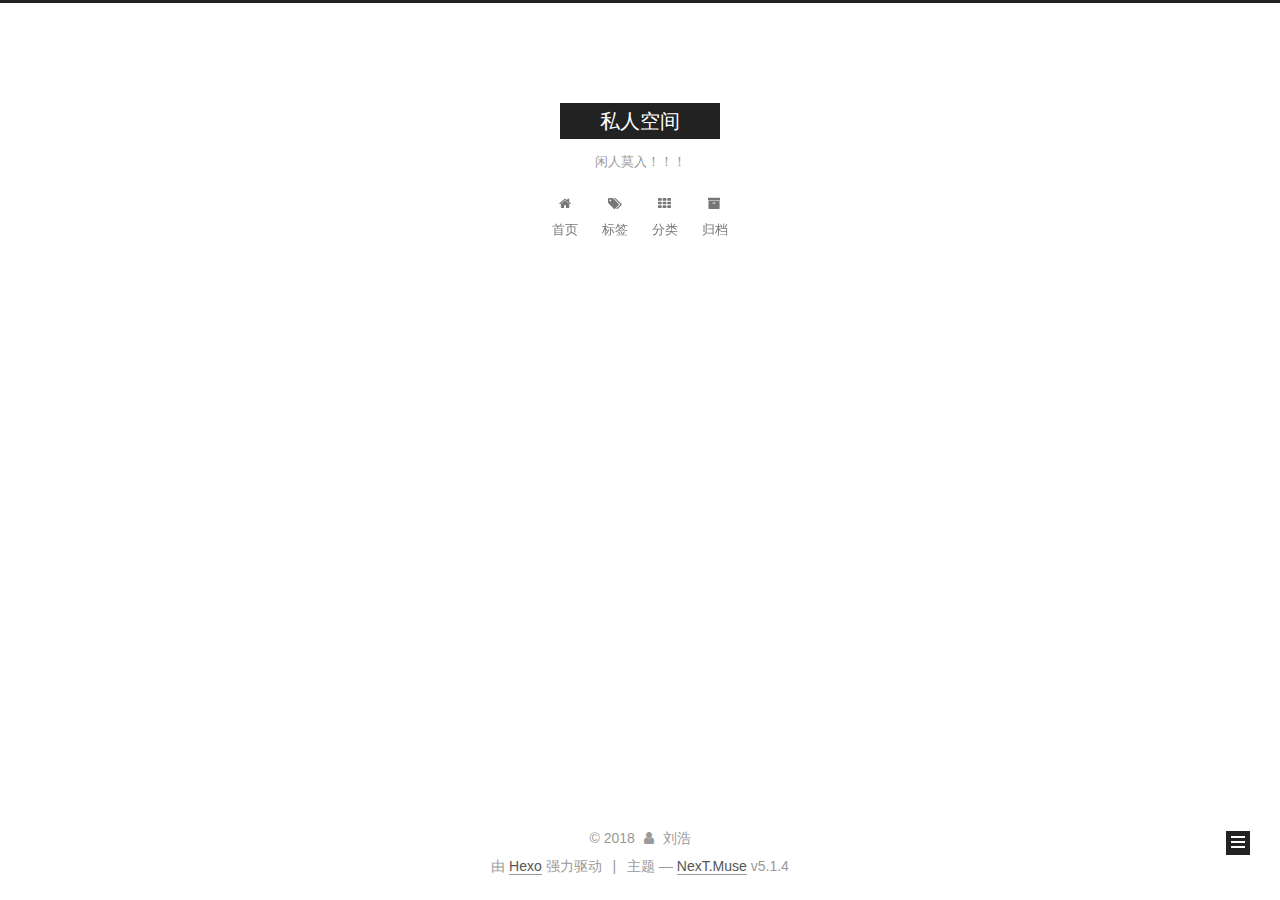
<file: index.html>
<!DOCTYPE html>



  


<html class="theme-next muse use-motion" lang="zh-Hans">
<head><meta name="generator" content="Hexo 3.8.0">
  <meta charset="UTF-8">
<meta http-equiv="X-UA-Compatible" content="IE=edge">
<meta name="viewport" content="width=device-width, initial-scale=1, maximum-scale=1">
<meta name="theme-color" content="#222">









<meta http-equiv="Cache-Control" content="no-transform">
<meta http-equiv="Cache-Control" content="no-siteapp">
















  
  
  <link href="/lib/fancybox/source/jquery.fancybox.css?v=2.1.5" rel="stylesheet" type="text/css">







<link href="/lib/font-awesome/css/font-awesome.min.css?v=4.6.2" rel="stylesheet" type="text/css">

<link href="/css/main.css?v=5.1.4" rel="stylesheet" type="text/css">


  <link rel="apple-touch-icon" sizes="180x180" href="/images/apple-touch-icon-next.png?v=5.1.4">


  <link rel="icon" type="image/png" sizes="32x32" href="/images/favicon-32x32-next.png?v=5.1.4">


  <link rel="icon" type="image/png" sizes="16x16" href="/images/favicon-16x16-next.png?v=5.1.4">


  <link rel="mask-icon" href="/images/logo.svg?v=5.1.4" color="#222">





  <meta name="keywords" content="Hexo, NexT">










<meta property="og:type" content="website">
<meta property="og:title" content="私人空间">
<meta property="og:url" content="http://yoursite.com/index.html">
<meta property="og:site_name" content="私人空间">
<meta property="og:locale" content="zh-Hans">
<meta name="twitter:card" content="summary">
<meta name="twitter:title" content="私人空间">



<script type="text/javascript" id="hexo.configurations">
  var NexT = window.NexT || {};
  var CONFIG = {
    root: '/',
    scheme: 'Muse',
    version: '5.1.4',
    sidebar: {"position":"left","display":"post","offset":12,"b2t":false,"scrollpercent":false,"onmobile":false},
    fancybox: true,
    tabs: true,
    motion: {"enable":true,"async":false,"transition":{"post_block":"fadeIn","post_header":"slideDownIn","post_body":"slideDownIn","coll_header":"slideLeftIn","sidebar":"slideUpIn"}},
    duoshuo: {
      userId: '0',
      author: '博主'
    },
    algolia: {
      applicationID: '',
      apiKey: '',
      indexName: '',
      hits: {"per_page":10},
      labels: {"input_placeholder":"Search for Posts","hits_empty":"We didn't find any results for the search: ${query}","hits_stats":"${hits} results found in ${time} ms"}
    }
  };
</script>



  <link rel="canonical" href="http://yoursite.com/">





  <title>私人空间</title>
  








</head>

<body itemscope="" itemtype="http://schema.org/WebPage" lang="zh-Hans">

  
  
    
  

  <div class="container sidebar-position-left 
  page-home">
    <div class="headband"></div>

    <header id="header" class="header" itemscope="" itemtype="http://schema.org/WPHeader">
      <div class="header-inner"><div class="site-brand-wrapper">
  <div class="site-meta ">
    

    <div class="custom-logo-site-title">
      <a href="/" class="brand" rel="start">
        <span class="logo-line-before"><i></i></span>
        <span class="site-title">私人空间</span>
        <span class="logo-line-after"><i></i></span>
      </a>
    </div>
      
        <p class="site-subtitle">闲人莫入！！！</p>
      
  </div>

  <div class="site-nav-toggle">
    <button>
      <span class="btn-bar"></span>
      <span class="btn-bar"></span>
      <span class="btn-bar"></span>
    </button>
  </div>
</div>

<nav class="site-nav">
  

  
    <ul id="menu" class="menu">
      
        
        <li class="menu-item menu-item-home">
          <a href="/" rel="section">
            
              <i class="menu-item-icon fa fa-fw fa-home"></i> <br>
            
            首页
          </a>
        </li>
      
        
        <li class="menu-item menu-item-tags">
          <a href="/tags/" rel="section">
            
              <i class="menu-item-icon fa fa-fw fa-tags"></i> <br>
            
            标签
          </a>
        </li>
      
        
        <li class="menu-item menu-item-categories">
          <a href="/categories/" rel="section">
            
              <i class="menu-item-icon fa fa-fw fa-th"></i> <br>
            
            分类
          </a>
        </li>
      
        
        <li class="menu-item menu-item-archives">
          <a href="/archives/" rel="section">
            
              <i class="menu-item-icon fa fa-fw fa-archive"></i> <br>
            
            归档
          </a>
        </li>
      

      
    </ul>
  

  
</nav>



 </div>
    </header>

    <main id="main" class="main">
      <div class="main-inner">
        <div class="content-wrap">
          <div id="content" class="content">
            
  <section id="posts" class="posts-expand">
    
      

  

  
  
  

  <article class="post post-type-normal" itemscope="" itemtype="http://schema.org/Article">
  
  
  
  <div class="post-block">
    <link itemprop="mainEntityOfPage" href="http://yoursite.com/2018/12/29/私人禁地-闲人莫入/">

    <span hidden itemprop="author" itemscope="" itemtype="http://schema.org/Person">
      <meta itemprop="name" content="刘浩">
      <meta itemprop="description" content="">
      <meta itemprop="image" content="/images/avatar.jpg">
    </span>

    <span hidden itemprop="publisher" itemscope="" itemtype="http://schema.org/Organization">
      <meta itemprop="name" content="私人空间">
    </span>

    
      <header class="post-header">

        
        
          <h1 class="post-title" itemprop="name headline">
                
                <a class="post-title-link" href="/2018/12/29/私人禁地-闲人莫入/" itemprop="url">年少有为</a></h1>
        

        <div class="post-meta">
          <span class="post-time">
            
              <span class="post-meta-item-icon">
                <i class="fa fa-calendar-o"></i>
              </span>
              
                <span class="post-meta-item-text">发表于</span>
              
              <time title="创建于" itemprop="dateCreated datePublished" datetime="2018-12-29T15:27:00+08:00">
                2018-12-29
              </time>
            

            

            
          </span>

          
            <span class="post-category">
            
              <span class="post-meta-divider">|</span>
            
              <span class="post-meta-item-icon">
                <i class="fa fa-folder-o"></i>
              </span>
              
                <span class="post-meta-item-text">分类于</span>
              
              
                <span itemprop="about" itemscope="" itemtype="http://schema.org/Thing">
                  <a href="/categories/测试/" itemprop="url" rel="index">
                    <span itemprop="name">测试</span>
                  </a>
                </span>

                
                
              
            </span>
          

          
            
          

          
          

          

          

          

        </div>
      </header>
    

    
    
    
    <div class="post-body" itemprop="articleBody">

      
      

      
        
          
            <p>电视一直闪<br><i--move--><br>联络方式还没有删 你待我的好 我却措手毁掉 也曾一起想 有个地方一起睡觉吃饭 可怎么去熬日夜颠倒连头款也凑不到 墙板被我砸烂 到现在还没修 一碗热的粥 你怕我 没够 都留一半带走 给你形容的美好 今后你会常常眼红 原来心疼我 我那时候不懂 假如我年少有为不自卑 懂得什么是珍贵 那些美梦 没给你我一生有愧 假如我年少有为知进退 才不会</i--move--></p>

          
        
      
    </div>
    
    
    

    

    

    

    <footer class="post-footer">
      

      

      

      
      
        <div class="post-eof"></div>
      
    </footer>
  </div>
  
  
  
  </article>


    
  </section>

  


          </div>
          


          

        </div>
        
          
  
  <div class="sidebar-toggle">
    <div class="sidebar-toggle-line-wrap">
      <span class="sidebar-toggle-line sidebar-toggle-line-first"></span>
      <span class="sidebar-toggle-line sidebar-toggle-line-middle"></span>
      <span class="sidebar-toggle-line sidebar-toggle-line-last"></span>
    </div>
  </div>

  <aside id="sidebar" class="sidebar">
    
    <div class="sidebar-inner">

      

      

      <section class="site-overview-wrap sidebar-panel sidebar-panel-active">
        <div class="site-overview">
          <div class="site-author motion-element" itemprop="author" itemscope="" itemtype="http://schema.org/Person">
            
              <img class="site-author-image" itemprop="image" src="/images/avatar.jpg" alt="刘浩">
            
              <p class="site-author-name" itemprop="name">刘浩</p>
              <p class="site-description motion-element" itemprop="description"></p>
          </div>

          <nav class="site-state motion-element">

            
              <div class="site-state-item site-state-posts">
              
                <a href="/archives/">
              
                  <span class="site-state-item-count">1</span>
                  <span class="site-state-item-name">日志</span>
                </a>
              </div>
            

            
              
              
              <div class="site-state-item site-state-categories">
                <a href="/categories/index.html">
                  <span class="site-state-item-count">1</span>
                  <span class="site-state-item-name">分类</span>
                </a>
              </div>
            

            

          </nav>

          

          
            <div class="links-of-author motion-element">
                
                  <span class="links-of-author-item">
                    <a href="https://github.com/lhxiansheng" target="_blank" title="GitHub">
                      
                        <i class="fa fa-fw fa-github"></i>GitHub</a>
                  </span>
                
                  <span class="links-of-author-item">
                    <a href="mailto:|liuhao071190@gmail.com" target="_blank" title="E-Mail">
                      
                        <i class="fa fa-fw fa-envelope"></i>E-Mail</a>
                  </span>
                
            </div>
          

          
          

          
          
            <div class="links-of-blogroll motion-element links-of-blogroll-block">
              <div class="links-of-blogroll-title">
                <i class="fa  fa-fw fa-link"></i>
                友情链接
              </div>
              <ul class="links-of-blogroll-list">
                
                  <li class="links-of-blogroll-item">
                    <a href="http://vchaoxi.com" title="微潮汐" target="_blank">微潮汐</a>
                  </li>
                
                  <li class="links-of-blogroll-item">
                    <a href="http://dorayo.com" title="Dorayo" target="_blank">Dorayo</a>
                  </li>
                
              </ul>
            </div>
          

          

        </div>
      </section>

      

      

    </div>
  </aside>


        
      </div>
    </main>

    <footer id="footer" class="footer">
      <div class="footer-inner">
        <div class="copyright">&copy; <span itemprop="copyrightYear">2018</span>
  <span class="with-love">
    <i class="fa fa-user"></i>
  </span>
  <span class="author" itemprop="copyrightHolder">刘浩</span>

  
</div>


  <div class="powered-by">由 <a class="theme-link" target="_blank" href="https://hexo.io">Hexo</a> 强力驱动</div>



  <span class="post-meta-divider">|</span>



  <div class="theme-info">主题 &mdash; <a class="theme-link" target="_blank" href="https://github.com/iissnan/hexo-theme-next">NexT.Muse</a> v5.1.4</div>




        







        
      </div>
    </footer>

    
      <div class="back-to-top">
        <i class="fa fa-arrow-up"></i>
        
      </div>
    

    

  </div>

  

<script type="text/javascript">
  if (Object.prototype.toString.call(window.Promise) !== '[object Function]') {
    window.Promise = null;
  }
</script>









  












  
  
    <script type="text/javascript" src="/lib/jquery/index.js?v=2.1.3"></script>
  

  
  
    <script type="text/javascript" src="/lib/fastclick/lib/fastclick.min.js?v=1.0.6"></script>
  

  
  
    <script type="text/javascript" src="/lib/jquery_lazyload/jquery.lazyload.js?v=1.9.7"></script>
  

  
  
    <script type="text/javascript" src="/lib/velocity/velocity.min.js?v=1.2.1"></script>
  

  
  
    <script type="text/javascript" src="/lib/velocity/velocity.ui.min.js?v=1.2.1"></script>
  

  
  
    <script type="text/javascript" src="/lib/fancybox/source/jquery.fancybox.pack.js?v=2.1.5"></script>
  


  


  <script type="text/javascript" src="/js/src/utils.js?v=5.1.4"></script>

  <script type="text/javascript" src="/js/src/motion.js?v=5.1.4"></script>



  
  

  

  


  <script type="text/javascript" src="/js/src/bootstrap.js?v=5.1.4"></script>



  


  




	





  





  












  





  

  

  

  
  

  

  

  

</body>
</html>
</file>
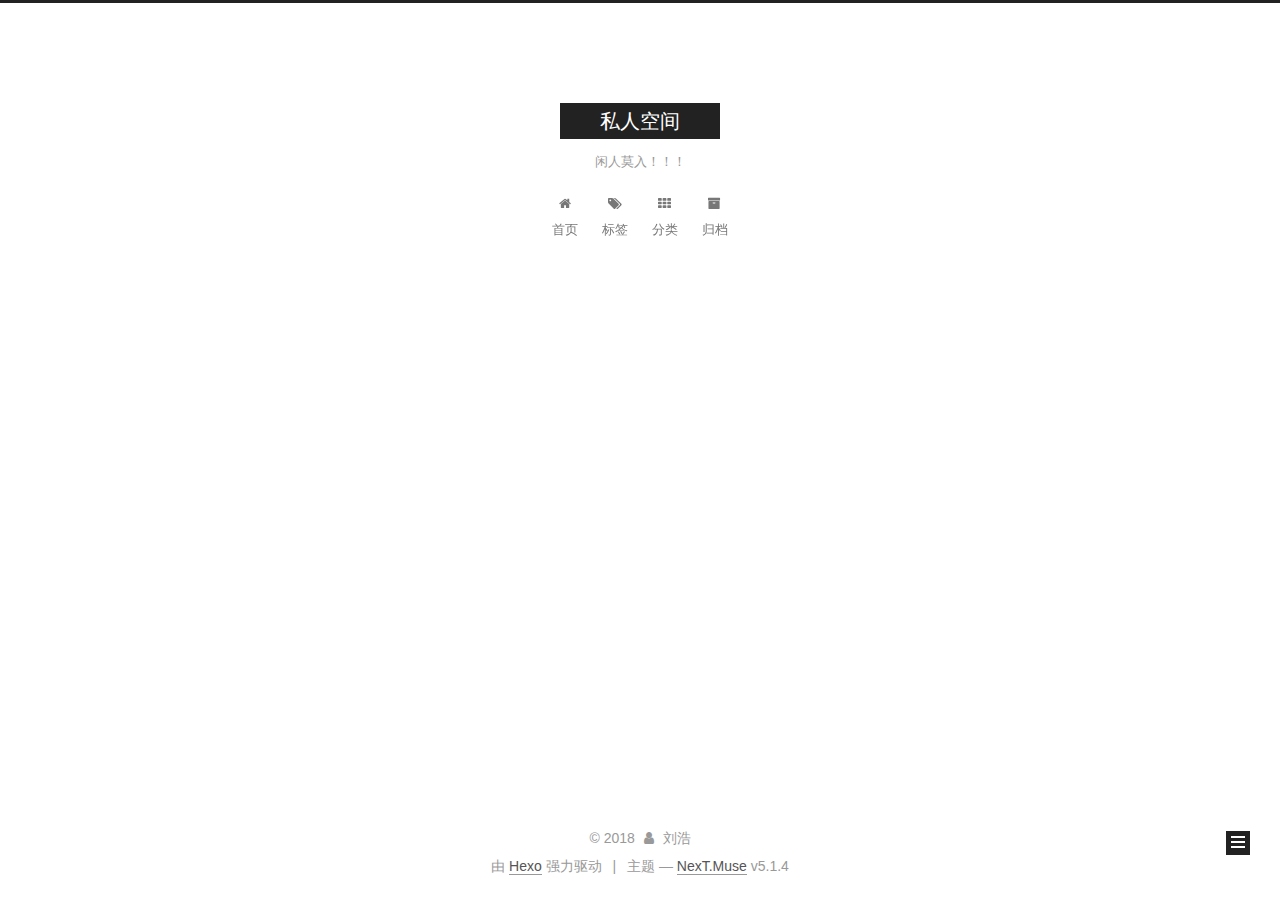
<file: archives/index.html>
<!DOCTYPE html>



  


<html class="theme-next muse use-motion" lang="zh-Hans">
<head><meta name="generator" content="Hexo 3.8.0">
  <meta charset="UTF-8">
<meta http-equiv="X-UA-Compatible" content="IE=edge">
<meta name="viewport" content="width=device-width, initial-scale=1, maximum-scale=1">
<meta name="theme-color" content="#222">









<meta http-equiv="Cache-Control" content="no-transform">
<meta http-equiv="Cache-Control" content="no-siteapp">
















  
  
  <link href="/lib/fancybox/source/jquery.fancybox.css?v=2.1.5" rel="stylesheet" type="text/css">







<link href="/lib/font-awesome/css/font-awesome.min.css?v=4.6.2" rel="stylesheet" type="text/css">

<link href="/css/main.css?v=5.1.4" rel="stylesheet" type="text/css">


  <link rel="apple-touch-icon" sizes="180x180" href="/images/apple-touch-icon-next.png?v=5.1.4">


  <link rel="icon" type="image/png" sizes="32x32" href="/images/favicon-32x32-next.png?v=5.1.4">


  <link rel="icon" type="image/png" sizes="16x16" href="/images/favicon-16x16-next.png?v=5.1.4">


  <link rel="mask-icon" href="/images/logo.svg?v=5.1.4" color="#222">





  <meta name="keywords" content="Hexo, NexT">










<meta property="og:type" content="website">
<meta property="og:title" content="私人空间">
<meta property="og:url" content="http://yoursite.com/archives/index.html">
<meta property="og:site_name" content="私人空间">
<meta property="og:locale" content="zh-Hans">
<meta name="twitter:card" content="summary">
<meta name="twitter:title" content="私人空间">



<script type="text/javascript" id="hexo.configurations">
  var NexT = window.NexT || {};
  var CONFIG = {
    root: '/',
    scheme: 'Muse',
    version: '5.1.4',
    sidebar: {"position":"left","display":"post","offset":12,"b2t":false,"scrollpercent":false,"onmobile":false},
    fancybox: true,
    tabs: true,
    motion: {"enable":true,"async":false,"transition":{"post_block":"fadeIn","post_header":"slideDownIn","post_body":"slideDownIn","coll_header":"slideLeftIn","sidebar":"slideUpIn"}},
    duoshuo: {
      userId: '0',
      author: '博主'
    },
    algolia: {
      applicationID: '',
      apiKey: '',
      indexName: '',
      hits: {"per_page":10},
      labels: {"input_placeholder":"Search for Posts","hits_empty":"We didn't find any results for the search: ${query}","hits_stats":"${hits} results found in ${time} ms"}
    }
  };
</script>



  <link rel="canonical" href="http://yoursite.com/archives/">





  <title>归档 | 私人空间</title>
  








</head>

<body itemscope="" itemtype="http://schema.org/WebPage" lang="zh-Hans">

  
  
    
  

  <div class="container sidebar-position-left page-archive">
    <div class="headband"></div>

    <header id="header" class="header" itemscope="" itemtype="http://schema.org/WPHeader">
      <div class="header-inner"><div class="site-brand-wrapper">
  <div class="site-meta ">
    

    <div class="custom-logo-site-title">
      <a href="/" class="brand" rel="start">
        <span class="logo-line-before"><i></i></span>
        <span class="site-title">私人空间</span>
        <span class="logo-line-after"><i></i></span>
      </a>
    </div>
      
        <p class="site-subtitle">闲人莫入！！！</p>
      
  </div>

  <div class="site-nav-toggle">
    <button>
      <span class="btn-bar"></span>
      <span class="btn-bar"></span>
      <span class="btn-bar"></span>
    </button>
  </div>
</div>

<nav class="site-nav">
  

  
    <ul id="menu" class="menu">
      
        
        <li class="menu-item menu-item-home">
          <a href="/" rel="section">
            
              <i class="menu-item-icon fa fa-fw fa-home"></i> <br>
            
            首页
          </a>
        </li>
      
        
        <li class="menu-item menu-item-tags">
          <a href="/tags/" rel="section">
            
              <i class="menu-item-icon fa fa-fw fa-tags"></i> <br>
            
            标签
          </a>
        </li>
      
        
        <li class="menu-item menu-item-categories">
          <a href="/categories/" rel="section">
            
              <i class="menu-item-icon fa fa-fw fa-th"></i> <br>
            
            分类
          </a>
        </li>
      
        
        <li class="menu-item menu-item-archives">
          <a href="/archives/" rel="section">
            
              <i class="menu-item-icon fa fa-fw fa-archive"></i> <br>
            
            归档
          </a>
        </li>
      

      
    </ul>
  

  
</nav>



 </div>
    </header>

    <main id="main" class="main">
      <div class="main-inner">
        <div class="content-wrap">
          <div id="content" class="content">
            

  
  
  
  <div class="post-block archive">
    <div id="posts" class="posts-collapse">
      <span class="archive-move-on"></span>

      <span class="archive-page-counter">
        
        
        
          
        
        嗯..! 目前共计 1 篇日志。 继续努力。
      </span>

      

        
        
        

        
          
          <div class="collection-title">
            <h1 class="archive-year" id="archive-year-2018">2018</h1>
          </div>
        
        

        

  <article class="post post-type-normal" itemscope="" itemtype="http://schema.org/Article">
    <header class="post-header">

      <h2 class="post-title">
        
            <a class="post-title-link" href="/2018/12/29/私人禁地-闲人莫入/" itemprop="url">
              
                <span itemprop="name">年少有为</span>
              
            </a>
        
      </h2>

      <div class="post-meta">
        <time class="post-time" itemprop="dateCreated" datetime="2018-12-29T15:27:00+08:00" content="2018-12-29">
          12-29
        </time>
      </div>

    </header>
  </article>



      

    </div>
  </div>
  
  
  

  



          </div>
          


          

        </div>
        
          
  
  <div class="sidebar-toggle">
    <div class="sidebar-toggle-line-wrap">
      <span class="sidebar-toggle-line sidebar-toggle-line-first"></span>
      <span class="sidebar-toggle-line sidebar-toggle-line-middle"></span>
      <span class="sidebar-toggle-line sidebar-toggle-line-last"></span>
    </div>
  </div>

  <aside id="sidebar" class="sidebar">
    
    <div class="sidebar-inner">

      

      

      <section class="site-overview-wrap sidebar-panel sidebar-panel-active">
        <div class="site-overview">
          <div class="site-author motion-element" itemprop="author" itemscope="" itemtype="http://schema.org/Person">
            
              <img class="site-author-image" itemprop="image" src="/images/avatar.jpg" alt="刘浩">
            
              <p class="site-author-name" itemprop="name">刘浩</p>
              <p class="site-description motion-element" itemprop="description"></p>
          </div>

          <nav class="site-state motion-element">

            
              <div class="site-state-item site-state-posts">
              
                <a href="/archives/">
              
                  <span class="site-state-item-count">1</span>
                  <span class="site-state-item-name">日志</span>
                </a>
              </div>
            

            
              
              
              <div class="site-state-item site-state-categories">
                <a href="/categories/index.html">
                  <span class="site-state-item-count">1</span>
                  <span class="site-state-item-name">分类</span>
                </a>
              </div>
            

            

          </nav>

          

          
            <div class="links-of-author motion-element">
                
                  <span class="links-of-author-item">
                    <a href="https://github.com/lhxiansheng" target="_blank" title="GitHub">
                      
                        <i class="fa fa-fw fa-github"></i>GitHub</a>
                  </span>
                
                  <span class="links-of-author-item">
                    <a href="mailto:|liuhao071190@gmail.com" target="_blank" title="E-Mail">
                      
                        <i class="fa fa-fw fa-envelope"></i>E-Mail</a>
                  </span>
                
            </div>
          

          
          

          
          
            <div class="links-of-blogroll motion-element links-of-blogroll-block">
              <div class="links-of-blogroll-title">
                <i class="fa  fa-fw fa-link"></i>
                友情链接
              </div>
              <ul class="links-of-blogroll-list">
                
                  <li class="links-of-blogroll-item">
                    <a href="http://vchaoxi.com" title="微潮汐" target="_blank">微潮汐</a>
                  </li>
                
                  <li class="links-of-blogroll-item">
                    <a href="http://dorayo.com" title="Dorayo" target="_blank">Dorayo</a>
                  </li>
                
              </ul>
            </div>
          

          

        </div>
      </section>

      

      

    </div>
  </aside>


        
      </div>
    </main>

    <footer id="footer" class="footer">
      <div class="footer-inner">
        <div class="copyright">&copy; <span itemprop="copyrightYear">2018</span>
  <span class="with-love">
    <i class="fa fa-user"></i>
  </span>
  <span class="author" itemprop="copyrightHolder">刘浩</span>

  
</div>


  <div class="powered-by">由 <a class="theme-link" target="_blank" href="https://hexo.io">Hexo</a> 强力驱动</div>



  <span class="post-meta-divider">|</span>



  <div class="theme-info">主题 &mdash; <a class="theme-link" target="_blank" href="https://github.com/iissnan/hexo-theme-next">NexT.Muse</a> v5.1.4</div>




        







        
      </div>
    </footer>

    
      <div class="back-to-top">
        <i class="fa fa-arrow-up"></i>
        
      </div>
    

    

  </div>

  

<script type="text/javascript">
  if (Object.prototype.toString.call(window.Promise) !== '[object Function]') {
    window.Promise = null;
  }
</script>









  












  
  
    <script type="text/javascript" src="/lib/jquery/index.js?v=2.1.3"></script>
  

  
  
    <script type="text/javascript" src="/lib/fastclick/lib/fastclick.min.js?v=1.0.6"></script>
  

  
  
    <script type="text/javascript" src="/lib/jquery_lazyload/jquery.lazyload.js?v=1.9.7"></script>
  

  
  
    <script type="text/javascript" src="/lib/velocity/velocity.min.js?v=1.2.1"></script>
  

  
  
    <script type="text/javascript" src="/lib/velocity/velocity.ui.min.js?v=1.2.1"></script>
  

  
  
    <script type="text/javascript" src="/lib/fancybox/source/jquery.fancybox.pack.js?v=2.1.5"></script>
  


  


  <script type="text/javascript" src="/js/src/utils.js?v=5.1.4"></script>

  <script type="text/javascript" src="/js/src/motion.js?v=5.1.4"></script>



  
  

  

  


  <script type="text/javascript" src="/js/src/bootstrap.js?v=5.1.4"></script>



  


  




	





  





  












  





  

  

  

  
  

  

  

  

</body>
</html>
</file>
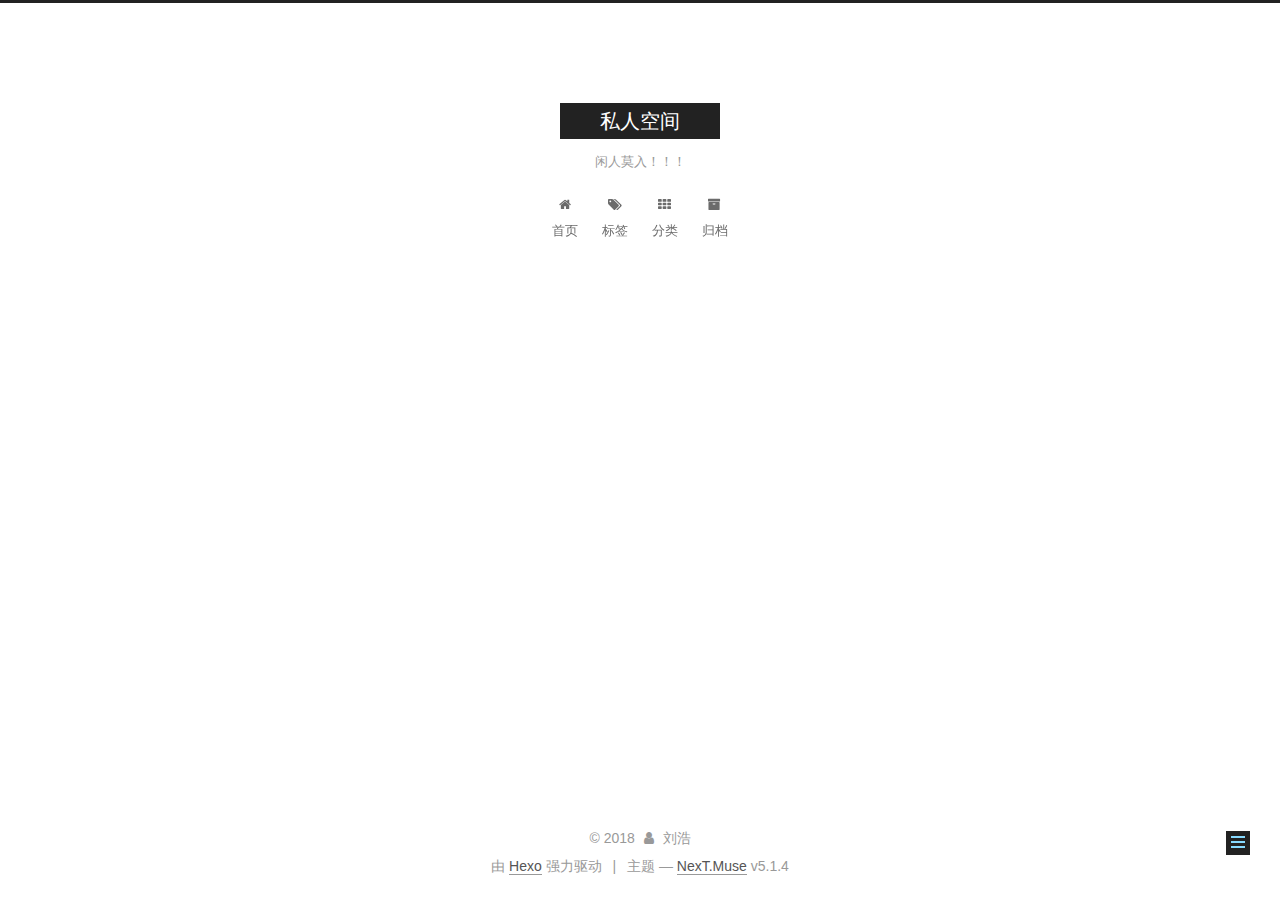
<file: categories/index.html>
<!DOCTYPE html>



  


<html class="theme-next muse use-motion" lang="zh-Hans">
<head><meta name="generator" content="Hexo 3.8.0">
  <meta charset="UTF-8">
<meta http-equiv="X-UA-Compatible" content="IE=edge">
<meta name="viewport" content="width=device-width, initial-scale=1, maximum-scale=1">
<meta name="theme-color" content="#222">









<meta http-equiv="Cache-Control" content="no-transform">
<meta http-equiv="Cache-Control" content="no-siteapp">
















  
  
  <link href="/lib/fancybox/source/jquery.fancybox.css?v=2.1.5" rel="stylesheet" type="text/css">







<link href="/lib/font-awesome/css/font-awesome.min.css?v=4.6.2" rel="stylesheet" type="text/css">

<link href="/css/main.css?v=5.1.4" rel="stylesheet" type="text/css">


  <link rel="apple-touch-icon" sizes="180x180" href="/images/apple-touch-icon-next.png?v=5.1.4">


  <link rel="icon" type="image/png" sizes="32x32" href="/images/favicon-32x32-next.png?v=5.1.4">


  <link rel="icon" type="image/png" sizes="16x16" href="/images/favicon-16x16-next.png?v=5.1.4">


  <link rel="mask-icon" href="/images/logo.svg?v=5.1.4" color="#222">





  <meta name="keywords" content="Hexo, NexT">










<meta property="og:type" content="website">
<meta property="og:title" content="分类">
<meta property="og:url" content="http://yoursite.com/categories/index.html">
<meta property="og:site_name" content="私人空间">
<meta property="og:locale" content="zh-Hans">
<meta property="og:updated_time" content="2018-12-29T08:27:25.201Z">
<meta name="twitter:card" content="summary">
<meta name="twitter:title" content="分类">



<script type="text/javascript" id="hexo.configurations">
  var NexT = window.NexT || {};
  var CONFIG = {
    root: '/',
    scheme: 'Muse',
    version: '5.1.4',
    sidebar: {"position":"left","display":"post","offset":12,"b2t":false,"scrollpercent":false,"onmobile":false},
    fancybox: true,
    tabs: true,
    motion: {"enable":true,"async":false,"transition":{"post_block":"fadeIn","post_header":"slideDownIn","post_body":"slideDownIn","coll_header":"slideLeftIn","sidebar":"slideUpIn"}},
    duoshuo: {
      userId: '0',
      author: '博主'
    },
    algolia: {
      applicationID: '',
      apiKey: '',
      indexName: '',
      hits: {"per_page":10},
      labels: {"input_placeholder":"Search for Posts","hits_empty":"We didn't find any results for the search: ${query}","hits_stats":"${hits} results found in ${time} ms"}
    }
  };
</script>



  <link rel="canonical" href="http://yoursite.com/categories/">





  <title>分类 | 私人空间</title>
  








</head>

<body itemscope="" itemtype="http://schema.org/WebPage" lang="zh-Hans">

  
  
    
  

  <div class="container sidebar-position-left page-post-detail">
    <div class="headband"></div>

    <header id="header" class="header" itemscope="" itemtype="http://schema.org/WPHeader">
      <div class="header-inner"><div class="site-brand-wrapper">
  <div class="site-meta ">
    

    <div class="custom-logo-site-title">
      <a href="/" class="brand" rel="start">
        <span class="logo-line-before"><i></i></span>
        <span class="site-title">私人空间</span>
        <span class="logo-line-after"><i></i></span>
      </a>
    </div>
      
        <p class="site-subtitle">闲人莫入！！！</p>
      
  </div>

  <div class="site-nav-toggle">
    <button>
      <span class="btn-bar"></span>
      <span class="btn-bar"></span>
      <span class="btn-bar"></span>
    </button>
  </div>
</div>

<nav class="site-nav">
  

  
    <ul id="menu" class="menu">
      
        
        <li class="menu-item menu-item-home">
          <a href="/" rel="section">
            
              <i class="menu-item-icon fa fa-fw fa-home"></i> <br>
            
            首页
          </a>
        </li>
      
        
        <li class="menu-item menu-item-tags">
          <a href="/tags/" rel="section">
            
              <i class="menu-item-icon fa fa-fw fa-tags"></i> <br>
            
            标签
          </a>
        </li>
      
        
        <li class="menu-item menu-item-categories">
          <a href="/categories/" rel="section">
            
              <i class="menu-item-icon fa fa-fw fa-th"></i> <br>
            
            分类
          </a>
        </li>
      
        
        <li class="menu-item menu-item-archives">
          <a href="/archives/" rel="section">
            
              <i class="menu-item-icon fa fa-fw fa-archive"></i> <br>
            
            归档
          </a>
        </li>
      

      
    </ul>
  

  
</nav>



 </div>
    </header>

    <main id="main" class="main">
      <div class="main-inner">
        <div class="content-wrap">
          <div id="content" class="content">
            

  <div id="posts" class="posts-expand">
    
    
    
    <div class="post-block page">
      <header class="post-header">

	<h1 class="post-title" itemprop="name headline">分类</h1>



</header>

      
      
      
      <div class="post-body">
        
        
          <div class="category-all-page">
            <div class="category-all-title">
                目前共计 1 个分类
            </div>
            <div class="category-all">
              <ul class="category-list"><li class="category-list-item"><a class="category-list-link" href="/categories/测试/">测试</a><span class="category-list-count">1</span></li></ul>
            </div>
          </div>
        
      </div>
      
      
      
    </div>
    
    
    
  </div>


          </div>
          


          

        </div>
        
          
  
  <div class="sidebar-toggle">
    <div class="sidebar-toggle-line-wrap">
      <span class="sidebar-toggle-line sidebar-toggle-line-first"></span>
      <span class="sidebar-toggle-line sidebar-toggle-line-middle"></span>
      <span class="sidebar-toggle-line sidebar-toggle-line-last"></span>
    </div>
  </div>

  <aside id="sidebar" class="sidebar">
    
    <div class="sidebar-inner">

      

      

      <section class="site-overview-wrap sidebar-panel sidebar-panel-active">
        <div class="site-overview">
          <div class="site-author motion-element" itemprop="author" itemscope="" itemtype="http://schema.org/Person">
            
              <img class="site-author-image" itemprop="image" src="/images/avatar.jpg" alt="刘浩">
            
              <p class="site-author-name" itemprop="name">刘浩</p>
              <p class="site-description motion-element" itemprop="description"></p>
          </div>

          <nav class="site-state motion-element">

            
              <div class="site-state-item site-state-posts">
              
                <a href="/archives/">
              
                  <span class="site-state-item-count">1</span>
                  <span class="site-state-item-name">日志</span>
                </a>
              </div>
            

            
              
              
              <div class="site-state-item site-state-categories">
                <a href="/categories/index.html">
                  <span class="site-state-item-count">1</span>
                  <span class="site-state-item-name">分类</span>
                </a>
              </div>
            

            

          </nav>

          

          
            <div class="links-of-author motion-element">
                
                  <span class="links-of-author-item">
                    <a href="https://github.com/lhxiansheng" target="_blank" title="GitHub">
                      
                        <i class="fa fa-fw fa-github"></i>GitHub</a>
                  </span>
                
                  <span class="links-of-author-item">
                    <a href="mailto:|liuhao071190@gmail.com" target="_blank" title="E-Mail">
                      
                        <i class="fa fa-fw fa-envelope"></i>E-Mail</a>
                  </span>
                
            </div>
          

          
          

          
          
            <div class="links-of-blogroll motion-element links-of-blogroll-block">
              <div class="links-of-blogroll-title">
                <i class="fa  fa-fw fa-link"></i>
                友情链接
              </div>
              <ul class="links-of-blogroll-list">
                
                  <li class="links-of-blogroll-item">
                    <a href="http://vchaoxi.com" title="微潮汐" target="_blank">微潮汐</a>
                  </li>
                
                  <li class="links-of-blogroll-item">
                    <a href="http://dorayo.com" title="Dorayo" target="_blank">Dorayo</a>
                  </li>
                
              </ul>
            </div>
          

          

        </div>
      </section>

      

      

    </div>
  </aside>


        
      </div>
    </main>

    <footer id="footer" class="footer">
      <div class="footer-inner">
        <div class="copyright">&copy; <span itemprop="copyrightYear">2018</span>
  <span class="with-love">
    <i class="fa fa-user"></i>
  </span>
  <span class="author" itemprop="copyrightHolder">刘浩</span>

  
</div>


  <div class="powered-by">由 <a class="theme-link" target="_blank" href="https://hexo.io">Hexo</a> 强力驱动</div>



  <span class="post-meta-divider">|</span>



  <div class="theme-info">主题 &mdash; <a class="theme-link" target="_blank" href="https://github.com/iissnan/hexo-theme-next">NexT.Muse</a> v5.1.4</div>




        







        
      </div>
    </footer>

    
      <div class="back-to-top">
        <i class="fa fa-arrow-up"></i>
        
      </div>
    

    

  </div>

  

<script type="text/javascript">
  if (Object.prototype.toString.call(window.Promise) !== '[object Function]') {
    window.Promise = null;
  }
</script>









  












  
  
    <script type="text/javascript" src="/lib/jquery/index.js?v=2.1.3"></script>
  

  
  
    <script type="text/javascript" src="/lib/fastclick/lib/fastclick.min.js?v=1.0.6"></script>
  

  
  
    <script type="text/javascript" src="/lib/jquery_lazyload/jquery.lazyload.js?v=1.9.7"></script>
  

  
  
    <script type="text/javascript" src="/lib/velocity/velocity.min.js?v=1.2.1"></script>
  

  
  
    <script type="text/javascript" src="/lib/velocity/velocity.ui.min.js?v=1.2.1"></script>
  

  
  
    <script type="text/javascript" src="/lib/fancybox/source/jquery.fancybox.pack.js?v=2.1.5"></script>
  


  


  <script type="text/javascript" src="/js/src/utils.js?v=5.1.4"></script>

  <script type="text/javascript" src="/js/src/motion.js?v=5.1.4"></script>



  
  

  
  <script type="text/javascript" src="/js/src/scrollspy.js?v=5.1.4"></script>
<script type="text/javascript" src="/js/src/post-details.js?v=5.1.4"></script>



  


  <script type="text/javascript" src="/js/src/bootstrap.js?v=5.1.4"></script>



  


  




	





  





  












  





  

  

  

  
  

  

  

  

</body>
</html>
</file>
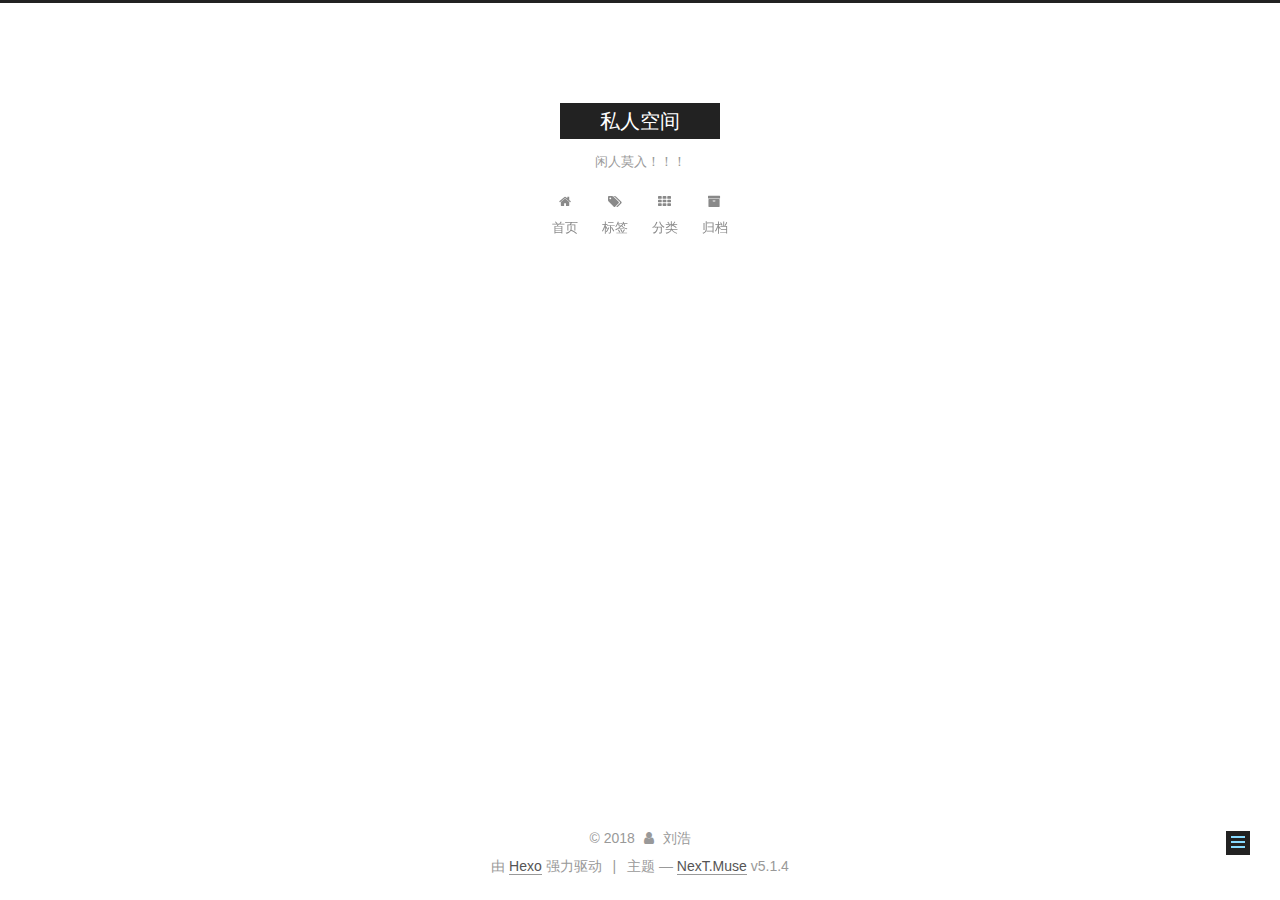
<file: tags/index.html>
<!DOCTYPE html>



  


<html class="theme-next muse use-motion" lang="zh-Hans">
<head><meta name="generator" content="Hexo 3.8.0">
  <meta charset="UTF-8">
<meta http-equiv="X-UA-Compatible" content="IE=edge">
<meta name="viewport" content="width=device-width, initial-scale=1, maximum-scale=1">
<meta name="theme-color" content="#222">









<meta http-equiv="Cache-Control" content="no-transform">
<meta http-equiv="Cache-Control" content="no-siteapp">
















  
  
  <link href="/lib/fancybox/source/jquery.fancybox.css?v=2.1.5" rel="stylesheet" type="text/css">







<link href="/lib/font-awesome/css/font-awesome.min.css?v=4.6.2" rel="stylesheet" type="text/css">

<link href="/css/main.css?v=5.1.4" rel="stylesheet" type="text/css">


  <link rel="apple-touch-icon" sizes="180x180" href="/images/apple-touch-icon-next.png?v=5.1.4">


  <link rel="icon" type="image/png" sizes="32x32" href="/images/favicon-32x32-next.png?v=5.1.4">


  <link rel="icon" type="image/png" sizes="16x16" href="/images/favicon-16x16-next.png?v=5.1.4">


  <link rel="mask-icon" href="/images/logo.svg?v=5.1.4" color="#222">





  <meta name="keywords" content="Hexo, NexT">










<meta property="og:type" content="website">
<meta property="og:title" content="标签">
<meta property="og:url" content="http://yoursite.com/tags/index.html">
<meta property="og:site_name" content="私人空间">
<meta property="og:locale" content="zh-Hans">
<meta property="og:updated_time" content="2018-12-29T08:17:50.837Z">
<meta name="twitter:card" content="summary">
<meta name="twitter:title" content="标签">



<script type="text/javascript" id="hexo.configurations">
  var NexT = window.NexT || {};
  var CONFIG = {
    root: '/',
    scheme: 'Muse',
    version: '5.1.4',
    sidebar: {"position":"left","display":"post","offset":12,"b2t":false,"scrollpercent":false,"onmobile":false},
    fancybox: true,
    tabs: true,
    motion: {"enable":true,"async":false,"transition":{"post_block":"fadeIn","post_header":"slideDownIn","post_body":"slideDownIn","coll_header":"slideLeftIn","sidebar":"slideUpIn"}},
    duoshuo: {
      userId: '0',
      author: '博主'
    },
    algolia: {
      applicationID: '',
      apiKey: '',
      indexName: '',
      hits: {"per_page":10},
      labels: {"input_placeholder":"Search for Posts","hits_empty":"We didn't find any results for the search: ${query}","hits_stats":"${hits} results found in ${time} ms"}
    }
  };
</script>



  <link rel="canonical" href="http://yoursite.com/tags/">





  <title>标签 | 私人空间</title>
  








</head>

<body itemscope="" itemtype="http://schema.org/WebPage" lang="zh-Hans">

  
  
    
  

  <div class="container sidebar-position-left page-post-detail">
    <div class="headband"></div>

    <header id="header" class="header" itemscope="" itemtype="http://schema.org/WPHeader">
      <div class="header-inner"><div class="site-brand-wrapper">
  <div class="site-meta ">
    

    <div class="custom-logo-site-title">
      <a href="/" class="brand" rel="start">
        <span class="logo-line-before"><i></i></span>
        <span class="site-title">私人空间</span>
        <span class="logo-line-after"><i></i></span>
      </a>
    </div>
      
        <p class="site-subtitle">闲人莫入！！！</p>
      
  </div>

  <div class="site-nav-toggle">
    <button>
      <span class="btn-bar"></span>
      <span class="btn-bar"></span>
      <span class="btn-bar"></span>
    </button>
  </div>
</div>

<nav class="site-nav">
  

  
    <ul id="menu" class="menu">
      
        
        <li class="menu-item menu-item-home">
          <a href="/" rel="section">
            
              <i class="menu-item-icon fa fa-fw fa-home"></i> <br>
            
            首页
          </a>
        </li>
      
        
        <li class="menu-item menu-item-tags">
          <a href="/tags/" rel="section">
            
              <i class="menu-item-icon fa fa-fw fa-tags"></i> <br>
            
            标签
          </a>
        </li>
      
        
        <li class="menu-item menu-item-categories">
          <a href="/categories/" rel="section">
            
              <i class="menu-item-icon fa fa-fw fa-th"></i> <br>
            
            分类
          </a>
        </li>
      
        
        <li class="menu-item menu-item-archives">
          <a href="/archives/" rel="section">
            
              <i class="menu-item-icon fa fa-fw fa-archive"></i> <br>
            
            归档
          </a>
        </li>
      

      
    </ul>
  

  
</nav>



 </div>
    </header>

    <main id="main" class="main">
      <div class="main-inner">
        <div class="content-wrap">
          <div id="content" class="content">
            

  <div id="posts" class="posts-expand">
    
    
    
    <div class="post-block page">
      <header class="post-header">

	<h1 class="post-title" itemprop="name headline">标签</h1>



</header>

      
      
      
      <div class="post-body">
        
        
          <div class="tag-cloud">
            <div class="tag-cloud-title">
                暂无标签
            </div>
            <div class="tag-cloud-tags">
              
            </div>
          </div>
        
      </div>
      
      
      
    </div>
    
    
    
  </div>


          </div>
          


          

        </div>
        
          
  
  <div class="sidebar-toggle">
    <div class="sidebar-toggle-line-wrap">
      <span class="sidebar-toggle-line sidebar-toggle-line-first"></span>
      <span class="sidebar-toggle-line sidebar-toggle-line-middle"></span>
      <span class="sidebar-toggle-line sidebar-toggle-line-last"></span>
    </div>
  </div>

  <aside id="sidebar" class="sidebar">
    
    <div class="sidebar-inner">

      

      

      <section class="site-overview-wrap sidebar-panel sidebar-panel-active">
        <div class="site-overview">
          <div class="site-author motion-element" itemprop="author" itemscope="" itemtype="http://schema.org/Person">
            
              <img class="site-author-image" itemprop="image" src="/images/avatar.jpg" alt="刘浩">
            
              <p class="site-author-name" itemprop="name">刘浩</p>
              <p class="site-description motion-element" itemprop="description"></p>
          </div>

          <nav class="site-state motion-element">

            
              <div class="site-state-item site-state-posts">
              
                <a href="/archives/">
              
                  <span class="site-state-item-count">1</span>
                  <span class="site-state-item-name">日志</span>
                </a>
              </div>
            

            
              
              
              <div class="site-state-item site-state-categories">
                <a href="/categories/index.html">
                  <span class="site-state-item-count">1</span>
                  <span class="site-state-item-name">分类</span>
                </a>
              </div>
            

            

          </nav>

          

          
            <div class="links-of-author motion-element">
                
                  <span class="links-of-author-item">
                    <a href="https://github.com/lhxiansheng" target="_blank" title="GitHub">
                      
                        <i class="fa fa-fw fa-github"></i>GitHub</a>
                  </span>
                
                  <span class="links-of-author-item">
                    <a href="mailto:|liuhao071190@gmail.com" target="_blank" title="E-Mail">
                      
                        <i class="fa fa-fw fa-envelope"></i>E-Mail</a>
                  </span>
                
            </div>
          

          
          

          
          
            <div class="links-of-blogroll motion-element links-of-blogroll-block">
              <div class="links-of-blogroll-title">
                <i class="fa  fa-fw fa-link"></i>
                友情链接
              </div>
              <ul class="links-of-blogroll-list">
                
                  <li class="links-of-blogroll-item">
                    <a href="http://vchaoxi.com" title="微潮汐" target="_blank">微潮汐</a>
                  </li>
                
                  <li class="links-of-blogroll-item">
                    <a href="http://dorayo.com" title="Dorayo" target="_blank">Dorayo</a>
                  </li>
                
              </ul>
            </div>
          

          

        </div>
      </section>

      

      

    </div>
  </aside>


        
      </div>
    </main>

    <footer id="footer" class="footer">
      <div class="footer-inner">
        <div class="copyright">&copy; <span itemprop="copyrightYear">2018</span>
  <span class="with-love">
    <i class="fa fa-user"></i>
  </span>
  <span class="author" itemprop="copyrightHolder">刘浩</span>

  
</div>


  <div class="powered-by">由 <a class="theme-link" target="_blank" href="https://hexo.io">Hexo</a> 强力驱动</div>



  <span class="post-meta-divider">|</span>



  <div class="theme-info">主题 &mdash; <a class="theme-link" target="_blank" href="https://github.com/iissnan/hexo-theme-next">NexT.Muse</a> v5.1.4</div>




        







        
      </div>
    </footer>

    
      <div class="back-to-top">
        <i class="fa fa-arrow-up"></i>
        
      </div>
    

    

  </div>

  

<script type="text/javascript">
  if (Object.prototype.toString.call(window.Promise) !== '[object Function]') {
    window.Promise = null;
  }
</script>









  












  
  
    <script type="text/javascript" src="/lib/jquery/index.js?v=2.1.3"></script>
  

  
  
    <script type="text/javascript" src="/lib/fastclick/lib/fastclick.min.js?v=1.0.6"></script>
  

  
  
    <script type="text/javascript" src="/lib/jquery_lazyload/jquery.lazyload.js?v=1.9.7"></script>
  

  
  
    <script type="text/javascript" src="/lib/velocity/velocity.min.js?v=1.2.1"></script>
  

  
  
    <script type="text/javascript" src="/lib/velocity/velocity.ui.min.js?v=1.2.1"></script>
  

  
  
    <script type="text/javascript" src="/lib/fancybox/source/jquery.fancybox.pack.js?v=2.1.5"></script>
  


  


  <script type="text/javascript" src="/js/src/utils.js?v=5.1.4"></script>

  <script type="text/javascript" src="/js/src/motion.js?v=5.1.4"></script>



  
  

  
  <script type="text/javascript" src="/js/src/scrollspy.js?v=5.1.4"></script>
<script type="text/javascript" src="/js/src/post-details.js?v=5.1.4"></script>



  


  <script type="text/javascript" src="/js/src/bootstrap.js?v=5.1.4"></script>



  


  




	





  





  












  





  

  

  

  
  

  

  

  

</body>
</html>
</file>
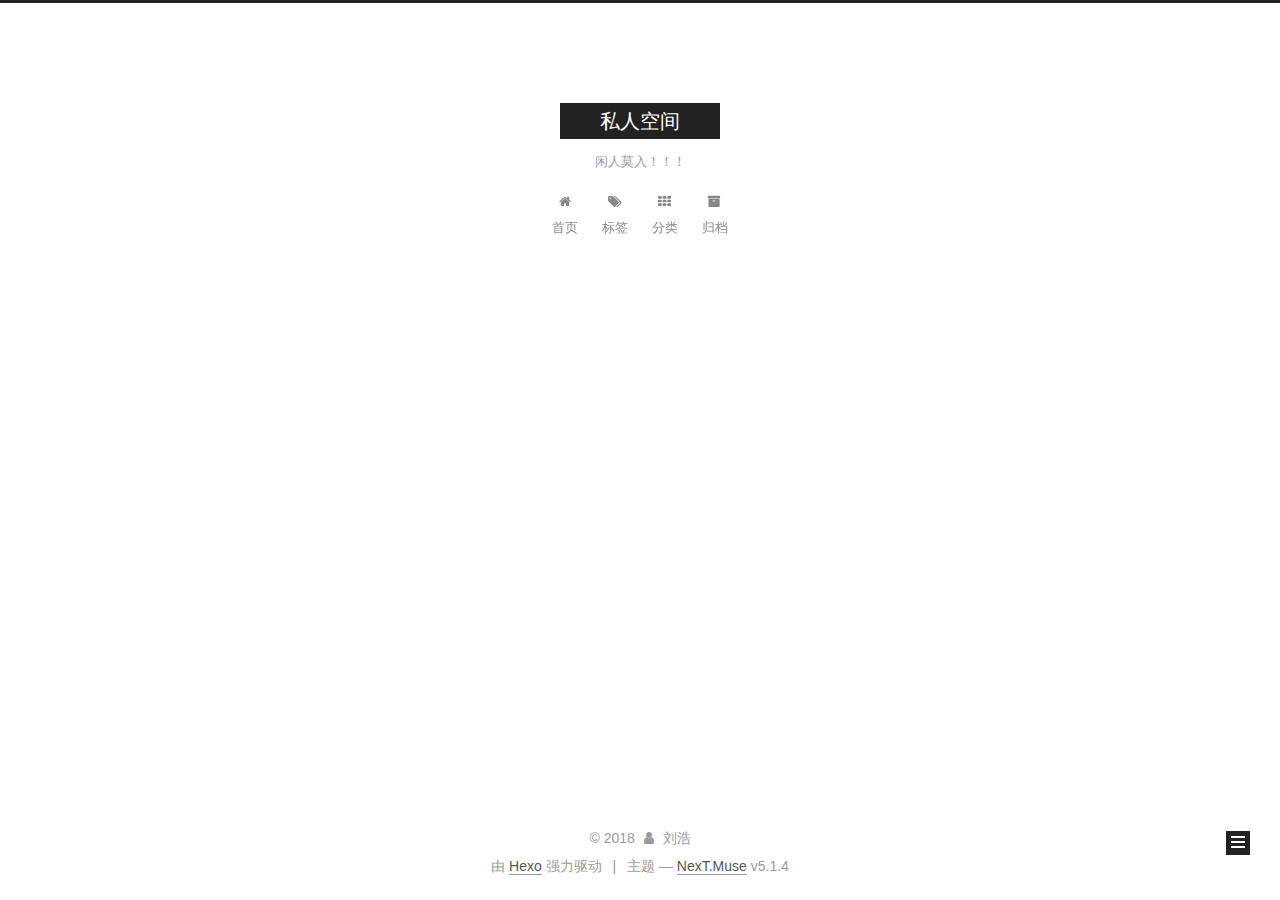
<file: archives/2018/index.html>
<!DOCTYPE html>



  


<html class="theme-next muse use-motion" lang="zh-Hans">
<head><meta name="generator" content="Hexo 3.8.0">
  <meta charset="UTF-8">
<meta http-equiv="X-UA-Compatible" content="IE=edge">
<meta name="viewport" content="width=device-width, initial-scale=1, maximum-scale=1">
<meta name="theme-color" content="#222">









<meta http-equiv="Cache-Control" content="no-transform">
<meta http-equiv="Cache-Control" content="no-siteapp">
















  
  
  <link href="/lib/fancybox/source/jquery.fancybox.css?v=2.1.5" rel="stylesheet" type="text/css">







<link href="/lib/font-awesome/css/font-awesome.min.css?v=4.6.2" rel="stylesheet" type="text/css">

<link href="/css/main.css?v=5.1.4" rel="stylesheet" type="text/css">


  <link rel="apple-touch-icon" sizes="180x180" href="/images/apple-touch-icon-next.png?v=5.1.4">


  <link rel="icon" type="image/png" sizes="32x32" href="/images/favicon-32x32-next.png?v=5.1.4">


  <link rel="icon" type="image/png" sizes="16x16" href="/images/favicon-16x16-next.png?v=5.1.4">


  <link rel="mask-icon" href="/images/logo.svg?v=5.1.4" color="#222">





  <meta name="keywords" content="Hexo, NexT">










<meta property="og:type" content="website">
<meta property="og:title" content="私人空间">
<meta property="og:url" content="http://yoursite.com/archives/2018/index.html">
<meta property="og:site_name" content="私人空间">
<meta property="og:locale" content="zh-Hans">
<meta name="twitter:card" content="summary">
<meta name="twitter:title" content="私人空间">



<script type="text/javascript" id="hexo.configurations">
  var NexT = window.NexT || {};
  var CONFIG = {
    root: '/',
    scheme: 'Muse',
    version: '5.1.4',
    sidebar: {"position":"left","display":"post","offset":12,"b2t":false,"scrollpercent":false,"onmobile":false},
    fancybox: true,
    tabs: true,
    motion: {"enable":true,"async":false,"transition":{"post_block":"fadeIn","post_header":"slideDownIn","post_body":"slideDownIn","coll_header":"slideLeftIn","sidebar":"slideUpIn"}},
    duoshuo: {
      userId: '0',
      author: '博主'
    },
    algolia: {
      applicationID: '',
      apiKey: '',
      indexName: '',
      hits: {"per_page":10},
      labels: {"input_placeholder":"Search for Posts","hits_empty":"We didn't find any results for the search: ${query}","hits_stats":"${hits} results found in ${time} ms"}
    }
  };
</script>



  <link rel="canonical" href="http://yoursite.com/archives/2018/">





  <title>归档 | 私人空间</title>
  








</head>

<body itemscope="" itemtype="http://schema.org/WebPage" lang="zh-Hans">

  
  
    
  

  <div class="container sidebar-position-left page-archive">
    <div class="headband"></div>

    <header id="header" class="header" itemscope="" itemtype="http://schema.org/WPHeader">
      <div class="header-inner"><div class="site-brand-wrapper">
  <div class="site-meta ">
    

    <div class="custom-logo-site-title">
      <a href="/" class="brand" rel="start">
        <span class="logo-line-before"><i></i></span>
        <span class="site-title">私人空间</span>
        <span class="logo-line-after"><i></i></span>
      </a>
    </div>
      
        <p class="site-subtitle">闲人莫入！！！</p>
      
  </div>

  <div class="site-nav-toggle">
    <button>
      <span class="btn-bar"></span>
      <span class="btn-bar"></span>
      <span class="btn-bar"></span>
    </button>
  </div>
</div>

<nav class="site-nav">
  

  
    <ul id="menu" class="menu">
      
        
        <li class="menu-item menu-item-home">
          <a href="/" rel="section">
            
              <i class="menu-item-icon fa fa-fw fa-home"></i> <br>
            
            首页
          </a>
        </li>
      
        
        <li class="menu-item menu-item-tags">
          <a href="/tags/" rel="section">
            
              <i class="menu-item-icon fa fa-fw fa-tags"></i> <br>
            
            标签
          </a>
        </li>
      
        
        <li class="menu-item menu-item-categories">
          <a href="/categories/" rel="section">
            
              <i class="menu-item-icon fa fa-fw fa-th"></i> <br>
            
            分类
          </a>
        </li>
      
        
        <li class="menu-item menu-item-archives">
          <a href="/archives/" rel="section">
            
              <i class="menu-item-icon fa fa-fw fa-archive"></i> <br>
            
            归档
          </a>
        </li>
      

      
    </ul>
  

  
</nav>



 </div>
    </header>

    <main id="main" class="main">
      <div class="main-inner">
        <div class="content-wrap">
          <div id="content" class="content">
            

  
  
  
  <div class="post-block archive">
    <div id="posts" class="posts-collapse">
      <span class="archive-move-on"></span>

      <span class="archive-page-counter">
        
        
        
          
        
        嗯..! 目前共计 1 篇日志。 继续努力。
      </span>

      

        
        
        

        
          
          <div class="collection-title">
            <h1 class="archive-year" id="archive-year-2018">2018</h1>
          </div>
        
        

        

  <article class="post post-type-normal" itemscope="" itemtype="http://schema.org/Article">
    <header class="post-header">

      <h2 class="post-title">
        
            <a class="post-title-link" href="/2018/12/29/私人禁地-闲人莫入/" itemprop="url">
              
                <span itemprop="name">年少有为</span>
              
            </a>
        
      </h2>

      <div class="post-meta">
        <time class="post-time" itemprop="dateCreated" datetime="2018-12-29T15:27:00+08:00" content="2018-12-29">
          12-29
        </time>
      </div>

    </header>
  </article>



      

    </div>
  </div>
  
  
  

  



          </div>
          


          

        </div>
        
          
  
  <div class="sidebar-toggle">
    <div class="sidebar-toggle-line-wrap">
      <span class="sidebar-toggle-line sidebar-toggle-line-first"></span>
      <span class="sidebar-toggle-line sidebar-toggle-line-middle"></span>
      <span class="sidebar-toggle-line sidebar-toggle-line-last"></span>
    </div>
  </div>

  <aside id="sidebar" class="sidebar">
    
    <div class="sidebar-inner">

      

      

      <section class="site-overview-wrap sidebar-panel sidebar-panel-active">
        <div class="site-overview">
          <div class="site-author motion-element" itemprop="author" itemscope="" itemtype="http://schema.org/Person">
            
              <img class="site-author-image" itemprop="image" src="/images/avatar.jpg" alt="刘浩">
            
              <p class="site-author-name" itemprop="name">刘浩</p>
              <p class="site-description motion-element" itemprop="description"></p>
          </div>

          <nav class="site-state motion-element">

            
              <div class="site-state-item site-state-posts">
              
                <a href="/archives/">
              
                  <span class="site-state-item-count">1</span>
                  <span class="site-state-item-name">日志</span>
                </a>
              </div>
            

            
              
              
              <div class="site-state-item site-state-categories">
                <a href="/categories/index.html">
                  <span class="site-state-item-count">1</span>
                  <span class="site-state-item-name">分类</span>
                </a>
              </div>
            

            

          </nav>

          

          
            <div class="links-of-author motion-element">
                
                  <span class="links-of-author-item">
                    <a href="https://github.com/lhxiansheng" target="_blank" title="GitHub">
                      
                        <i class="fa fa-fw fa-github"></i>GitHub</a>
                  </span>
                
                  <span class="links-of-author-item">
                    <a href="mailto:|liuhao071190@gmail.com" target="_blank" title="E-Mail">
                      
                        <i class="fa fa-fw fa-envelope"></i>E-Mail</a>
                  </span>
                
            </div>
          

          
          

          
          
            <div class="links-of-blogroll motion-element links-of-blogroll-block">
              <div class="links-of-blogroll-title">
                <i class="fa  fa-fw fa-link"></i>
                友情链接
              </div>
              <ul class="links-of-blogroll-list">
                
                  <li class="links-of-blogroll-item">
                    <a href="http://vchaoxi.com" title="微潮汐" target="_blank">微潮汐</a>
                  </li>
                
                  <li class="links-of-blogroll-item">
                    <a href="http://dorayo.com" title="Dorayo" target="_blank">Dorayo</a>
                  </li>
                
              </ul>
            </div>
          

          

        </div>
      </section>

      

      

    </div>
  </aside>


        
      </div>
    </main>

    <footer id="footer" class="footer">
      <div class="footer-inner">
        <div class="copyright">&copy; <span itemprop="copyrightYear">2018</span>
  <span class="with-love">
    <i class="fa fa-user"></i>
  </span>
  <span class="author" itemprop="copyrightHolder">刘浩</span>

  
</div>


  <div class="powered-by">由 <a class="theme-link" target="_blank" href="https://hexo.io">Hexo</a> 强力驱动</div>



  <span class="post-meta-divider">|</span>



  <div class="theme-info">主题 &mdash; <a class="theme-link" target="_blank" href="https://github.com/iissnan/hexo-theme-next">NexT.Muse</a> v5.1.4</div>




        







        
      </div>
    </footer>

    
      <div class="back-to-top">
        <i class="fa fa-arrow-up"></i>
        
      </div>
    

    

  </div>

  

<script type="text/javascript">
  if (Object.prototype.toString.call(window.Promise) !== '[object Function]') {
    window.Promise = null;
  }
</script>









  












  
  
    <script type="text/javascript" src="/lib/jquery/index.js?v=2.1.3"></script>
  

  
  
    <script type="text/javascript" src="/lib/fastclick/lib/fastclick.min.js?v=1.0.6"></script>
  

  
  
    <script type="text/javascript" src="/lib/jquery_lazyload/jquery.lazyload.js?v=1.9.7"></script>
  

  
  
    <script type="text/javascript" src="/lib/velocity/velocity.min.js?v=1.2.1"></script>
  

  
  
    <script type="text/javascript" src="/lib/velocity/velocity.ui.min.js?v=1.2.1"></script>
  

  
  
    <script type="text/javascript" src="/lib/fancybox/source/jquery.fancybox.pack.js?v=2.1.5"></script>
  


  


  <script type="text/javascript" src="/js/src/utils.js?v=5.1.4"></script>

  <script type="text/javascript" src="/js/src/motion.js?v=5.1.4"></script>



  
  

  

  


  <script type="text/javascript" src="/js/src/bootstrap.js?v=5.1.4"></script>



  


  




	





  





  












  





  

  

  

  
  

  

  

  

</body>
</html>
</file>
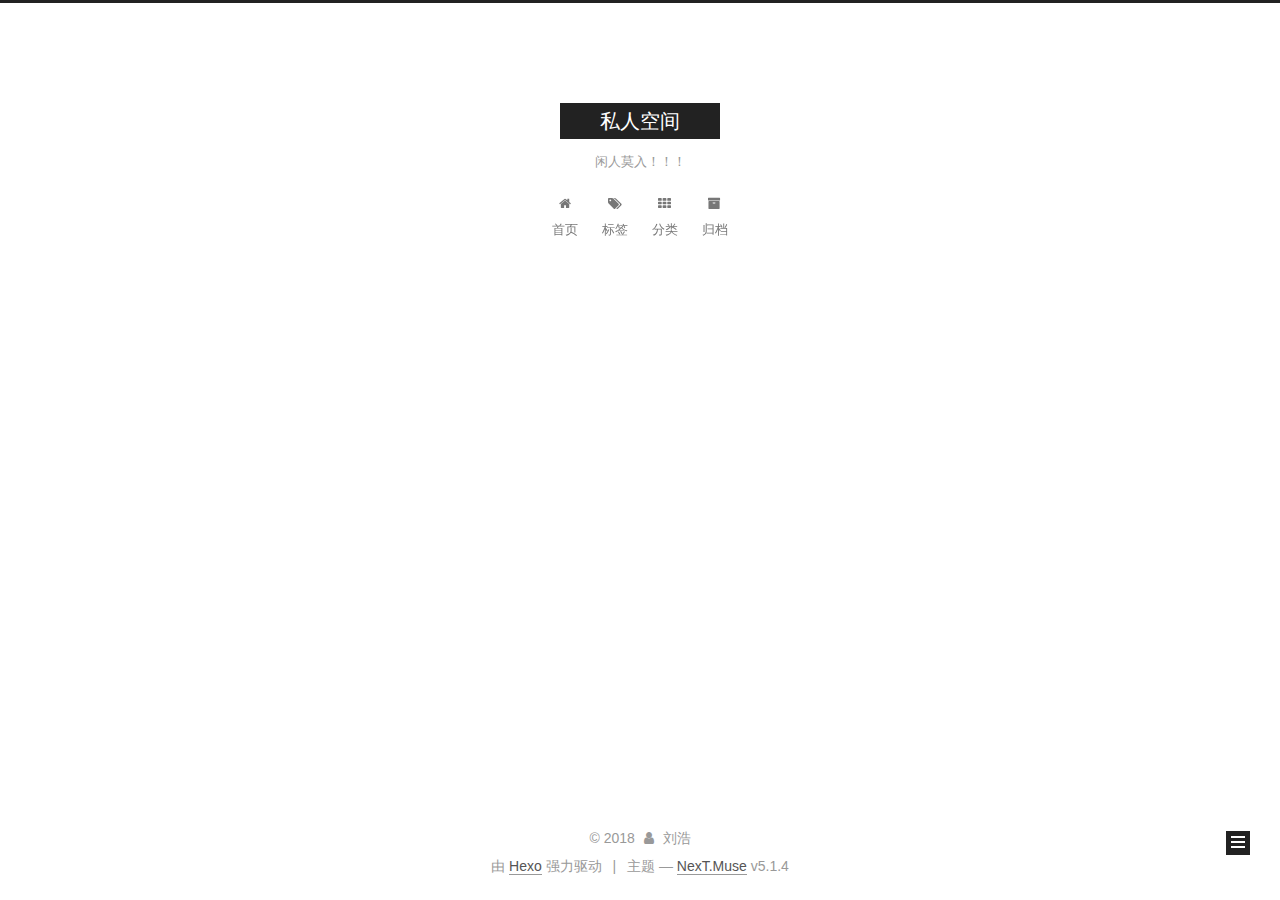
<file: categories/测试/index.html>
<!DOCTYPE html>



  


<html class="theme-next muse use-motion" lang="zh-Hans">
<head><meta name="generator" content="Hexo 3.8.0">
  <meta charset="UTF-8">
<meta http-equiv="X-UA-Compatible" content="IE=edge">
<meta name="viewport" content="width=device-width, initial-scale=1, maximum-scale=1">
<meta name="theme-color" content="#222">









<meta http-equiv="Cache-Control" content="no-transform">
<meta http-equiv="Cache-Control" content="no-siteapp">
















  
  
  <link href="/lib/fancybox/source/jquery.fancybox.css?v=2.1.5" rel="stylesheet" type="text/css">







<link href="/lib/font-awesome/css/font-awesome.min.css?v=4.6.2" rel="stylesheet" type="text/css">

<link href="/css/main.css?v=5.1.4" rel="stylesheet" type="text/css">


  <link rel="apple-touch-icon" sizes="180x180" href="/images/apple-touch-icon-next.png?v=5.1.4">


  <link rel="icon" type="image/png" sizes="32x32" href="/images/favicon-32x32-next.png?v=5.1.4">


  <link rel="icon" type="image/png" sizes="16x16" href="/images/favicon-16x16-next.png?v=5.1.4">


  <link rel="mask-icon" href="/images/logo.svg?v=5.1.4" color="#222">





  <meta name="keywords" content="Hexo, NexT">










<meta property="og:type" content="website">
<meta property="og:title" content="私人空间">
<meta property="og:url" content="http://yoursite.com/categories/测试/index.html">
<meta property="og:site_name" content="私人空间">
<meta property="og:locale" content="zh-Hans">
<meta name="twitter:card" content="summary">
<meta name="twitter:title" content="私人空间">



<script type="text/javascript" id="hexo.configurations">
  var NexT = window.NexT || {};
  var CONFIG = {
    root: '/',
    scheme: 'Muse',
    version: '5.1.4',
    sidebar: {"position":"left","display":"post","offset":12,"b2t":false,"scrollpercent":false,"onmobile":false},
    fancybox: true,
    tabs: true,
    motion: {"enable":true,"async":false,"transition":{"post_block":"fadeIn","post_header":"slideDownIn","post_body":"slideDownIn","coll_header":"slideLeftIn","sidebar":"slideUpIn"}},
    duoshuo: {
      userId: '0',
      author: '博主'
    },
    algolia: {
      applicationID: '',
      apiKey: '',
      indexName: '',
      hits: {"per_page":10},
      labels: {"input_placeholder":"Search for Posts","hits_empty":"We didn't find any results for the search: ${query}","hits_stats":"${hits} results found in ${time} ms"}
    }
  };
</script>



  <link rel="canonical" href="http://yoursite.com/categories/测试/">





  <title>分类: 测试 | 私人空间</title>
  








</head>

<body itemscope="" itemtype="http://schema.org/WebPage" lang="zh-Hans">

  
  
    
  

  <div class="container sidebar-position-left ">
    <div class="headband"></div>

    <header id="header" class="header" itemscope="" itemtype="http://schema.org/WPHeader">
      <div class="header-inner"><div class="site-brand-wrapper">
  <div class="site-meta ">
    

    <div class="custom-logo-site-title">
      <a href="/" class="brand" rel="start">
        <span class="logo-line-before"><i></i></span>
        <span class="site-title">私人空间</span>
        <span class="logo-line-after"><i></i></span>
      </a>
    </div>
      
        <p class="site-subtitle">闲人莫入！！！</p>
      
  </div>

  <div class="site-nav-toggle">
    <button>
      <span class="btn-bar"></span>
      <span class="btn-bar"></span>
      <span class="btn-bar"></span>
    </button>
  </div>
</div>

<nav class="site-nav">
  

  
    <ul id="menu" class="menu">
      
        
        <li class="menu-item menu-item-home">
          <a href="/" rel="section">
            
              <i class="menu-item-icon fa fa-fw fa-home"></i> <br>
            
            首页
          </a>
        </li>
      
        
        <li class="menu-item menu-item-tags">
          <a href="/tags/" rel="section">
            
              <i class="menu-item-icon fa fa-fw fa-tags"></i> <br>
            
            标签
          </a>
        </li>
      
        
        <li class="menu-item menu-item-categories">
          <a href="/categories/" rel="section">
            
              <i class="menu-item-icon fa fa-fw fa-th"></i> <br>
            
            分类
          </a>
        </li>
      
        
        <li class="menu-item menu-item-archives">
          <a href="/archives/" rel="section">
            
              <i class="menu-item-icon fa fa-fw fa-archive"></i> <br>
            
            归档
          </a>
        </li>
      

      
    </ul>
  

  
</nav>



 </div>
    </header>

    <main id="main" class="main">
      <div class="main-inner">
        <div class="content-wrap">
          <div id="content" class="content">
            

  
  
  
  <div class="post-block category">

    <div id="posts" class="posts-collapse">
      <div class="collection-title">
        <h1>测试<small>分类</small>
        </h1>
      </div>

      
        

  <article class="post post-type-normal" itemscope="" itemtype="http://schema.org/Article">
    <header class="post-header">

      <h2 class="post-title">
        
            <a class="post-title-link" href="/2018/12/29/私人禁地-闲人莫入/" itemprop="url">
              
                <span itemprop="name">年少有为</span>
              
            </a>
        
      </h2>

      <div class="post-meta">
        <time class="post-time" itemprop="dateCreated" datetime="2018-12-29T15:27:00+08:00" content="2018-12-29">
          12-29
        </time>
      </div>

    </header>
  </article>


      
    </div>

  </div>
  
  
  

  



          </div>
          


          

        </div>
        
          
  
  <div class="sidebar-toggle">
    <div class="sidebar-toggle-line-wrap">
      <span class="sidebar-toggle-line sidebar-toggle-line-first"></span>
      <span class="sidebar-toggle-line sidebar-toggle-line-middle"></span>
      <span class="sidebar-toggle-line sidebar-toggle-line-last"></span>
    </div>
  </div>

  <aside id="sidebar" class="sidebar">
    
    <div class="sidebar-inner">

      

      

      <section class="site-overview-wrap sidebar-panel sidebar-panel-active">
        <div class="site-overview">
          <div class="site-author motion-element" itemprop="author" itemscope="" itemtype="http://schema.org/Person">
            
              <img class="site-author-image" itemprop="image" src="/images/avatar.jpg" alt="刘浩">
            
              <p class="site-author-name" itemprop="name">刘浩</p>
              <p class="site-description motion-element" itemprop="description"></p>
          </div>

          <nav class="site-state motion-element">

            
              <div class="site-state-item site-state-posts">
              
                <a href="/archives/">
              
                  <span class="site-state-item-count">1</span>
                  <span class="site-state-item-name">日志</span>
                </a>
              </div>
            

            
              
              
              <div class="site-state-item site-state-categories">
                <a href="/categories/index.html">
                  <span class="site-state-item-count">1</span>
                  <span class="site-state-item-name">分类</span>
                </a>
              </div>
            

            

          </nav>

          

          
            <div class="links-of-author motion-element">
                
                  <span class="links-of-author-item">
                    <a href="https://github.com/lhxiansheng" target="_blank" title="GitHub">
                      
                        <i class="fa fa-fw fa-github"></i>GitHub</a>
                  </span>
                
                  <span class="links-of-author-item">
                    <a href="mailto:|liuhao071190@gmail.com" target="_blank" title="E-Mail">
                      
                        <i class="fa fa-fw fa-envelope"></i>E-Mail</a>
                  </span>
                
            </div>
          

          
          

          
          
            <div class="links-of-blogroll motion-element links-of-blogroll-block">
              <div class="links-of-blogroll-title">
                <i class="fa  fa-fw fa-link"></i>
                友情链接
              </div>
              <ul class="links-of-blogroll-list">
                
                  <li class="links-of-blogroll-item">
                    <a href="http://vchaoxi.com" title="微潮汐" target="_blank">微潮汐</a>
                  </li>
                
                  <li class="links-of-blogroll-item">
                    <a href="http://dorayo.com" title="Dorayo" target="_blank">Dorayo</a>
                  </li>
                
              </ul>
            </div>
          

          

        </div>
      </section>

      

      

    </div>
  </aside>


        
      </div>
    </main>

    <footer id="footer" class="footer">
      <div class="footer-inner">
        <div class="copyright">&copy; <span itemprop="copyrightYear">2018</span>
  <span class="with-love">
    <i class="fa fa-user"></i>
  </span>
  <span class="author" itemprop="copyrightHolder">刘浩</span>

  
</div>


  <div class="powered-by">由 <a class="theme-link" target="_blank" href="https://hexo.io">Hexo</a> 强力驱动</div>



  <span class="post-meta-divider">|</span>



  <div class="theme-info">主题 &mdash; <a class="theme-link" target="_blank" href="https://github.com/iissnan/hexo-theme-next">NexT.Muse</a> v5.1.4</div>




        







        
      </div>
    </footer>

    
      <div class="back-to-top">
        <i class="fa fa-arrow-up"></i>
        
      </div>
    

    

  </div>

  

<script type="text/javascript">
  if (Object.prototype.toString.call(window.Promise) !== '[object Function]') {
    window.Promise = null;
  }
</script>









  












  
  
    <script type="text/javascript" src="/lib/jquery/index.js?v=2.1.3"></script>
  

  
  
    <script type="text/javascript" src="/lib/fastclick/lib/fastclick.min.js?v=1.0.6"></script>
  

  
  
    <script type="text/javascript" src="/lib/jquery_lazyload/jquery.lazyload.js?v=1.9.7"></script>
  

  
  
    <script type="text/javascript" src="/lib/velocity/velocity.min.js?v=1.2.1"></script>
  

  
  
    <script type="text/javascript" src="/lib/velocity/velocity.ui.min.js?v=1.2.1"></script>
  

  
  
    <script type="text/javascript" src="/lib/fancybox/source/jquery.fancybox.pack.js?v=2.1.5"></script>
  


  


  <script type="text/javascript" src="/js/src/utils.js?v=5.1.4"></script>

  <script type="text/javascript" src="/js/src/motion.js?v=5.1.4"></script>



  
  

  

  


  <script type="text/javascript" src="/js/src/bootstrap.js?v=5.1.4"></script>



  


  




	





  





  












  





  

  

  

  
  

  

  

  

</body>
</html>
</file>
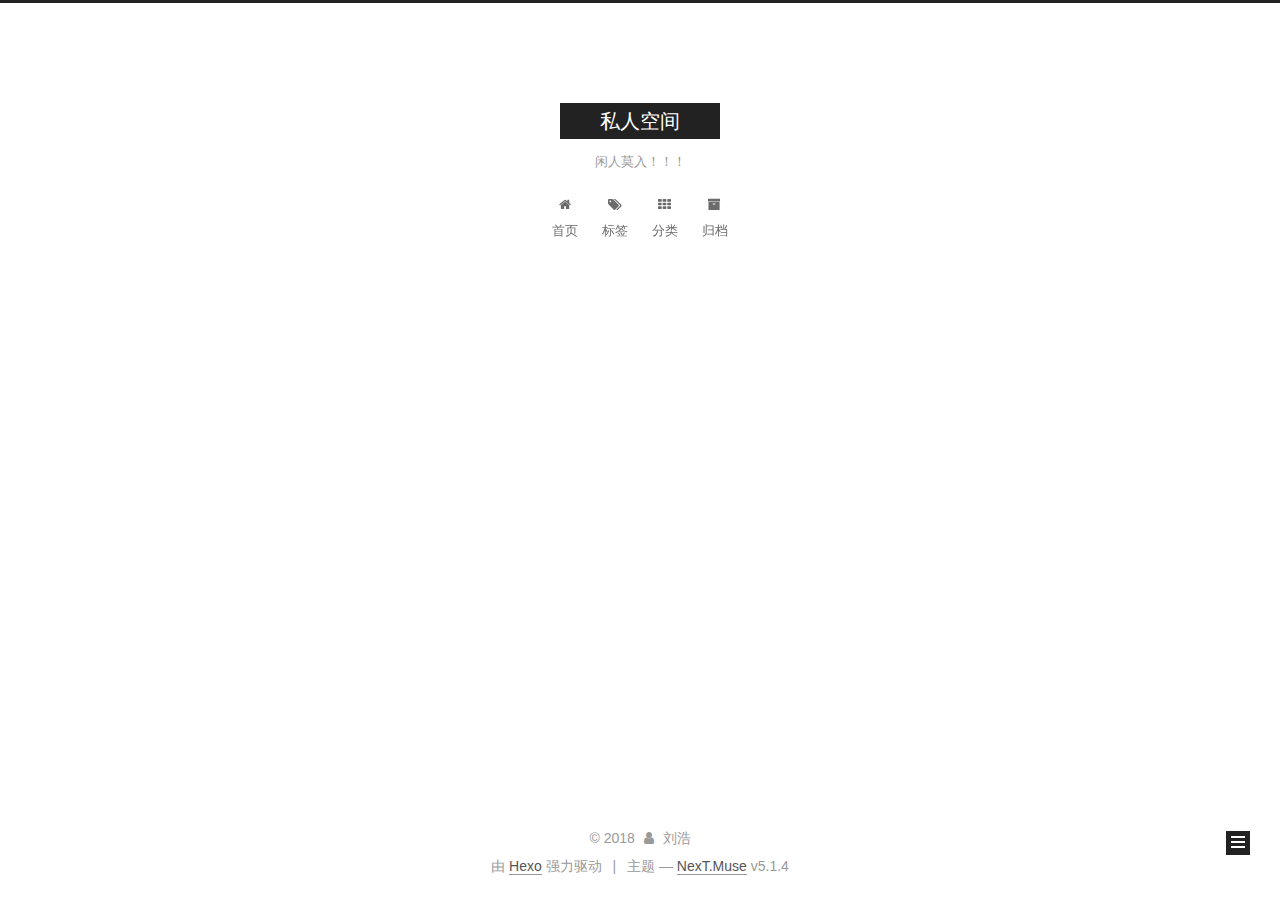
<file: archives/2018/12/index.html>
<!DOCTYPE html>



  


<html class="theme-next muse use-motion" lang="zh-Hans">
<head><meta name="generator" content="Hexo 3.8.0">
  <meta charset="UTF-8">
<meta http-equiv="X-UA-Compatible" content="IE=edge">
<meta name="viewport" content="width=device-width, initial-scale=1, maximum-scale=1">
<meta name="theme-color" content="#222">









<meta http-equiv="Cache-Control" content="no-transform">
<meta http-equiv="Cache-Control" content="no-siteapp">
















  
  
  <link href="/lib/fancybox/source/jquery.fancybox.css?v=2.1.5" rel="stylesheet" type="text/css">







<link href="/lib/font-awesome/css/font-awesome.min.css?v=4.6.2" rel="stylesheet" type="text/css">

<link href="/css/main.css?v=5.1.4" rel="stylesheet" type="text/css">


  <link rel="apple-touch-icon" sizes="180x180" href="/images/apple-touch-icon-next.png?v=5.1.4">


  <link rel="icon" type="image/png" sizes="32x32" href="/images/favicon-32x32-next.png?v=5.1.4">


  <link rel="icon" type="image/png" sizes="16x16" href="/images/favicon-16x16-next.png?v=5.1.4">


  <link rel="mask-icon" href="/images/logo.svg?v=5.1.4" color="#222">





  <meta name="keywords" content="Hexo, NexT">










<meta property="og:type" content="website">
<meta property="og:title" content="私人空间">
<meta property="og:url" content="http://yoursite.com/archives/2018/12/index.html">
<meta property="og:site_name" content="私人空间">
<meta property="og:locale" content="zh-Hans">
<meta name="twitter:card" content="summary">
<meta name="twitter:title" content="私人空间">



<script type="text/javascript" id="hexo.configurations">
  var NexT = window.NexT || {};
  var CONFIG = {
    root: '/',
    scheme: 'Muse',
    version: '5.1.4',
    sidebar: {"position":"left","display":"post","offset":12,"b2t":false,"scrollpercent":false,"onmobile":false},
    fancybox: true,
    tabs: true,
    motion: {"enable":true,"async":false,"transition":{"post_block":"fadeIn","post_header":"slideDownIn","post_body":"slideDownIn","coll_header":"slideLeftIn","sidebar":"slideUpIn"}},
    duoshuo: {
      userId: '0',
      author: '博主'
    },
    algolia: {
      applicationID: '',
      apiKey: '',
      indexName: '',
      hits: {"per_page":10},
      labels: {"input_placeholder":"Search for Posts","hits_empty":"We didn't find any results for the search: ${query}","hits_stats":"${hits} results found in ${time} ms"}
    }
  };
</script>



  <link rel="canonical" href="http://yoursite.com/archives/2018/12/">





  <title>归档 | 私人空间</title>
  








</head>

<body itemscope="" itemtype="http://schema.org/WebPage" lang="zh-Hans">

  
  
    
  

  <div class="container sidebar-position-left page-archive">
    <div class="headband"></div>

    <header id="header" class="header" itemscope="" itemtype="http://schema.org/WPHeader">
      <div class="header-inner"><div class="site-brand-wrapper">
  <div class="site-meta ">
    

    <div class="custom-logo-site-title">
      <a href="/" class="brand" rel="start">
        <span class="logo-line-before"><i></i></span>
        <span class="site-title">私人空间</span>
        <span class="logo-line-after"><i></i></span>
      </a>
    </div>
      
        <p class="site-subtitle">闲人莫入！！！</p>
      
  </div>

  <div class="site-nav-toggle">
    <button>
      <span class="btn-bar"></span>
      <span class="btn-bar"></span>
      <span class="btn-bar"></span>
    </button>
  </div>
</div>

<nav class="site-nav">
  

  
    <ul id="menu" class="menu">
      
        
        <li class="menu-item menu-item-home">
          <a href="/" rel="section">
            
              <i class="menu-item-icon fa fa-fw fa-home"></i> <br>
            
            首页
          </a>
        </li>
      
        
        <li class="menu-item menu-item-tags">
          <a href="/tags/" rel="section">
            
              <i class="menu-item-icon fa fa-fw fa-tags"></i> <br>
            
            标签
          </a>
        </li>
      
        
        <li class="menu-item menu-item-categories">
          <a href="/categories/" rel="section">
            
              <i class="menu-item-icon fa fa-fw fa-th"></i> <br>
            
            分类
          </a>
        </li>
      
        
        <li class="menu-item menu-item-archives">
          <a href="/archives/" rel="section">
            
              <i class="menu-item-icon fa fa-fw fa-archive"></i> <br>
            
            归档
          </a>
        </li>
      

      
    </ul>
  

  
</nav>



 </div>
    </header>

    <main id="main" class="main">
      <div class="main-inner">
        <div class="content-wrap">
          <div id="content" class="content">
            

  
  
  
  <div class="post-block archive">
    <div id="posts" class="posts-collapse">
      <span class="archive-move-on"></span>

      <span class="archive-page-counter">
        
        
        
          
        
        嗯..! 目前共计 1 篇日志。 继续努力。
      </span>

      

        
        
        

        
          
          <div class="collection-title">
            <h1 class="archive-year" id="archive-year-2018">2018</h1>
          </div>
        
        

        

  <article class="post post-type-normal" itemscope="" itemtype="http://schema.org/Article">
    <header class="post-header">

      <h2 class="post-title">
        
            <a class="post-title-link" href="/2018/12/29/私人禁地-闲人莫入/" itemprop="url">
              
                <span itemprop="name">年少有为</span>
              
            </a>
        
      </h2>

      <div class="post-meta">
        <time class="post-time" itemprop="dateCreated" datetime="2018-12-29T15:27:00+08:00" content="2018-12-29">
          12-29
        </time>
      </div>

    </header>
  </article>



      

    </div>
  </div>
  
  
  

  



          </div>
          


          

        </div>
        
          
  
  <div class="sidebar-toggle">
    <div class="sidebar-toggle-line-wrap">
      <span class="sidebar-toggle-line sidebar-toggle-line-first"></span>
      <span class="sidebar-toggle-line sidebar-toggle-line-middle"></span>
      <span class="sidebar-toggle-line sidebar-toggle-line-last"></span>
    </div>
  </div>

  <aside id="sidebar" class="sidebar">
    
    <div class="sidebar-inner">

      

      

      <section class="site-overview-wrap sidebar-panel sidebar-panel-active">
        <div class="site-overview">
          <div class="site-author motion-element" itemprop="author" itemscope="" itemtype="http://schema.org/Person">
            
              <img class="site-author-image" itemprop="image" src="/images/avatar.jpg" alt="刘浩">
            
              <p class="site-author-name" itemprop="name">刘浩</p>
              <p class="site-description motion-element" itemprop="description"></p>
          </div>

          <nav class="site-state motion-element">

            
              <div class="site-state-item site-state-posts">
              
                <a href="/archives/">
              
                  <span class="site-state-item-count">1</span>
                  <span class="site-state-item-name">日志</span>
                </a>
              </div>
            

            
              
              
              <div class="site-state-item site-state-categories">
                <a href="/categories/index.html">
                  <span class="site-state-item-count">1</span>
                  <span class="site-state-item-name">分类</span>
                </a>
              </div>
            

            

          </nav>

          

          
            <div class="links-of-author motion-element">
                
                  <span class="links-of-author-item">
                    <a href="https://github.com/lhxiansheng" target="_blank" title="GitHub">
                      
                        <i class="fa fa-fw fa-github"></i>GitHub</a>
                  </span>
                
                  <span class="links-of-author-item">
                    <a href="mailto:|liuhao071190@gmail.com" target="_blank" title="E-Mail">
                      
                        <i class="fa fa-fw fa-envelope"></i>E-Mail</a>
                  </span>
                
            </div>
          

          
          

          
          
            <div class="links-of-blogroll motion-element links-of-blogroll-block">
              <div class="links-of-blogroll-title">
                <i class="fa  fa-fw fa-link"></i>
                友情链接
              </div>
              <ul class="links-of-blogroll-list">
                
                  <li class="links-of-blogroll-item">
                    <a href="http://vchaoxi.com" title="微潮汐" target="_blank">微潮汐</a>
                  </li>
                
                  <li class="links-of-blogroll-item">
                    <a href="http://dorayo.com" title="Dorayo" target="_blank">Dorayo</a>
                  </li>
                
              </ul>
            </div>
          

          

        </div>
      </section>

      

      

    </div>
  </aside>


        
      </div>
    </main>

    <footer id="footer" class="footer">
      <div class="footer-inner">
        <div class="copyright">&copy; <span itemprop="copyrightYear">2018</span>
  <span class="with-love">
    <i class="fa fa-user"></i>
  </span>
  <span class="author" itemprop="copyrightHolder">刘浩</span>

  
</div>


  <div class="powered-by">由 <a class="theme-link" target="_blank" href="https://hexo.io">Hexo</a> 强力驱动</div>



  <span class="post-meta-divider">|</span>



  <div class="theme-info">主题 &mdash; <a class="theme-link" target="_blank" href="https://github.com/iissnan/hexo-theme-next">NexT.Muse</a> v5.1.4</div>




        







        
      </div>
    </footer>

    
      <div class="back-to-top">
        <i class="fa fa-arrow-up"></i>
        
      </div>
    

    

  </div>

  

<script type="text/javascript">
  if (Object.prototype.toString.call(window.Promise) !== '[object Function]') {
    window.Promise = null;
  }
</script>









  












  
  
    <script type="text/javascript" src="/lib/jquery/index.js?v=2.1.3"></script>
  

  
  
    <script type="text/javascript" src="/lib/fastclick/lib/fastclick.min.js?v=1.0.6"></script>
  

  
  
    <script type="text/javascript" src="/lib/jquery_lazyload/jquery.lazyload.js?v=1.9.7"></script>
  

  
  
    <script type="text/javascript" src="/lib/velocity/velocity.min.js?v=1.2.1"></script>
  

  
  
    <script type="text/javascript" src="/lib/velocity/velocity.ui.min.js?v=1.2.1"></script>
  

  
  
    <script type="text/javascript" src="/lib/fancybox/source/jquery.fancybox.pack.js?v=2.1.5"></script>
  


  


  <script type="text/javascript" src="/js/src/utils.js?v=5.1.4"></script>

  <script type="text/javascript" src="/js/src/motion.js?v=5.1.4"></script>



  
  

  

  


  <script type="text/javascript" src="/js/src/bootstrap.js?v=5.1.4"></script>



  


  




	





  





  












  





  

  

  

  
  

  

  

  

</body>
</html>
</file>
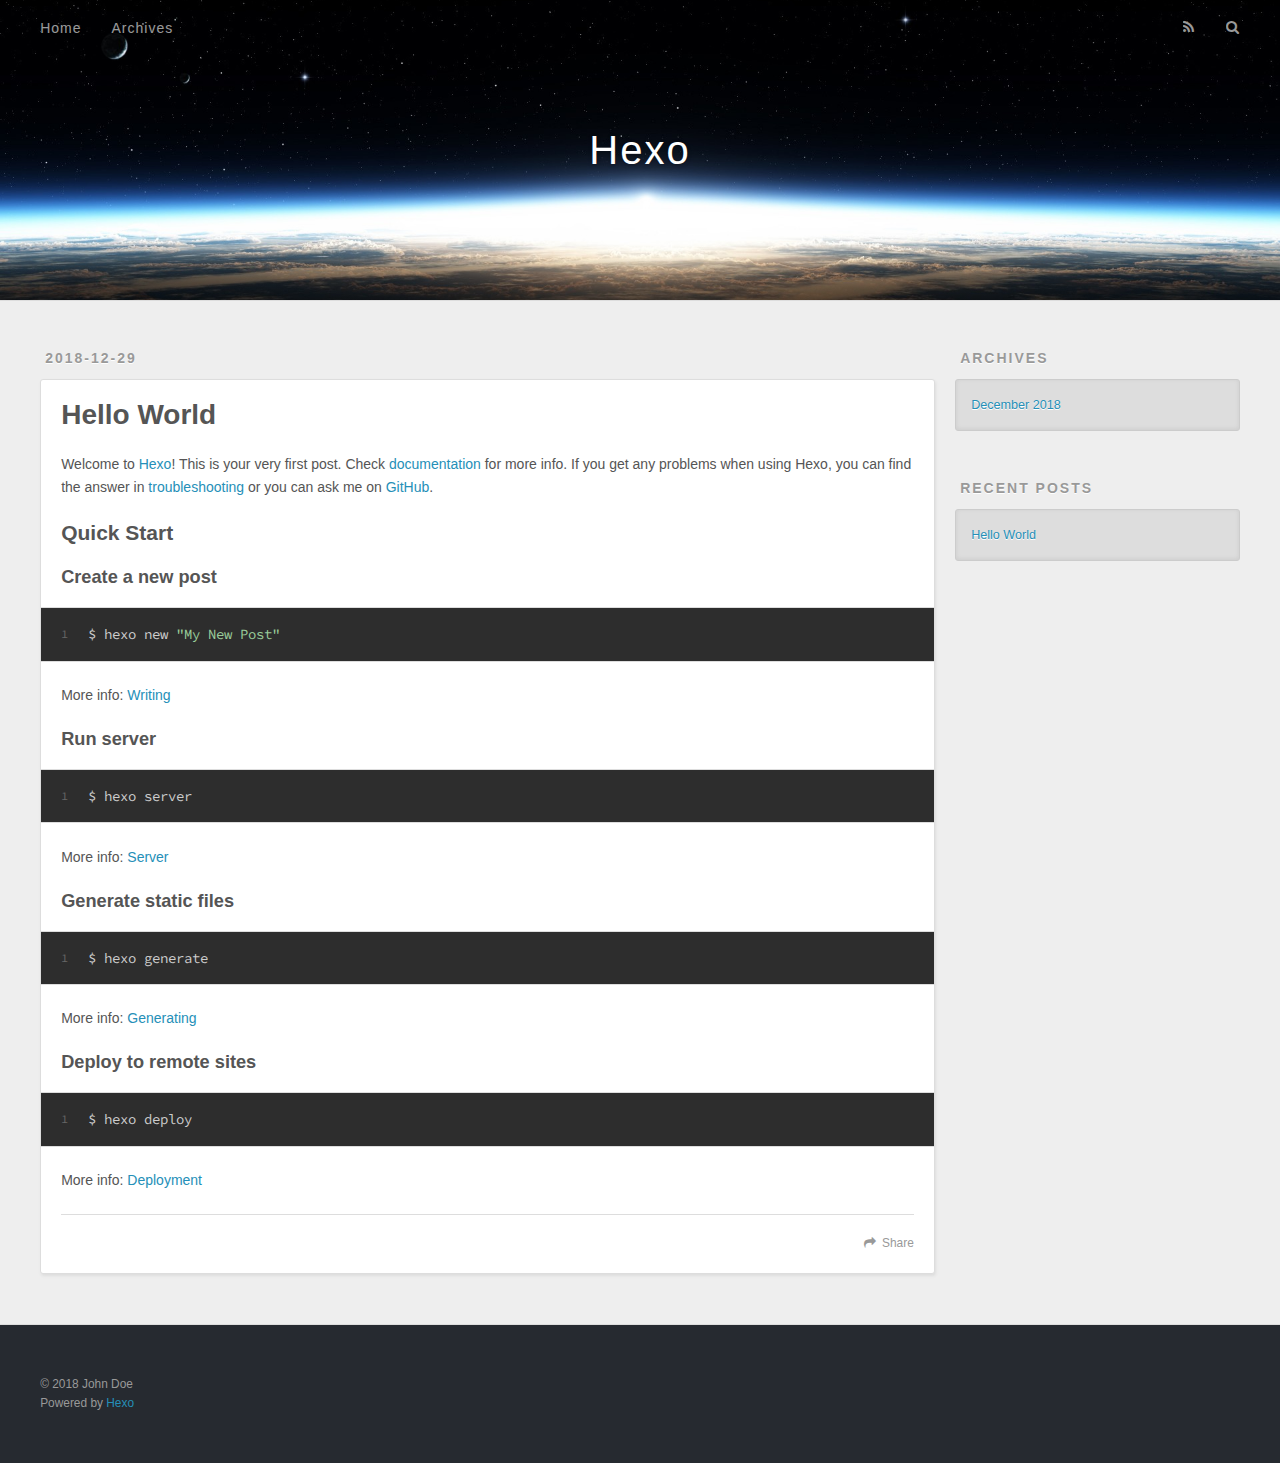
<file: 2018/12/29/hello-world/index.html>
<!DOCTYPE html>
<html>
<head><meta name="generator" content="Hexo 3.8.0">
  <meta charset="utf-8">
  

  
  <title>Hello World | Hexo</title>
  <meta name="viewport" content="width=device-width, initial-scale=1, maximum-scale=1">
  <meta name="description" content="Welcome to Hexo! This is your very first post. Check documentation for more info. If you get any problems when using Hexo, you can find the answer in troubleshooting or you can ask me on GitHub. Quick">
<meta property="og:type" content="article">
<meta property="og:title" content="Hello World">
<meta property="og:url" content="http://yoursite.com/2018/12/29/hello-world/index.html">
<meta property="og:site_name" content="Hexo">
<meta property="og:description" content="Welcome to Hexo! This is your very first post. Check documentation for more info. If you get any problems when using Hexo, you can find the answer in troubleshooting or you can ask me on GitHub. Quick">
<meta property="og:locale" content="default">
<meta property="og:updated_time" content="2018-12-29T02:22:05.828Z">
<meta name="twitter:card" content="summary">
<meta name="twitter:title" content="Hello World">
<meta name="twitter:description" content="Welcome to Hexo! This is your very first post. Check documentation for more info. If you get any problems when using Hexo, you can find the answer in troubleshooting or you can ask me on GitHub. Quick">
  
    <link rel="alternate" href="/atom.xml" title="Hexo" type="application/atom+xml">
  
  
    <link rel="icon" href="/favicon.png">
  
  
    <link href="//fonts.googleapis.com/css?family=Source+Code+Pro" rel="stylesheet" type="text/css">
  
  <link rel="stylesheet" href="/css/style.css">
</head>
</html>
<body>
  <div id="container">
    <div id="wrap">
      <header id="header">
  <div id="banner"></div>
  <div id="header-outer" class="outer">
    <div id="header-title" class="inner">
      <h1 id="logo-wrap">
        <a href="/" id="logo">Hexo</a>
      </h1>
      
    </div>
    <div id="header-inner" class="inner">
      <nav id="main-nav">
        <a id="main-nav-toggle" class="nav-icon"></a>
        
          <a class="main-nav-link" href="/">Home</a>
        
          <a class="main-nav-link" href="/archives">Archives</a>
        
      </nav>
      <nav id="sub-nav">
        
          <a id="nav-rss-link" class="nav-icon" href="/atom.xml" title="RSS Feed"></a>
        
        <a id="nav-search-btn" class="nav-icon" title="Search"></a>
      </nav>
      <div id="search-form-wrap">
        <form action="//google.com/search" method="get" accept-charset="UTF-8" class="search-form"><input type="search" name="q" class="search-form-input" placeholder="Search"><button type="submit" class="search-form-submit">&#xF002;</button><input type="hidden" name="sitesearch" value="http://yoursite.com"></form>
      </div>
    </div>
  </div>
</header>
      <div class="outer">
        <section id="main"><article id="post-hello-world" class="article article-type-post" itemscope="" itemprop="blogPost">
  <div class="article-meta">
    <a href="/2018/12/29/hello-world/" class="article-date">
  <time datetime="2018-12-29T02:22:05.828Z" itemprop="datePublished">2018-12-29</time>
</a>
    
  </div>
  <div class="article-inner">
    
    
      <header class="article-header">
        
  
    <h1 class="article-title" itemprop="name">
      Hello World
    </h1>
  

      </header>
    
    <div class="article-entry" itemprop="articleBody">
      
        <p>Welcome to <a href="https://hexo.io/" target="_blank" rel="noopener">Hexo</a>! This is your very first post. Check <a href="https://hexo.io/docs/" target="_blank" rel="noopener">documentation</a> for more info. If you get any problems when using Hexo, you can find the answer in <a href="https://hexo.io/docs/troubleshooting.html" target="_blank" rel="noopener">troubleshooting</a> or you can ask me on <a href="https://github.com/hexojs/hexo/issues" target="_blank" rel="noopener">GitHub</a>.</p>
<h2 id="Quick-Start"><a href="#Quick-Start" class="headerlink" title="Quick Start"></a>Quick Start</h2><h3 id="Create-a-new-post"><a href="#Create-a-new-post" class="headerlink" title="Create a new post"></a>Create a new post</h3><figure class="highlight bash"><table><tr><td class="gutter"><pre><span class="line">1</span><br></pre></td><td class="code"><pre><span class="line">$ hexo new <span class="string">"My New Post"</span></span><br></pre></td></tr></table></figure>
<p>More info: <a href="https://hexo.io/docs/writing.html" target="_blank" rel="noopener">Writing</a></p>
<h3 id="Run-server"><a href="#Run-server" class="headerlink" title="Run server"></a>Run server</h3><figure class="highlight bash"><table><tr><td class="gutter"><pre><span class="line">1</span><br></pre></td><td class="code"><pre><span class="line">$ hexo server</span><br></pre></td></tr></table></figure>
<p>More info: <a href="https://hexo.io/docs/server.html" target="_blank" rel="noopener">Server</a></p>
<h3 id="Generate-static-files"><a href="#Generate-static-files" class="headerlink" title="Generate static files"></a>Generate static files</h3><figure class="highlight bash"><table><tr><td class="gutter"><pre><span class="line">1</span><br></pre></td><td class="code"><pre><span class="line">$ hexo generate</span><br></pre></td></tr></table></figure>
<p>More info: <a href="https://hexo.io/docs/generating.html" target="_blank" rel="noopener">Generating</a></p>
<h3 id="Deploy-to-remote-sites"><a href="#Deploy-to-remote-sites" class="headerlink" title="Deploy to remote sites"></a>Deploy to remote sites</h3><figure class="highlight bash"><table><tr><td class="gutter"><pre><span class="line">1</span><br></pre></td><td class="code"><pre><span class="line">$ hexo deploy</span><br></pre></td></tr></table></figure>
<p>More info: <a href="https://hexo.io/docs/deployment.html" target="_blank" rel="noopener">Deployment</a></p>

      
    </div>
    <footer class="article-footer">
      <a data-url="http://yoursite.com/2018/12/29/hello-world/" data-id="cjq8ue14m00006fuv92fzhmuh" class="article-share-link">Share</a>
      
      
    </footer>
  </div>
  
    
  
</article>

</section>
        
          <aside id="sidebar">
  
    

  
    

  
    
  
    
  <div class="widget-wrap">
    <h3 class="widget-title">Archives</h3>
    <div class="widget">
      <ul class="archive-list"><li class="archive-list-item"><a class="archive-list-link" href="/archives/2018/12/">December 2018</a></li></ul>
    </div>
  </div>


  
    
  <div class="widget-wrap">
    <h3 class="widget-title">Recent Posts</h3>
    <div class="widget">
      <ul>
        
          <li>
            <a href="/2018/12/29/hello-world/">Hello World</a>
          </li>
        
      </ul>
    </div>
  </div>

  
</aside>
        
      </div>
      <footer id="footer">
  
  <div class="outer">
    <div id="footer-info" class="inner">
      &copy; 2018 John Doe<br>
      Powered by <a href="http://hexo.io/" target="_blank">Hexo</a>
    </div>
  </div>
</footer>
    </div>
    <nav id="mobile-nav">
  
    <a href="/" class="mobile-nav-link">Home</a>
  
    <a href="/archives" class="mobile-nav-link">Archives</a>
  
</nav>
    

<script src="//ajax.googleapis.com/ajax/libs/jquery/2.0.3/jquery.min.js"></script>


  <link rel="stylesheet" href="/fancybox/jquery.fancybox.css">
  <script src="/fancybox/jquery.fancybox.pack.js"></script>


<script src="/js/script.js"></script>



  </div>
</body>
</html>
</file>
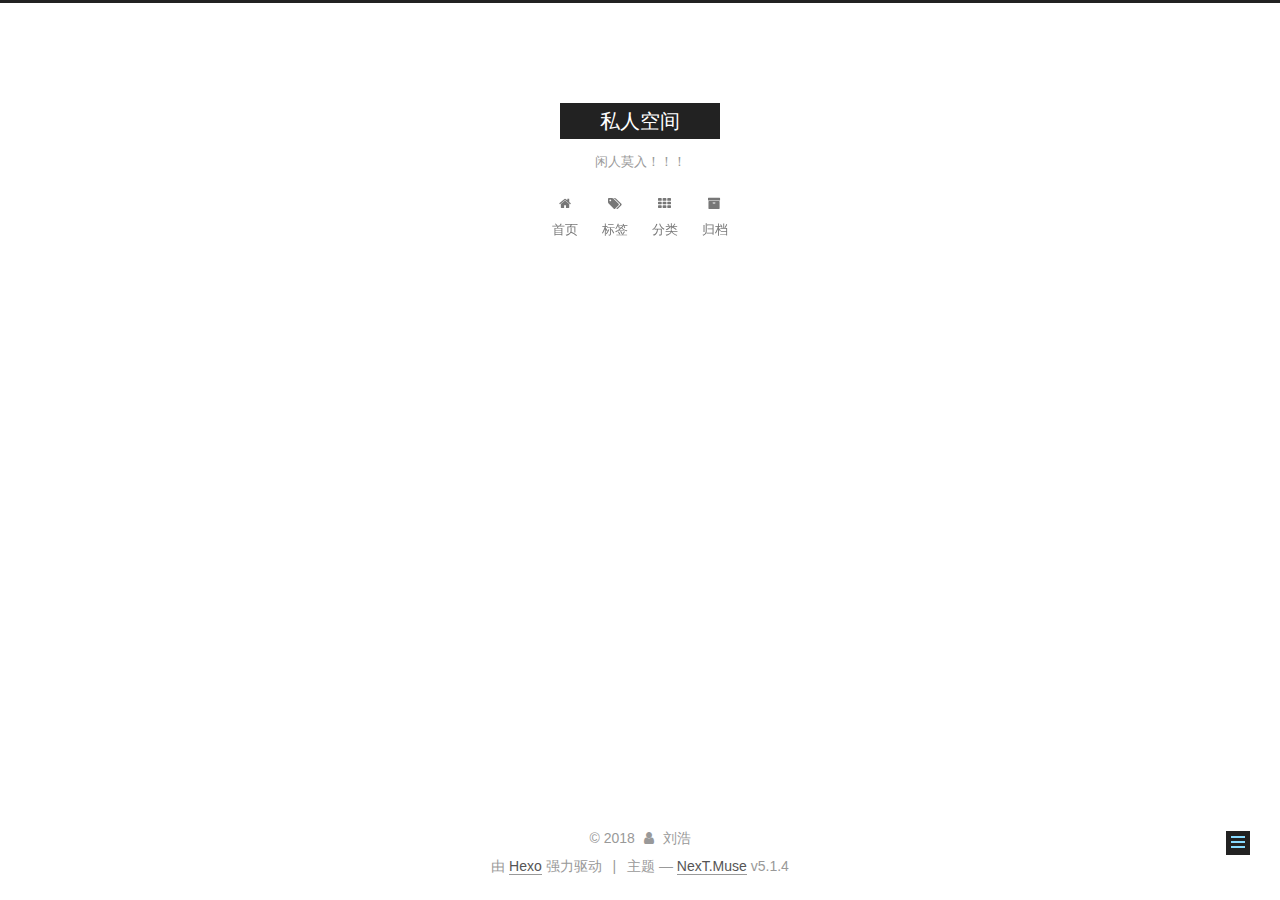
<file: 2018/12/29/私人禁地-闲人莫入/index.html>
<!DOCTYPE html>



  


<html class="theme-next muse use-motion" lang="zh-Hans">
<head><meta name="generator" content="Hexo 3.8.0">
  <meta charset="UTF-8">
<meta http-equiv="X-UA-Compatible" content="IE=edge">
<meta name="viewport" content="width=device-width, initial-scale=1, maximum-scale=1">
<meta name="theme-color" content="#222">









<meta http-equiv="Cache-Control" content="no-transform">
<meta http-equiv="Cache-Control" content="no-siteapp">
















  
  
  <link href="/lib/fancybox/source/jquery.fancybox.css?v=2.1.5" rel="stylesheet" type="text/css">







<link href="/lib/font-awesome/css/font-awesome.min.css?v=4.6.2" rel="stylesheet" type="text/css">

<link href="/css/main.css?v=5.1.4" rel="stylesheet" type="text/css">


  <link rel="apple-touch-icon" sizes="180x180" href="/images/apple-touch-icon-next.png?v=5.1.4">


  <link rel="icon" type="image/png" sizes="32x32" href="/images/favicon-32x32-next.png?v=5.1.4">


  <link rel="icon" type="image/png" sizes="16x16" href="/images/favicon-16x16-next.png?v=5.1.4">


  <link rel="mask-icon" href="/images/logo.svg?v=5.1.4" color="#222">





  <meta name="keywords" content="Hexo, NexT">










<meta name="description" content="电视一直闪联络方式还没有删 你待我的好 我却措手毁掉 也曾一起想 有个地方一起睡觉吃饭 可怎么去熬日夜颠倒连头款也凑不到 墙板被我砸烂 到现在还没修 一碗热的粥 你怕我 没够 都留一半带走 给你形容的美好 今后你会常常眼红 原来心疼我 我那时候不懂 假如我年少有为不自卑 懂得什么是珍贵 那些美梦 没给你我一生有愧 假如我年少有为知进退 才不会">
<meta property="og:type" content="article">
<meta property="og:title" content="年少有为">
<meta property="og:url" content="http://yoursite.com/2018/12/29/私人禁地-闲人莫入/index.html">
<meta property="og:site_name" content="私人空间">
<meta property="og:description" content="电视一直闪联络方式还没有删 你待我的好 我却措手毁掉 也曾一起想 有个地方一起睡觉吃饭 可怎么去熬日夜颠倒连头款也凑不到 墙板被我砸烂 到现在还没修 一碗热的粥 你怕我 没够 都留一半带走 给你形容的美好 今后你会常常眼红 原来心疼我 我那时候不懂 假如我年少有为不自卑 懂得什么是珍贵 那些美梦 没给你我一生有愧 假如我年少有为知进退 才不会">
<meta property="og:locale" content="zh-Hans">
<meta property="og:updated_time" content="2018-12-29T09:01:03.535Z">
<meta name="twitter:card" content="summary">
<meta name="twitter:title" content="年少有为">
<meta name="twitter:description" content="电视一直闪联络方式还没有删 你待我的好 我却措手毁掉 也曾一起想 有个地方一起睡觉吃饭 可怎么去熬日夜颠倒连头款也凑不到 墙板被我砸烂 到现在还没修 一碗热的粥 你怕我 没够 都留一半带走 给你形容的美好 今后你会常常眼红 原来心疼我 我那时候不懂 假如我年少有为不自卑 懂得什么是珍贵 那些美梦 没给你我一生有愧 假如我年少有为知进退 才不会">



<script type="text/javascript" id="hexo.configurations">
  var NexT = window.NexT || {};
  var CONFIG = {
    root: '/',
    scheme: 'Muse',
    version: '5.1.4',
    sidebar: {"position":"left","display":"post","offset":12,"b2t":false,"scrollpercent":false,"onmobile":false},
    fancybox: true,
    tabs: true,
    motion: {"enable":true,"async":false,"transition":{"post_block":"fadeIn","post_header":"slideDownIn","post_body":"slideDownIn","coll_header":"slideLeftIn","sidebar":"slideUpIn"}},
    duoshuo: {
      userId: '0',
      author: '博主'
    },
    algolia: {
      applicationID: '',
      apiKey: '',
      indexName: '',
      hits: {"per_page":10},
      labels: {"input_placeholder":"Search for Posts","hits_empty":"We didn't find any results for the search: ${query}","hits_stats":"${hits} results found in ${time} ms"}
    }
  };
</script>



  <link rel="canonical" href="http://yoursite.com/2018/12/29/私人禁地-闲人莫入/">





  <title>年少有为 | 私人空间</title>
  








</head>

<body itemscope="" itemtype="http://schema.org/WebPage" lang="zh-Hans">

  
  
    
  

  <div class="container sidebar-position-left page-post-detail">
    <div class="headband"></div>

    <header id="header" class="header" itemscope="" itemtype="http://schema.org/WPHeader">
      <div class="header-inner"><div class="site-brand-wrapper">
  <div class="site-meta ">
    

    <div class="custom-logo-site-title">
      <a href="/" class="brand" rel="start">
        <span class="logo-line-before"><i></i></span>
        <span class="site-title">私人空间</span>
        <span class="logo-line-after"><i></i></span>
      </a>
    </div>
      
        <p class="site-subtitle">闲人莫入！！！</p>
      
  </div>

  <div class="site-nav-toggle">
    <button>
      <span class="btn-bar"></span>
      <span class="btn-bar"></span>
      <span class="btn-bar"></span>
    </button>
  </div>
</div>

<nav class="site-nav">
  

  
    <ul id="menu" class="menu">
      
        
        <li class="menu-item menu-item-home">
          <a href="/" rel="section">
            
              <i class="menu-item-icon fa fa-fw fa-home"></i> <br>
            
            首页
          </a>
        </li>
      
        
        <li class="menu-item menu-item-tags">
          <a href="/tags/" rel="section">
            
              <i class="menu-item-icon fa fa-fw fa-tags"></i> <br>
            
            标签
          </a>
        </li>
      
        
        <li class="menu-item menu-item-categories">
          <a href="/categories/" rel="section">
            
              <i class="menu-item-icon fa fa-fw fa-th"></i> <br>
            
            分类
          </a>
        </li>
      
        
        <li class="menu-item menu-item-archives">
          <a href="/archives/" rel="section">
            
              <i class="menu-item-icon fa fa-fw fa-archive"></i> <br>
            
            归档
          </a>
        </li>
      

      
    </ul>
  

  
</nav>



 </div>
    </header>

    <main id="main" class="main">
      <div class="main-inner">
        <div class="content-wrap">
          <div id="content" class="content">
            

  <div id="posts" class="posts-expand">
    

  

  
  
  

  <article class="post post-type-normal" itemscope="" itemtype="http://schema.org/Article">
  
  
  
  <div class="post-block">
    <link itemprop="mainEntityOfPage" href="http://yoursite.com/2018/12/29/私人禁地-闲人莫入/">

    <span hidden itemprop="author" itemscope="" itemtype="http://schema.org/Person">
      <meta itemprop="name" content="刘浩">
      <meta itemprop="description" content="">
      <meta itemprop="image" content="/images/avatar.jpg">
    </span>

    <span hidden itemprop="publisher" itemscope="" itemtype="http://schema.org/Organization">
      <meta itemprop="name" content="私人空间">
    </span>

    
      <header class="post-header">

        
        
          <h1 class="post-title" itemprop="name headline">年少有为</h1>
        

        <div class="post-meta">
          <span class="post-time">
            
              <span class="post-meta-item-icon">
                <i class="fa fa-calendar-o"></i>
              </span>
              
                <span class="post-meta-item-text">发表于</span>
              
              <time title="创建于" itemprop="dateCreated datePublished" datetime="2018-12-29T15:27:00+08:00">
                2018-12-29
              </time>
            

            

            
          </span>

          
            <span class="post-category">
            
              <span class="post-meta-divider">|</span>
            
              <span class="post-meta-item-icon">
                <i class="fa fa-folder-o"></i>
              </span>
              
                <span class="post-meta-item-text">分类于</span>
              
              
                <span itemprop="about" itemscope="" itemtype="http://schema.org/Thing">
                  <a href="/categories/测试/" itemprop="url" rel="index">
                    <span itemprop="name">测试</span>
                  </a>
                </span>

                
                
              
            </span>
          

          
            
          

          
          

          

          

          

        </div>
      </header>
    

    
    
    
    <div class="post-body" itemprop="articleBody">

      
      

      
        <p>电视一直闪<br><i--move--><br>联络方式还没有删 你待我的好 我却措手毁掉 也曾一起想 有个地方一起睡觉吃饭 可怎么去熬日夜颠倒连头款也凑不到 墙板被我砸烂 到现在还没修 一碗热的粥 你怕我 没够 都留一半带走 给你形容的美好 今后你会常常眼红 原来心疼我 我那时候不懂 假如我年少有为不自卑 懂得什么是珍贵 那些美梦 没给你我一生有愧 假如我年少有为知进退 才不会</i--move--></p>

      
    </div>
    
    
    

    

    

    

    <footer class="post-footer">
      

      
      
      

      

      
      
    </footer>
  </div>
  
  
  
  </article>



    <div class="post-spread">
      
    </div>
  </div>


          </div>
          


          

  



        </div>
        
          
  
  <div class="sidebar-toggle">
    <div class="sidebar-toggle-line-wrap">
      <span class="sidebar-toggle-line sidebar-toggle-line-first"></span>
      <span class="sidebar-toggle-line sidebar-toggle-line-middle"></span>
      <span class="sidebar-toggle-line sidebar-toggle-line-last"></span>
    </div>
  </div>

  <aside id="sidebar" class="sidebar">
    
    <div class="sidebar-inner">

      

      

      <section class="site-overview-wrap sidebar-panel sidebar-panel-active">
        <div class="site-overview">
          <div class="site-author motion-element" itemprop="author" itemscope="" itemtype="http://schema.org/Person">
            
              <img class="site-author-image" itemprop="image" src="/images/avatar.jpg" alt="刘浩">
            
              <p class="site-author-name" itemprop="name">刘浩</p>
              <p class="site-description motion-element" itemprop="description"></p>
          </div>

          <nav class="site-state motion-element">

            
              <div class="site-state-item site-state-posts">
              
                <a href="/archives/">
              
                  <span class="site-state-item-count">1</span>
                  <span class="site-state-item-name">日志</span>
                </a>
              </div>
            

            
              
              
              <div class="site-state-item site-state-categories">
                <a href="/categories/index.html">
                  <span class="site-state-item-count">1</span>
                  <span class="site-state-item-name">分类</span>
                </a>
              </div>
            

            

          </nav>

          

          
            <div class="links-of-author motion-element">
                
                  <span class="links-of-author-item">
                    <a href="https://github.com/lhxiansheng" target="_blank" title="GitHub">
                      
                        <i class="fa fa-fw fa-github"></i>GitHub</a>
                  </span>
                
                  <span class="links-of-author-item">
                    <a href="mailto:|liuhao071190@gmail.com" target="_blank" title="E-Mail">
                      
                        <i class="fa fa-fw fa-envelope"></i>E-Mail</a>
                  </span>
                
            </div>
          

          
          

          
          
            <div class="links-of-blogroll motion-element links-of-blogroll-block">
              <div class="links-of-blogroll-title">
                <i class="fa  fa-fw fa-link"></i>
                友情链接
              </div>
              <ul class="links-of-blogroll-list">
                
                  <li class="links-of-blogroll-item">
                    <a href="http://vchaoxi.com" title="微潮汐" target="_blank">微潮汐</a>
                  </li>
                
                  <li class="links-of-blogroll-item">
                    <a href="http://dorayo.com" title="Dorayo" target="_blank">Dorayo</a>
                  </li>
                
              </ul>
            </div>
          

          

        </div>
      </section>

      

      

    </div>
  </aside>


        
      </div>
    </main>

    <footer id="footer" class="footer">
      <div class="footer-inner">
        <div class="copyright">&copy; <span itemprop="copyrightYear">2018</span>
  <span class="with-love">
    <i class="fa fa-user"></i>
  </span>
  <span class="author" itemprop="copyrightHolder">刘浩</span>

  
</div>


  <div class="powered-by">由 <a class="theme-link" target="_blank" href="https://hexo.io">Hexo</a> 强力驱动</div>



  <span class="post-meta-divider">|</span>



  <div class="theme-info">主题 &mdash; <a class="theme-link" target="_blank" href="https://github.com/iissnan/hexo-theme-next">NexT.Muse</a> v5.1.4</div>




        







        
      </div>
    </footer>

    
      <div class="back-to-top">
        <i class="fa fa-arrow-up"></i>
        
      </div>
    

    

  </div>

  

<script type="text/javascript">
  if (Object.prototype.toString.call(window.Promise) !== '[object Function]') {
    window.Promise = null;
  }
</script>









  












  
  
    <script type="text/javascript" src="/lib/jquery/index.js?v=2.1.3"></script>
  

  
  
    <script type="text/javascript" src="/lib/fastclick/lib/fastclick.min.js?v=1.0.6"></script>
  

  
  
    <script type="text/javascript" src="/lib/jquery_lazyload/jquery.lazyload.js?v=1.9.7"></script>
  

  
  
    <script type="text/javascript" src="/lib/velocity/velocity.min.js?v=1.2.1"></script>
  

  
  
    <script type="text/javascript" src="/lib/velocity/velocity.ui.min.js?v=1.2.1"></script>
  

  
  
    <script type="text/javascript" src="/lib/fancybox/source/jquery.fancybox.pack.js?v=2.1.5"></script>
  


  


  <script type="text/javascript" src="/js/src/utils.js?v=5.1.4"></script>

  <script type="text/javascript" src="/js/src/motion.js?v=5.1.4"></script>



  
  

  
  <script type="text/javascript" src="/js/src/scrollspy.js?v=5.1.4"></script>
<script type="text/javascript" src="/js/src/post-details.js?v=5.1.4"></script>



  


  <script type="text/javascript" src="/js/src/bootstrap.js?v=5.1.4"></script>



  


  




	





  





  












  





  

  

  

  
  

  

  

  

</body>
</html>
</file>
<file: css/style.css>
body {
  width: 100%;
}
body:before,
body:after {
  content: "";
  display: table;
}
body:after {
  clear: both;
}
html,
body,
div,
span,
applet,
object,
iframe,
h1,
h2,
h3,
h4,
h5,
h6,
p,
blockquote,
pre,
a,
abbr,
acronym,
address,
big,
cite,
code,
del,
dfn,
em,
img,
ins,
kbd,
q,
s,
samp,
small,
strike,
strong,
sub,
sup,
tt,
var,
dl,
dt,
dd,
ol,
ul,
li,
fieldset,
form,
label,
legend,
table,
caption,
tbody,
tfoot,
thead,
tr,
th,
td {
  margin: 0;
  padding: 0;
  border: 0;
  outline: 0;
  font-weight: inherit;
  font-style: inherit;
  font-family: inherit;
  font-size: 100%;
  vertical-align: baseline;
}
body {
  line-height: 1;
  color: #000;
  background: #fff;
}
ol,
ul {
  list-style: none;
}
table {
  border-collapse: separate;
  border-spacing: 0;
  vertical-align: middle;
}
caption,
th,
td {
  text-align: left;
  font-weight: normal;
  vertical-align: middle;
}
a img {
  border: none;
}
input,
button {
  margin: 0;
  padding: 0;
}
input::-moz-focus-inner,
button::-moz-focus-inner {
  border: 0;
  padding: 0;
}
@font-face {
  font-family: FontAwesome;
  font-style: normal;
  font-weight: normal;
  src: url("fonts/fontawesome-webfont.eot?v=#4.0.3");
  src: url("fonts/fontawesome-webfont.eot?#iefix&v=#4.0.3") format("embedded-opentype"), url("fonts/fontawesome-webfont.woff?v=#4.0.3") format("woff"), url("fonts/fontawesome-webfont.ttf?v=#4.0.3") format("truetype"), url("fonts/fontawesome-webfont.svg#fontawesomeregular?v=#4.0.3") format("svg");
}
html,
body,
#container {
  height: 100%;
}
body {
  background: #eee;
  font: 14px -apple-system, BlinkMacSystemFont, "Segoe UI", "Roboto", "Oxygen", "Ubuntu", "Cantarell", "Fira Sans", "Droid Sans", "Helvetica Neue", sans-serif;
  -webkit-text-size-adjust: 100%;
}
.outer {
  max-width: 1220px;
  margin: 0 auto;
  padding: 0 20px;
}
.outer:before,
.outer:after {
  content: "";
  display: table;
}
.outer:after {
  clear: both;
}
.inner {
  display: inline;
  float: left;
  width: 98.33333333333333%;
  margin: 0 0.833333333333333%;
}
.left,
.alignleft {
  float: left;
}
.right,
.alignright {
  float: right;
}
.clear {
  clear: both;
}
#container {
  position: relative;
}
.mobile-nav-on {
  overflow: hidden;
}
#wrap {
  height: 100%;
  width: 100%;
  position: absolute;
  top: 0;
  left: 0;
  -webkit-transition: 0.2s ease-out;
  -moz-transition: 0.2s ease-out;
  -ms-transition: 0.2s ease-out;
  transition: 0.2s ease-out;
  z-index: 1;
  background: #eee;
}
.mobile-nav-on #wrap {
  left: 280px;
}
@media screen and (min-width: 768px) {
  #main {
    display: inline;
    float: left;
    width: 73.33333333333333%;
    margin: 0 0.833333333333333%;
  }
}
.article-date,
.article-category-link,
.archive-year,
.widget-title {
  text-decoration: none;
  text-transform: uppercase;
  letter-spacing: 2px;
  color: #999;
  margin-bottom: 1em;
  margin-left: 5px;
  line-height: 1em;
  text-shadow: 0 1px #fff;
  font-weight: bold;
}
.article-inner,
.archive-article-inner {
  background: #fff;
  -webkit-box-shadow: 1px 2px 3px #ddd;
  box-shadow: 1px 2px 3px #ddd;
  border: 1px solid #ddd;
  border-radius: 3px;
}
.article-entry h1,
.widget h1 {
  font-size: 2em;
}
.article-entry h2,
.widget h2 {
  font-size: 1.5em;
}
.article-entry h3,
.widget h3 {
  font-size: 1.3em;
}
.article-entry h4,
.widget h4 {
  font-size: 1.2em;
}
.article-entry h5,
.widget h5 {
  font-size: 1em;
}
.article-entry h6,
.widget h6 {
  font-size: 1em;
  color: #999;
}
.article-entry hr,
.widget hr {
  border: 1px dashed #ddd;
}
.article-entry strong,
.widget strong {
  font-weight: bold;
}
.article-entry em,
.widget em,
.article-entry cite,
.widget cite {
  font-style: italic;
}
.article-entry sup,
.widget sup,
.article-entry sub,
.widget sub {
  font-size: 0.75em;
  line-height: 0;
  position: relative;
  vertical-align: baseline;
}
.article-entry sup,
.widget sup {
  top: -0.5em;
}
.article-entry sub,
.widget sub {
  bottom: -0.2em;
}
.article-entry small,
.widget small {
  font-size: 0.85em;
}
.article-entry acronym,
.widget acronym,
.article-entry abbr,
.widget abbr {
  border-bottom: 1px dotted;
}
.article-entry ul,
.widget ul,
.article-entry ol,
.widget ol,
.article-entry dl,
.widget dl {
  margin: 0 20px;
  line-height: 1.6em;
}
.article-entry ul ul,
.widget ul ul,
.article-entry ol ul,
.widget ol ul,
.article-entry ul ol,
.widget ul ol,
.article-entry ol ol,
.widget ol ol {
  margin-top: 0;
  margin-bottom: 0;
}
.article-entry ul,
.widget ul {
  list-style: disc;
}
.article-entry ol,
.widget ol {
  list-style: decimal;
}
.article-entry dt,
.widget dt {
  font-weight: bold;
}
#header {
  height: 300px;
  position: relative;
  border-bottom: 1px solid #ddd;
}
#header:before,
#header:after {
  content: "";
  position: absolute;
  left: 0;
  right: 0;
  height: 40px;
}
#header:before {
  top: 0;
  background: -webkit-linear-gradient(rgba(0,0,0,0.2), transparent);
  background: -moz-linear-gradient(rgba(0,0,0,0.2), transparent);
  background: -ms-linear-gradient(rgba(0,0,0,0.2), transparent);
  background: linear-gradient(rgba(0,0,0,0.2), transparent);
}
#header:after {
  bottom: 0;
  background: -webkit-linear-gradient(transparent, rgba(0,0,0,0.2));
  background: -moz-linear-gradient(transparent, rgba(0,0,0,0.2));
  background: -ms-linear-gradient(transparent, rgba(0,0,0,0.2));
  background: linear-gradient(transparent, rgba(0,0,0,0.2));
}
#header-outer {
  height: 100%;
  position: relative;
}
#header-inner {
  position: relative;
  overflow: hidden;
}
#banner {
  position: absolute;
  top: 0;
  left: 0;
  width: 100%;
  height: 100%;
  background: url("images/banner.jpg") center #000;
  -webkit-background-size: cover;
  -moz-background-size: cover;
  background-size: cover;
  z-index: -1;
}
#header-title {
  text-align: center;
  height: 40px;
  position: absolute;
  top: 50%;
  left: 0;
  margin-top: -20px;
}
#logo,
#subtitle {
  text-decoration: none;
  color: #fff;
  font-weight: 300;
  text-shadow: 0 1px 4px rgba(0,0,0,0.3);
}
#logo {
  font-size: 40px;
  line-height: 40px;
  letter-spacing: 2px;
}
#subtitle {
  font-size: 16px;
  line-height: 16px;
  letter-spacing: 1px;
}
#subtitle-wrap {
  margin-top: 16px;
}
#main-nav {
  float: left;
  margin-left: -15px;
}
.nav-icon,
.main-nav-link {
  float: left;
  color: #fff;
  opacity: 0.6;
  text-decoration: none;
  text-shadow: 0 1px rgba(0,0,0,0.2);
  -webkit-transition: opacity 0.2s;
  -moz-transition: opacity 0.2s;
  -ms-transition: opacity 0.2s;
  transition: opacity 0.2s;
  display: block;
  padding: 20px 15px;
}
.nav-icon:hover,
.main-nav-link:hover {
  opacity: 1;
}
.nav-icon {
  font-family: FontAwesome;
  text-align: center;
  font-size: 14px;
  width: 14px;
  height: 14px;
  padding: 20px 15px;
  position: relative;
  cursor: pointer;
}
.main-nav-link {
  font-weight: 300;
  letter-spacing: 1px;
}
@media screen and (max-width: 479px) {
  .main-nav-link {
    display: none;
  }
}
#main-nav-toggle {
  display: none;
}
#main-nav-toggle:before {
  content: "\f0c9";
}
@media screen and (max-width: 479px) {
  #main-nav-toggle {
    display: block;
  }
}
#sub-nav {
  float: right;
  margin-right: -15px;
}
#nav-rss-link:before {
  content: "\f09e";
}
#nav-search-btn:before {
  content: "\f002";
}
#search-form-wrap {
  position: absolute;
  top: 15px;
  width: 150px;
  height: 30px;
  right: -150px;
  opacity: 0;
  -webkit-transition: 0.2s ease-out;
  -moz-transition: 0.2s ease-out;
  -ms-transition: 0.2s ease-out;
  transition: 0.2s ease-out;
}
#search-form-wrap.on {
  opacity: 1;
  right: 0;
}
@media screen and (max-width: 479px) {
  #search-form-wrap {
    width: 100%;
    right: -100%;
  }
}
.search-form {
  position: absolute;
  top: 0;
  left: 0;
  right: 0;
  background: #fff;
  padding: 5px 15px;
  border-radius: 15px;
  -webkit-box-shadow: 0 0 10px rgba(0,0,0,0.3);
  box-shadow: 0 0 10px rgba(0,0,0,0.3);
}
.search-form-input {
  border: none;
  background: none;
  color: #555;
  width: 100%;
  font: 13px -apple-system, BlinkMacSystemFont, "Segoe UI", "Roboto", "Oxygen", "Ubuntu", "Cantarell", "Fira Sans", "Droid Sans", "Helvetica Neue", sans-serif;
  outline: none;
}
.search-form-input::-webkit-search-results-decoration,
.search-form-input::-webkit-search-cancel-button {
  -webkit-appearance: none;
}
.search-form-submit {
  position: absolute;
  top: 50%;
  right: 10px;
  margin-top: -7px;
  font: 13px FontAwesome;
  border: none;
  background: none;
  color: #bbb;
  cursor: pointer;
}
.search-form-submit:hover,
.search-form-submit:focus {
  color: #777;
}
.article {
  margin: 50px 0;
}
.article-inner {
  overflow: hidden;
}
.article-meta:before,
.article-meta:after {
  content: "";
  display: table;
}
.article-meta:after {
  clear: both;
}
.article-date {
  float: left;
}
.article-category {
  float: left;
  line-height: 1em;
  color: #ccc;
  text-shadow: 0 1px #fff;
  margin-left: 8px;
}
.article-category:before {
  content: "\2022";
}
.article-category-link {
  margin: 0 12px 1em;
}
.article-header {
  padding: 20px 20px 0;
}
.article-title {
  text-decoration: none;
  font-size: 2em;
  font-weight: bold;
  color: #555;
  line-height: 1.1em;
  -webkit-transition: color 0.2s;
  -moz-transition: color 0.2s;
  -ms-transition: color 0.2s;
  transition: color 0.2s;
}
a.article-title:hover {
  color: #258fb8;
}
.article-entry {
  color: #555;
  padding: 0 20px;
}
.article-entry:before,
.article-entry:after {
  content: "";
  display: table;
}
.article-entry:after {
  clear: both;
}
.article-entry p,
.article-entry table {
  line-height: 1.6em;
  margin: 1.6em 0;
}
.article-entry h1,
.article-entry h2,
.article-entry h3,
.article-entry h4,
.article-entry h5,
.article-entry h6 {
  font-weight: bold;
}
.article-entry h1,
.article-entry h2,
.article-entry h3,
.article-entry h4,
.article-entry h5,
.article-entry h6 {
  line-height: 1.1em;
  margin: 1.1em 0;
}
.article-entry a {
  color: #258fb8;
  text-decoration: none;
}
.article-entry a:hover {
  text-decoration: underline;
}
.article-entry ul,
.article-entry ol,
.article-entry dl {
  margin-top: 1.6em;
  margin-bottom: 1.6em;
}
.article-entry img,
.article-entry video {
  max-width: 100%;
  height: auto;
  display: block;
  margin: auto;
}
.article-entry iframe {
  border: none;
}
.article-entry table {
  width: 100%;
  border-collapse: collapse;
  border-spacing: 0;
}
.article-entry th {
  font-weight: bold;
  border-bottom: 3px solid #ddd;
  padding-bottom: 0.5em;
}
.article-entry td {
  border-bottom: 1px solid #ddd;
  padding: 10px 0;
}
.article-entry blockquote {
  font-family: Georgia, "Times New Roman", serif;
  font-size: 1.4em;
  margin: 1.6em 20px;
  text-align: center;
}
.article-entry blockquote footer {
  font-size: 14px;
  margin: 1.6em 0;
  font-family: -apple-system, BlinkMacSystemFont, "Segoe UI", "Roboto", "Oxygen", "Ubuntu", "Cantarell", "Fira Sans", "Droid Sans", "Helvetica Neue", sans-serif;
}
.article-entry blockquote footer cite:before {
  content: "—";
  padding: 0 0.5em;
}
.article-entry .pullquote {
  text-align: left;
  width: 45%;
  margin: 0;
}
.article-entry .pullquote.left {
  margin-left: 0.5em;
  margin-right: 1em;
}
.article-entry .pullquote.right {
  margin-right: 0.5em;
  margin-left: 1em;
}
.article-entry .caption {
  color: #999;
  display: block;
  font-size: 0.9em;
  margin-top: 0.5em;
  position: relative;
  text-align: center;
}
.article-entry .video-container {
  position: relative;
  padding-top: 56.25%;
  height: 0;
  overflow: hidden;
}
.article-entry .video-container iframe,
.article-entry .video-container object,
.article-entry .video-container embed {
  position: absolute;
  top: 0;
  left: 0;
  width: 100%;
  height: 100%;
  margin-top: 0;
}
.article-more-link a {
  display: inline-block;
  line-height: 1em;
  padding: 6px 15px;
  border-radius: 15px;
  background: #eee;
  color: #999;
  text-shadow: 0 1px #fff;
  text-decoration: none;
}
.article-more-link a:hover {
  background: #258fb8;
  color: #fff;
  text-decoration: none;
  text-shadow: 0 1px #1e7293;
}
.article-footer {
  font-size: 0.85em;
  line-height: 1.6em;
  border-top: 1px solid #ddd;
  padding-top: 1.6em;
  margin: 0 20px 20px;
}
.article-footer:before,
.article-footer:after {
  content: "";
  display: table;
}
.article-footer:after {
  clear: both;
}
.article-footer a {
  color: #999;
  text-decoration: none;
}
.article-footer a:hover {
  color: #555;
}
.article-tag-list-item {
  float: left;
  margin-right: 10px;
}
.article-tag-list-link:before {
  content: "#";
}
.article-comment-link {
  float: right;
}
.article-comment-link:before {
  content: "\f075";
  font-family: FontAwesome;
  padding-right: 8px;
}
.article-share-link {
  cursor: pointer;
  float: right;
  margin-left: 20px;
}
.article-share-link:before {
  content: "\f064";
  font-family: FontAwesome;
  padding-right: 6px;
}
#article-nav {
  position: relative;
}
#article-nav:before,
#article-nav:after {
  content: "";
  display: table;
}
#article-nav:after {
  clear: both;
}
@media screen and (min-width: 768px) {
  #article-nav {
    margin: 50px 0;
  }
  #article-nav:before {
    width: 8px;
    height: 8px;
    position: absolute;
    top: 50%;
    left: 50%;
    margin-top: -4px;
    margin-left: -4px;
    content: "";
    border-radius: 50%;
    background: #ddd;
    -webkit-box-shadow: 0 1px 2px #fff;
    box-shadow: 0 1px 2px #fff;
  }
}
.article-nav-link-wrap {
  text-decoration: none;
  text-shadow: 0 1px #fff;
  color: #999;
  -webkit-box-sizing: border-box;
  -moz-box-sizing: border-box;
  box-sizing: border-box;
  margin-top: 50px;
  text-align: center;
  display: block;
}
.article-nav-link-wrap:hover {
  color: #555;
}
@media screen and (min-width: 768px) {
  .article-nav-link-wrap {
    width: 50%;
    margin-top: 0;
  }
}
@media screen and (min-width: 768px) {
  #article-nav-newer {
    float: left;
    text-align: right;
    padding-right: 20px;
  }
}
@media screen and (min-width: 768px) {
  #article-nav-older {
    float: right;
    text-align: left;
    padding-left: 20px;
  }
}
.article-nav-caption {
  text-transform: uppercase;
  letter-spacing: 2px;
  color: #ddd;
  line-height: 1em;
  font-weight: bold;
}
#article-nav-newer .article-nav-caption {
  margin-right: -2px;
}
.article-nav-title {
  font-size: 0.85em;
  line-height: 1.6em;
  margin-top: 0.5em;
}
.article-share-box {
  position: absolute;
  display: none;
  background: #fff;
  -webkit-box-shadow: 1px 2px 10px rgba(0,0,0,0.2);
  box-shadow: 1px 2px 10px rgba(0,0,0,0.2);
  border-radius: 3px;
  margin-left: -145px;
  overflow: hidden;
  z-index: 1;
}
.article-share-box.on {
  display: block;
}
.article-share-input {
  width: 100%;
  background: none;
  -webkit-box-sizing: border-box;
  -moz-box-sizing: border-box;
  box-sizing: border-box;
  font: 14px -apple-system, BlinkMacSystemFont, "Segoe UI", "Roboto", "Oxygen", "Ubuntu", "Cantarell", "Fira Sans", "Droid Sans", "Helvetica Neue", sans-serif;
  padding: 0 15px;
  color: #555;
  outline: none;
  border: 1px solid #ddd;
  border-radius: 3px 3px 0 0;
  height: 36px;
  line-height: 36px;
}
.article-share-links {
  background: #eee;
}
.article-share-links:before,
.article-share-links:after {
  content: "";
  display: table;
}
.article-share-links:after {
  clear: both;
}
.article-share-twitter,
.article-share-facebook,
.article-share-pinterest,
.article-share-google {
  width: 50px;
  height: 36px;
  display: block;
  float: left;
  position: relative;
  color: #999;
  text-shadow: 0 1px #fff;
}
.article-share-twitter:before,
.article-share-facebook:before,
.article-share-pinterest:before,
.article-share-google:before {
  font-size: 20px;
  font-family: FontAwesome;
  width: 20px;
  height: 20px;
  position: absolute;
  top: 50%;
  left: 50%;
  margin-top: -10px;
  margin-left: -10px;
  text-align: center;
}
.article-share-twitter:hover,
.article-share-facebook:hover,
.article-share-pinterest:hover,
.article-share-google:hover {
  color: #fff;
}
.article-share-twitter:before {
  content: "\f099";
}
.article-share-twitter:hover {
  background: #00aced;
  text-shadow: 0 1px #008abe;
}
.article-share-facebook:before {
  content: "\f09a";
}
.article-share-facebook:hover {
  background: #3b5998;
  text-shadow: 0 1px #2f477a;
}
.article-share-pinterest:before {
  content: "\f0d2";
}
.article-share-pinterest:hover {
  background: #cb2027;
  text-shadow: 0 1px #a21a1f;
}
.article-share-google:before {
  content: "\f0d5";
}
.article-share-google:hover {
  background: #dd4b39;
  text-shadow: 0 1px #be3221;
}
.article-gallery {
  background: #000;
  position: relative;
}
.article-gallery-photos {
  position: relative;
  overflow: hidden;
}
.article-gallery-img {
  display: none;
  max-width: 100%;
}
.article-gallery-img:first-child {
  display: block;
}
.article-gallery-img.loaded {
  position: absolute;
  display: block;
}
.article-gallery-img img {
  display: block;
  max-width: 100%;
  margin: 0 auto;
}
#comments {
  background: #fff;
  -webkit-box-shadow: 1px 2px 3px #ddd;
  box-shadow: 1px 2px 3px #ddd;
  padding: 20px;
  border: 1px solid #ddd;
  border-radius: 3px;
  margin: 50px 0;
}
#comments a {
  color: #258fb8;
}
.archives-wrap {
  margin: 50px 0;
}
.archives:before,
.archives:after {
  content: "";
  display: table;
}
.archives:after {
  clear: both;
}
.archive-year-wrap {
  margin-bottom: 1em;
}
.archives {
  -webkit-column-gap: 10px;
  -moz-column-gap: 10px;
  column-gap: 10px;
}
@media screen and (min-width: 480px) and (max-width: 767px) {
  .archives {
    -webkit-column-count: 2;
    -moz-column-count: 2;
    column-count: 2;
  }
}
@media screen and (min-width: 768px) {
  .archives {
    -webkit-column-count: 3;
    -moz-column-count: 3;
    column-count: 3;
  }
}
.archive-article {
  -webkit-column-break-inside: avoid;
  page-break-inside: avoid;
  overflow: hidden;
  break-inside: avoid-column;
}
.archive-article-inner {
  padding: 10px;
  margin-bottom: 15px;
}
.archive-article-title {
  text-decoration: none;
  font-weight: bold;
  color: #555;
  -webkit-transition: color 0.2s;
  -moz-transition: color 0.2s;
  -ms-transition: color 0.2s;
  transition: color 0.2s;
  line-height: 1.6em;
}
.archive-article-title:hover {
  color: #258fb8;
}
.archive-article-footer {
  margin-top: 1em;
}
.archive-article-date {
  color: #999;
  text-decoration: none;
  font-size: 0.85em;
  line-height: 1em;
  margin-bottom: 0.5em;
  display: block;
}
#page-nav {
  margin: 50px auto;
  background: #fff;
  -webkit-box-shadow: 1px 2px 3px #ddd;
  box-shadow: 1px 2px 3px #ddd;
  border: 1px solid #ddd;
  border-radius: 3px;
  text-align: center;
  color: #999;
  overflow: hidden;
}
#page-nav:before,
#page-nav:after {
  content: "";
  display: table;
}
#page-nav:after {
  clear: both;
}
#page-nav a,
#page-nav span {
  padding: 10px 20px;
  line-height: 1;
  height: 2ex;
}
#page-nav a {
  color: #999;
  text-decoration: none;
}
#page-nav a:hover {
  background: #999;
  color: #fff;
}
#page-nav .prev {
  float: left;
}
#page-nav .next {
  float: right;
}
#page-nav .page-number {
  display: inline-block;
}
@media screen and (max-width: 479px) {
  #page-nav .page-number {
    display: none;
  }
}
#page-nav .current {
  color: #555;
  font-weight: bold;
}
#page-nav .space {
  color: #ddd;
}
#footer {
  background: #262a30;
  padding: 50px 0;
  border-top: 1px solid #ddd;
  color: #999;
}
#footer a {
  color: #258fb8;
  text-decoration: none;
}
#footer a:hover {
  text-decoration: underline;
}
#footer-info {
  line-height: 1.6em;
  font-size: 0.85em;
}
.article-entry pre,
.article-entry .highlight {
  background: #2d2d2d;
  margin: 0 -20px;
  padding: 15px 20px;
  border-style: solid;
  border-color: #ddd;
  border-width: 1px 0;
  overflow: auto;
  color: #ccc;
  line-height: 22.400000000000002px;
}
.article-entry .highlight .gutter pre,
.article-entry .gist .gist-file .gist-data .line-numbers {
  color: #666;
  font-size: 0.85em;
}
.article-entry pre,
.article-entry code {
  font-family: "Source Code Pro", Consolas, Monaco, Menlo, Consolas, monospace;
}
.article-entry code {
  background: #eee;
  text-shadow: 0 1px #fff;
  padding: 0 0.3em;
}
.article-entry pre code {
  background: none;
  text-shadow: none;
  padding: 0;
}
.article-entry .highlight pre {
  border: none;
  margin: 0;
  padding: 0;
}
.article-entry .highlight table {
  margin: 0;
  width: auto;
}
.article-entry .highlight td {
  border: none;
  padding: 0;
}
.article-entry .highlight figcaption {
  font-size: 0.85em;
  color: #999;
  line-height: 1em;
  margin-bottom: 1em;
}
.article-entry .highlight figcaption:before,
.article-entry .highlight figcaption:after {
  content: "";
  display: table;
}
.article-entry .highlight figcaption:after {
  clear: both;
}
.article-entry .highlight figcaption a {
  float: right;
}
.article-entry .highlight .gutter pre {
  text-align: right;
  padding-right: 20px;
}
.article-entry .highlight .line {
  height: 22.400000000000002px;
}
.article-entry .highlight .line.marked {
  background: #515151;
}
.article-entry .gist {
  margin: 0 -20px;
  border-style: solid;
  border-color: #ddd;
  border-width: 1px 0;
  background: #2d2d2d;
  padding: 15px 20px 15px 0;
}
.article-entry .gist .gist-file {
  border: none;
  font-family: "Source Code Pro", Consolas, Monaco, Menlo, Consolas, monospace;
  margin: 0;
}
.article-entry .gist .gist-file .gist-data {
  background: none;
  border: none;
}
.article-entry .gist .gist-file .gist-data .line-numbers {
  background: none;
  border: none;
  padding: 0 20px 0 0;
}
.article-entry .gist .gist-file .gist-data .line-data {
  padding: 0 !important;
}
.article-entry .gist .gist-file .highlight {
  margin: 0;
  padding: 0;
  border: none;
}
.article-entry .gist .gist-file .gist-meta {
  background: #2d2d2d;
  color: #999;
  font: 0.85em -apple-system, BlinkMacSystemFont, "Segoe UI", "Roboto", "Oxygen", "Ubuntu", "Cantarell", "Fira Sans", "Droid Sans", "Helvetica Neue", sans-serif;
  text-shadow: 0 0;
  padding: 0;
  margin-top: 1em;
  margin-left: 20px;
}
.article-entry .gist .gist-file .gist-meta a {
  color: #258fb8;
  font-weight: normal;
}
.article-entry .gist .gist-file .gist-meta a:hover {
  text-decoration: underline;
}
pre .comment,
pre .title {
  color: #999;
}
pre .variable,
pre .attribute,
pre .tag,
pre .regexp,
pre .ruby .constant,
pre .xml .tag .title,
pre .xml .pi,
pre .xml .doctype,
pre .html .doctype,
pre .css .id,
pre .css .class,
pre .css .pseudo {
  color: #f2777a;
}
pre .number,
pre .preprocessor,
pre .built_in,
pre .literal,
pre .params,
pre .constant {
  color: #f99157;
}
pre .class,
pre .ruby .class .title,
pre .css .rules .attribute {
  color: #9c9;
}
pre .string,
pre .value,
pre .inheritance,
pre .header,
pre .ruby .symbol,
pre .xml .cdata {
  color: #9c9;
}
pre .css .hexcolor {
  color: #6cc;
}
pre .function,
pre .python .decorator,
pre .python .title,
pre .ruby .function .title,
pre .ruby .title .keyword,
pre .perl .sub,
pre .javascript .title,
pre .coffeescript .title {
  color: #69c;
}
pre .keyword,
pre .javascript .function {
  color: #c9c;
}
@media screen and (max-width: 479px) {
  #mobile-nav {
    position: absolute;
    top: 0;
    left: 0;
    width: 280px;
    height: 100%;
    background: #191919;
    border-right: 1px solid #fff;
  }
}
@media screen and (max-width: 479px) {
  .mobile-nav-link {
    display: block;
    color: #999;
    text-decoration: none;
    padding: 15px 20px;
    font-weight: bold;
  }
  .mobile-nav-link:hover {
    color: #fff;
  }
}
@media screen and (min-width: 768px) {
  #sidebar {
    display: inline;
    float: left;
    width: 23.333333333333332%;
    margin: 0 0.833333333333333%;
  }
}
.widget-wrap {
  margin: 50px 0;
}
.widget {
  color: #777;
  text-shadow: 0 1px #fff;
  background: #ddd;
  -webkit-box-shadow: 0 -1px 4px #ccc inset;
  box-shadow: 0 -1px 4px #ccc inset;
  border: 1px solid #ccc;
  padding: 15px;
  border-radius: 3px;
}
.widget a {
  color: #258fb8;
  text-decoration: none;
}
.widget a:hover {
  text-decoration: underline;
}
.widget ul ul,
.widget ol ul,
.widget dl ul,
.widget ul ol,
.widget ol ol,
.widget dl ol,
.widget ul dl,
.widget ol dl,
.widget dl dl {
  margin-left: 15px;
  list-style: disc;
}
.widget {
  line-height: 1.6em;
  word-wrap: break-word;
  font-size: 0.9em;
}
.widget ul,
.widget ol {
  list-style: none;
  margin: 0;
}
.widget ul ul,
.widget ol ul,
.widget ul ol,
.widget ol ol {
  margin: 0 20px;
}
.widget ul ul,
.widget ol ul {
  list-style: disc;
}
.widget ul ol,
.widget ol ol {
  list-style: decimal;
}
.category-list-count,
.tag-list-count,
.archive-list-count {
  padding-left: 5px;
  color: #999;
  font-size: 0.85em;
}
.category-list-count:before,
.tag-list-count:before,
.archive-list-count:before {
  content: "(";
}
.category-list-count:after,
.tag-list-count:after,
.archive-list-count:after {
  content: ")";
}
.tagcloud a {
  margin-right: 5px;
  display: inline-block;
}
</file>
<file: css/main.css>
/* normalize.css v3.0.2 | MIT License | git.io/normalize */
html {
  font-family: sans-serif; /* 1 */
  -ms-text-size-adjust: 100%; /* 2 */
  -webkit-text-size-adjust: 100%; /* 2 */
}
body {
  margin: 0;
}
article,
aside,
details,
figcaption,
figure,
footer,
header,
hgroup,
main,
menu,
nav,
section,
summary {
  display: block;
}
audio,
canvas,
progress,
video {
  display: inline-block; /* 1 */
  vertical-align: baseline; /* 2 */
}
audio:not([controls]) {
  display: none;
  height: 0;
}
[hidden],
template {
  display: none;
}
a {
  background-color: transparent;
}
a:active,
a:hover {
  outline: 0;
}
abbr[title] {
  border-bottom: 1px dotted;
}
b,
strong {
  font-weight: bold;
}
dfn {
  font-style: italic;
}
h1 {
  font-size: 2em;
  margin: 0.67em 0;
}
mark {
  background: #ff0;
  color: #000;
}
small {
  font-size: 80%;
}
sub,
sup {
  font-size: 75%;
  line-height: 0;
  position: relative;
  vertical-align: baseline;
}
sup {
  top: -0.5em;
}
sub {
  bottom: -0.25em;
}
img {
  border: 0;
}
svg:not(:root) {
  overflow: hidden;
}
figure {
  margin: 1em 40px;
}
hr {
  -moz-box-sizing: content-box;
  box-sizing: content-box;
  height: 0;
}
pre {
  overflow: auto;
}
code,
kbd,
pre,
samp {
  font-family: monospace, monospace;
  font-size: 1em;
}
button,
input,
optgroup,
select,
textarea {
  color: inherit; /* 1 */
  font: inherit; /* 2 */
  margin: 0; /* 3 */
}
button {
  overflow: visible;
}
button,
select {
  text-transform: none;
}
button,
html input[type="button"],
input[type="reset"],
input[type="submit"] {
  -webkit-appearance: button; /* 2 */
  cursor: pointer; /* 3 */
}
button[disabled],
html input[disabled] {
  cursor: default;
}
button::-moz-focus-inner,
input::-moz-focus-inner {
  border: 0;
  padding: 0;
}
input {
  line-height: normal;
}
input[type="checkbox"],
input[type="radio"] {
  box-sizing: border-box; /* 1 */
  padding: 0; /* 2 */
}
input[type="number"]::-webkit-inner-spin-button,
input[type="number"]::-webkit-outer-spin-button {
  height: auto;
}
input[type="search"] {
  -webkit-appearance: textfield; /* 1 */
  -moz-box-sizing: content-box;
  -webkit-box-sizing: content-box; /* 2 */
  box-sizing: content-box;
}
input[type="search"]::-webkit-search-cancel-button,
input[type="search"]::-webkit-search-decoration {
  -webkit-appearance: none;
}
fieldset {
  border: 1px solid #c0c0c0;
  margin: 0 2px;
  padding: 0.35em 0.625em 0.75em;
}
legend {
  border: 0; /* 1 */
  padding: 0; /* 2 */
}
textarea {
  overflow: auto;
}
optgroup {
  font-weight: bold;
}
table {
  border-collapse: collapse;
  border-spacing: 0;
}
td,
th {
  padding: 0;
}
::selection {
  background: #262a30;
  color: #fff;
}
body {
  position: relative;
  font-family: 'Lato', "PingFang SC", "Microsoft YaHei", sans-serif;
  font-size: 14px;
  line-height: 2;
  color: #555;
  background: #fff;
}
@media (max-width: 767px) {
  body {
    padding-right: 0 !important;
  }
}
@media (min-width: 768px) and (max-width: 991px) {
  body {
    padding-right: 0 !important;
  }
}
@media (min-width: 1600px) {
  body {
    font-size: 16px;
  }
}
h1,
h2,
h3,
h4,
h5,
h6 {
  margin: 0;
  padding: 0;
  font-weight: bold;
  line-height: 1.5;
  font-family: 'Lato', "PingFang SC", "Microsoft YaHei", sans-serif;
}
h2,
h3,
h4,
h5,
h6 {
  margin: 20px 0 15px;
}
h1 {
  font-size: 22px;
}
@media (max-width: 767px) {
  h1 {
    font-size: 18px;
  }
}
h2 {
  font-size: 20px;
}
@media (max-width: 767px) {
  h2 {
    font-size: 16px;
  }
}
h3 {
  font-size: 18px;
}
@media (max-width: 767px) {
  h3 {
    font-size: 14px;
  }
}
h4 {
  font-size: 16px;
}
@media (max-width: 767px) {
  h4 {
    font-size: 12px;
  }
}
h5 {
  font-size: 14px;
}
@media (max-width: 767px) {
  h5 {
    font-size: 10px;
  }
}
h6 {
  font-size: 12px;
}
@media (max-width: 767px) {
  h6 {
    font-size: 8px;
  }
}
p {
  margin: 0 0 20px 0;
}
a {
  color: #555;
  text-decoration: none;
  outline: none;
  border-bottom: 1px solid #999;
  word-wrap: break-word;
}
a:hover {
  color: #222;
  border-bottom-color: #222;
}
blockquote {
  margin: 0;
  padding: 0;
}
img {
  display: block;
  margin: auto;
  max-width: 100%;
  height: auto;
}
hr {
  margin: 40px 0;
  height: 3px;
  border: none;
  background-color: #ddd;
  background-image: repeating-linear-gradient(-45deg, #fff, #fff 4px, transparent 4px, transparent 8px);
}
blockquote {
  padding: 0 15px;
  color: #666;
  border-left: 4px solid #ddd;
}
blockquote cite::before {
  content: "-";
  padding: 0 5px;
}
dt {
  font-weight: 700;
}
dd {
  margin: 0;
  padding: 0;
}
kbd {
  border: 1px solid #ccc;
  border-radius: 0.2em;
  box-shadow: 0.1em 0.1em 0.2em rgba(0,0,0,0.1);
  background-color: #f9f9f9;
  font-family: inherit;
  background-image: -webkit-linear-gradient(top, #eee, #fff, #eee);
  padding: 0.1em 0.3em;
  white-space: nowrap;
}
.text-left {
  text-align: left;
}
.text-center {
  text-align: center;
}
.text-right {
  text-align: right;
}
.text-justify {
  text-align: justify;
}
.text-nowrap {
  white-space: nowrap;
}
.text-lowercase {
  text-transform: lowercase;
}
.text-uppercase {
  text-transform: uppercase;
}
.text-capitalize {
  text-transform: capitalize;
}
.center-block {
  display: block;
  margin-left: auto;
  margin-right: auto;
}
.clearfix:before,
.clearfix:after {
  content: " ";
  display: table;
}
.clearfix:after {
  clear: both;
}
.pullquote {
  width: 45%;
}
.pullquote.left {
  float: left;
  margin-left: 5px;
  margin-right: 10px;
}
.pullquote.right {
  float: right;
  margin-left: 10px;
  margin-right: 5px;
}
.affix.affix.affix {
  position: fixed;
}
.translation {
  margin-top: -20px;
  font-size: 14px;
  color: #999;
}
.scrollbar-measure {
  width: 100px;
  height: 100px;
  overflow: scroll;
  position: absolute;
  top: -9999px;
}
.use-motion .motion-element {
  opacity: 0;
}
table {
  margin: 20px 0;
  width: 100%;
  border-collapse: collapse;
  border-spacing: 0;
  border: 1px solid #ddd;
  font-size: 14px;
  table-layout: fixed;
  word-wrap: break-all;
}
table>tbody>tr:nth-of-type(odd) {
  background-color: #f9f9f9;
}
table>tbody>tr:hover {
  background-color: #f5f5f5;
}
caption,
th,
td {
  padding: 8px;
  text-align: left;
  vertical-align: middle;
  font-weight: normal;
}
th,
td {
  border-bottom: 3px solid #ddd;
  border-right: 1px solid #eee;
}
th {
  padding-bottom: 10px;
  font-weight: 700;
}
td {
  border-bottom-width: 1px;
}
html,
body {
  height: 100%;
}
.container {
  position: relative;
  min-height: 100%;
}
.header-inner {
  margin: 0 auto;
  padding: 100px 0 70px;
  width: 700px;
}
@media (min-width: 1600px) {
  .container .header-inner {
    width: 900px;
  }
}
.main {
  padding-bottom: 150px;
}
.main-inner {
  margin: 0 auto;
  width: 700px;
}
@media (min-width: 1600px) {
  .container .main-inner {
    width: 900px;
  }
}
.footer {
  position: absolute;
  left: 0;
  bottom: 0;
  width: 100%;
  min-height: 50px;
}
.footer-inner {
  box-sizing: border-box;
  margin: 20px auto;
  width: 700px;
}
@media (min-width: 1600px) {
  .container .footer-inner {
    width: 900px;
  }
}
pre,
.highlight {
  overflow: auto;
  margin: 20px 0;
  padding: 0;
  font-size: 13px;
  color: #4d4d4c;
  background: #f7f7f7;
  line-height: 1.6;
}
pre,
code {
  font-family: consolas, Menlo, "PingFang SC", "Microsoft YaHei", monospace;
}
code {
  padding: 2px 4px;
  word-wrap: break-word;
  color: #555;
  background: #eee;
  border-radius: 3px;
  font-size: 13px;
}
pre {
  padding: 10px;
}
pre code {
  padding: 0;
  color: #4d4d4c;
  background: none;
  text-shadow: none;
}
.highlight {
  border-radius: 1px;
}
.highlight pre {
  border: none;
  margin: 0;
  padding: 10px 0;
}
.highlight table {
  margin: 0;
  width: auto;
  border: none;
}
.highlight td {
  border: none;
  padding: 0;
}
.highlight figcaption {
  font-size: 1em;
  color: #4d4d4c;
  line-height: 1em;
  margin-bottom: 1em;
}
.highlight figcaption:before,
.highlight figcaption:after {
  content: " ";
  display: table;
}
.highlight figcaption:after {
  clear: both;
}
.highlight figcaption a {
  float: right;
  color: #4d4d4c;
}
.highlight figcaption a:hover {
  border-bottom-color: #4d4d4c;
}
.highlight .gutter pre {
  padding-left: 10px;
  padding-right: 10px;
  color: #869194;
  text-align: right;
  background-color: #eff2f3;
}
.highlight .code pre {
  width: 100%;
  padding-left: 10px;
  padding-right: 10px;
  background-color: #f7f7f7;
}
.highlight .line {
  height: 20px;
}
.gutter {
  -webkit-user-select: none;
  -moz-user-select: none;
  -ms-user-select: none;
  user-select: none;
}
.gist table {
  width: auto;
}
.gist table td {
  border: none;
}
pre .deletion {
  background: #fdd;
}
pre .addition {
  background: #dfd;
}
pre .meta {
  color: #8959a8;
}
pre .comment {
  color: #8e908c;
}
pre .variable,
pre .attribute,
pre .tag,
pre .regexp,
pre .ruby .constant,
pre .xml .tag .title,
pre .xml .pi,
pre .xml .doctype,
pre .html .doctype,
pre .css .id,
pre .css .class,
pre .css .pseudo {
  color: #c82829;
}
pre .number,
pre .preprocessor,
pre .built_in,
pre .literal,
pre .params,
pre .constant,
pre .command {
  color: #f5871f;
}
pre .ruby .class .title,
pre .css .rules .attribute,
pre .string,
pre .value,
pre .inheritance,
pre .header,
pre .ruby .symbol,
pre .xml .cdata,
pre .special,
pre .number,
pre .formula {
  color: #718c00;
}
pre .title,
pre .css .hexcolor {
  color: #3e999f;
}
pre .function,
pre .python .decorator,
pre .python .title,
pre .ruby .function .title,
pre .ruby .title .keyword,
pre .perl .sub,
pre .javascript .title,
pre .coffeescript .title {
  color: #4271ae;
}
pre .keyword,
pre .javascript .function {
  color: #8959a8;
}
.full-image.full-image.full-image.full-image {
  border: none;
  max-width: 100%;
  width: auto;
  margin: 20px auto 25px;
}
@media (min-width: 992px) {
  .full-image.full-image.full-image.full-image {
    max-width: none;
    width: 110%;
    margin: 25px -5%;
  }
}
.blockquote-center,
.page-home .post-type-quote blockquote,
.page-post-detail .post-type-quote blockquote {
  position: relative;
  margin: 40px 0;
  padding: 0;
  border-left: none;
  text-align: center;
}
.blockquote-center::before,
.page-home .post-type-quote blockquote::before,
.page-post-detail .post-type-quote blockquote::before,
.blockquote-center::after,
.page-home .post-type-quote blockquote::after,
.page-post-detail .post-type-quote blockquote::after {
  position: absolute;
  content: ' ';
  display: block;
  width: 100%;
  height: 24px;
  opacity: 0.2;
  background-repeat: no-repeat;
  background-position: 0 -6px;
  background-size: 22px 22px;
}
.blockquote-center::before,
.page-home .post-type-quote blockquote::before,
.page-post-detail .post-type-quote blockquote::before {
  top: -20px;
  background-image: url("../images/quote-l.svg");
  border-top: 1px solid #ccc;
}
.blockquote-center::after,
.page-home .post-type-quote blockquote::after,
.page-post-detail .post-type-quote blockquote::after {
  bottom: -20px;
  background-image: url("../images/quote-r.svg");
  border-bottom: 1px solid #ccc;
  background-position: 100% 8px;
}
.blockquote-center p,
.page-home .post-type-quote blockquote p,
.page-post-detail .post-type-quote blockquote p,
.blockquote-center div,
.page-home .post-type-quote blockquote div,
.page-post-detail .post-type-quote blockquote div {
  text-align: center;
}
.post .post-body .group-picture img {
  box-sizing: border-box;
  padding: 0 3px;
  border: none;
}
.post .group-picture-row {
  overflow: hidden;
  margin-top: 6px;
}
.post .group-picture-row:first-child {
  margin-top: 0;
}
.post .group-picture-column {
  float: left;
}
.page-post-detail .post-body .group-picture-column {
  float: none;
  margin-top: 10px;
  width: auto !important;
}
.page-post-detail .post-body .group-picture-column img {
  margin: 0 auto;
}
.page-archive .group-picture-container {
  overflow: hidden;
}
.page-archive .group-picture-row {
  float: left;
}
.page-archive .group-picture-row:first-child {
  margin-top: 6px;
}
.page-archive .group-picture-column {
  max-width: 150px;
  max-height: 150px;
}
.post-body .note {
  position: relative;
  padding: 15px;
  margin-bottom: 20px;
  border: 1px solid #eee;
  border-left-width: 5px;
  border-radius: 3px;
}
.post-body .note h2,
.post-body .note h3,
.post-body .note h4,
.post-body .note h5,
.post-body .note h6 {
  margin-top: 0;
  margin-bottom: 0;
  border-bottom: initial;
  padding-top: 0 !important;
}
.post-body .note p:first-child,
.post-body .note ul:first-child,
.post-body .note ol:first-child,
.post-body .note table:first-child,
.post-body .note pre:first-child,
.post-body .note blockquote:first-child {
  margin-top: 0;
}
.post-body .note p:last-child,
.post-body .note ul:last-child,
.post-body .note ol:last-child,
.post-body .note table:last-child,
.post-body .note pre:last-child,
.post-body .note blockquote:last-child {
  margin-bottom: 0;
}
.post-body .note.default {
  border-left-color: #777;
}
.post-body .note.default h2,
.post-body .note.default h3,
.post-body .note.default h4,
.post-body .note.default h5,
.post-body .note.default h6 {
  color: #777;
}
.post-body .note.primary {
  border-left-color: #6f42c1;
}
.post-body .note.primary h2,
.post-body .note.primary h3,
.post-body .note.primary h4,
.post-body .note.primary h5,
.post-body .note.primary h6 {
  color: #6f42c1;
}
.post-body .note.info {
  border-left-color: #428bca;
}
.post-body .note.info h2,
.post-body .note.info h3,
.post-body .note.info h4,
.post-body .note.info h5,
.post-body .note.info h6 {
  color: #428bca;
}
.post-body .note.success {
  border-left-color: #5cb85c;
}
.post-body .note.success h2,
.post-body .note.success h3,
.post-body .note.success h4,
.post-body .note.success h5,
.post-body .note.success h6 {
  color: #5cb85c;
}
.post-body .note.warning {
  border-left-color: #f0ad4e;
}
.post-body .note.warning h2,
.post-body .note.warning h3,
.post-body .note.warning h4,
.post-body .note.warning h5,
.post-body .note.warning h6 {
  color: #f0ad4e;
}
.post-body .note.danger {
  border-left-color: #d9534f;
}
.post-body .note.danger h2,
.post-body .note.danger h3,
.post-body .note.danger h4,
.post-body .note.danger h5,
.post-body .note.danger h6 {
  color: #d9534f;
}
.post-body .label {
  display: inline;
  padding: 0 2px;
  white-space: nowrap;
}
.post-body .label.default {
  background-color: #f0f0f0;
}
.post-body .label.primary {
  background-color: #efe6f7;
}
.post-body .label.info {
  background-color: #e5f2f8;
}
.post-body .label.success {
  background-color: #e7f4e9;
}
.post-body .label.warning {
  background-color: #fcf6e1;
}
.post-body .label.danger {
  background-color: #fae8eb;
}
.post-body .tabs {
  position: relative;
  display: block;
  margin-bottom: 20px;
  padding-top: 10px;
}
.post-body .tabs ul.nav-tabs {
  margin: 0;
  padding: 0;
  display: flex;
  margin-bottom: -1px;
}
@media (max-width: 413px) {
  .post-body .tabs ul.nav-tabs {
    display: block;
    margin-bottom: 5px;
  }
}
.post-body .tabs ul.nav-tabs li.tab {
  list-style-type: none !important;
  margin: 0 0.25em 0 0;
  border-top: 3px solid transparent;
  border-left: 1px solid transparent;
  border-right: 1px solid transparent;
}
@media (max-width: 413px) {
  .post-body .tabs ul.nav-tabs li.tab {
    margin: initial;
    border-top: 1px solid transparent;
    border-left: 3px solid transparent;
    border-right: 1px solid transparent;
    border-bottom: 1px solid transparent;
  }
}
.post-body .tabs ul.nav-tabs li.tab a {
  outline: 0;
  border-bottom: initial;
  display: block;
  line-height: 1.8em;
  padding: 0.25em 0.75em;
  transition-duration: 0.2s;
  transition-timing-function: ease-out;
  transition-delay: 0s;
}
.post-body .tabs ul.nav-tabs li.tab a i {
  width: 1.285714285714286em;
}
.post-body .tabs ul.nav-tabs li.tab.active {
  border-top: 3px solid #fc6423;
  border-left: 1px solid #ddd;
  border-right: 1px solid #ddd;
  background-color: #fff;
}
@media (max-width: 413px) {
  .post-body .tabs ul.nav-tabs li.tab.active {
    border-top: 1px solid #ddd;
    border-left: 3px solid #fc6423;
    border-right: 1px solid #ddd;
    border-bottom: 1px solid #ddd;
  }
}
.post-body .tabs ul.nav-tabs li.tab.active a {
  cursor: default;
  color: #555;
}
.post-body .tabs .tab-content {
  background-color: #fff;
}
.post-body .tabs .tab-content .tab-pane {
  border: 1px solid #ddd;
  padding: 20px 20px 0 20px;
}
.post-body .tabs .tab-content .tab-pane:not(.active) {
  display: none !important;
}
.post-body .tabs .tab-content .tab-pane.active {
  display: block !important;
}
.btn {
  display: inline-block;
  padding: 0 20px;
  font-size: 14px;
  color: #fff;
  background: #222;
  border: 2px solid #222;
  text-decoration: none;
  border-radius: 0;
  transition-property: background-color;
  transition-duration: 0.2s;
  transition-timing-function: ease-in-out;
  transition-delay: 0s;
  line-height: 2;
}
.btn:hover {
  border-color: #222;
  color: #222;
  background: #fff;
}
.btn +.btn {
  margin: 0 0 8px 8px;
}
.btn .fa-fw {
  width: 1.285714285714286em;
  text-align: left;
}
.btn-bar {
  display: block;
  width: 22px;
  height: 2px;
  background: #555;
  border-radius: 1px;
}
.btn-bar+.btn-bar {
  margin-top: 4px;
}
.pagination {
  margin: 120px 0 40px;
  text-align: center;
  border-top: 1px solid #eee;
}
.page-number-basic,
.pagination .prev,
.pagination .next,
.pagination .page-number,
.pagination .space {
  display: inline-block;
  position: relative;
  top: -1px;
  margin: 0 10px;
  padding: 0 11px;
}
@media (max-width: 767px) {
  .page-number-basic,
  .pagination .prev,
  .pagination .next,
  .pagination .page-number,
  .pagination .space {
    margin: 0 5px;
  }
}
.pagination .prev,
.pagination .next,
.pagination .page-number {
  border-bottom: 0;
  border-top: 1px solid #eee;
  transition-property: border-color;
  transition-duration: 0.2s;
  transition-timing-function: ease-in-out;
  transition-delay: 0s;
}
.pagination .prev:hover,
.pagination .next:hover,
.pagination .page-number:hover {
  border-top-color: #222;
}
.pagination .space {
  padding: 0;
  margin: 0;
}
.pagination .prev {
  margin-left: 0;
}
.pagination .next {
  margin-right: 0;
}
.pagination .page-number.current {
  color: #fff;
  background: #ccc;
  border-top-color: #ccc;
}
@media (max-width: 767px) {
  .pagination {
    border-top: none;
  }
  .pagination .prev,
  .pagination .next,
  .pagination .page-number {
    margin-bottom: 10px;
    border-top: 0;
    border-bottom: 1px solid #eee;
    padding: 0 10px;
  }
  .pagination .prev:hover,
  .pagination .next:hover,
  .pagination .page-number:hover {
    border-bottom-color: #222;
  }
}
.comments {
  margin: 60px 20px 0;
}
.tag-cloud {
  text-align: center;
}
.tag-cloud a {
  display: inline-block;
  margin: 10px;
}
.back-to-top {
  box-sizing: border-box;
  position: fixed;
  bottom: -100px;
  right: 30px;
  z-index: 1050;
  padding: 0 6px;
  width: 24px;
  background: #222;
  font-size: 12px;
  opacity: 1;
  color: #fff;
  cursor: pointer;
  text-align: center;
  -webkit-transform: translateZ(0);
  transition-property: bottom;
  transition-duration: 0.2s;
  transition-timing-function: ease-in-out;
  transition-delay: 0s;
}
@media (min-width: 768px) and (max-width: 991px) {
  .back-to-top {
    display: none !important;
  }
}
@media (max-width: 767px) {
  .back-to-top {
    display: none !important;
  }
}
.back-to-top.back-to-top-on {
  bottom: 19px;
}
.header {
  background: transparent;
}
.header-inner {
  position: relative;
}
.headband {
  height: 3px;
  background: #222;
}
.site-meta {
  margin: 0;
  text-align: center;
}
@media (max-width: 767px) {
  .site-meta {
    text-align: center;
  }
}
.brand {
  position: relative;
  display: inline-block;
  padding: 0 40px;
  color: #fff;
  background: #222;
  border-bottom: none;
}
.brand:hover {
  color: #fff;
}
.logo {
  display: inline-block;
  margin-right: 5px;
  line-height: 36px;
  vertical-align: top;
}
.site-title {
  display: inline-block;
  vertical-align: top;
  line-height: 36px;
  font-size: 20px;
  font-weight: normal;
  font-family: 'Lato', "PingFang SC", "Microsoft YaHei", sans-serif;
}
.site-subtitle {
  margin-top: 10px;
  font-size: 13px;
  color: #999;
}
.use-motion .brand {
  opacity: 0;
}
.use-motion .logo,
.use-motion .site-title,
.use-motion .site-subtitle {
  opacity: 0;
  position: relative;
  top: -10px;
}
.site-nav-toggle {
  display: none;
  position: absolute;
  top: 10px;
  left: 10px;
}
@media (max-width: 767px) {
  .site-nav-toggle {
    display: block;
  }
}
.site-nav-toggle button {
  margin-top: 2px;
  padding: 9px 10px;
  background: transparent;
  border: none;
}
@media (max-width: 767px) {
  .site-nav {
    display: none;
    margin: 0 -10px;
    padding: 0 10px;
    clear: both;
    border-top: 1px solid #ddd;
  }
}
@media (min-width: 768px) and (max-width: 991px) {
  .site-nav {
    display: block !important;
  }
}
@media (min-width: 992px) {
  .site-nav {
    display: block !important;
  }
}
.menu {
  margin-top: 20px;
  padding-left: 0;
  text-align: center;
}
.menu .menu-item {
  display: inline-block;
  margin: 0 10px;
  list-style: none;
}
@media screen and (max-width: 767px) {
  .menu .menu-item {
    margin-top: 10px;
  }
}
.menu .menu-item a {
  display: block;
  font-size: 13px;
  line-height: inherit;
  border-bottom: 1px solid transparent;
  transition-property: border-color;
  transition-duration: 0.2s;
  transition-timing-function: ease-in-out;
  transition-delay: 0s;
}
.menu .menu-item a:hover {
  border-bottom-color: #222;
}
.menu .menu-item .fa {
  margin-right: 5px;
}
.use-motion .menu-item {
  opacity: 0;
}
.post-body {
  font-family: 'Lato', "PingFang SC", "Microsoft YaHei", sans-serif;
}
@media (max-width: 767px) {
  .post-body {
    word-break: break-word;
  }
}
.post-body .fancybox img {
  display: block !important;
  margin: 0 auto;
  cursor: pointer;
  cursor: zoom-in;
  cursor: -webkit-zoom-in;
}
.post-body .image-caption,
.post-body .figure .caption {
  margin: -20px auto 15px;
  text-align: center;
  font-size: 14px;
  color: #999;
  font-weight: bold;
  line-height: 1;
}
.post-sticky-flag {
  display: inline-block;
  font-size: 16px;
  -ms-transform: rotate(30deg);
  -webkit-transform: rotate(30deg);
  -moz-transform: rotate(30deg);
  -ms-transform: rotate(30deg);
  -o-transform: rotate(30deg);
  transform: rotate(30deg);
}
.use-motion .post-block,
.use-motion .pagination,
.use-motion .comments {
  opacity: 0;
}
.use-motion .post-header {
  opacity: 0;
}
.use-motion .post-body {
  opacity: 0;
}
.use-motion .collection-title {
  opacity: 0;
}
.posts-expand {
  padding-top: 40px;
}
@media (max-width: 767px) {
  .posts-expand {
    margin: 0 20px;
  }
  .post-body pre .gutter pre {
    padding-right: 10px;
  }
  .post-body .highlight {
    margin-left: 0px;
    margin-right: 0px;
    padding: 0;
  }
  .post-body .highlight .gutter pre {
    padding-right: 10px;
  }
}
@media (min-width: 992px) {
  .posts-expand .post-body {
    text-align: justify;
  }
}
.posts-expand .post-body h2,
.posts-expand .post-body h3,
.posts-expand .post-body h4,
.posts-expand .post-body h5,
.posts-expand .post-body h6 {
  padding-top: 10px;
}
.posts-expand .post-body h2 .header-anchor,
.posts-expand .post-body h3 .header-anchor,
.posts-expand .post-body h4 .header-anchor,
.posts-expand .post-body h5 .header-anchor,
.posts-expand .post-body h6 .header-anchor {
  float: right;
  margin-left: 10px;
  color: #ccc;
  border-bottom-style: none;
  visibility: hidden;
}
.posts-expand .post-body h2 .header-anchor:hover,
.posts-expand .post-body h3 .header-anchor:hover,
.posts-expand .post-body h4 .header-anchor:hover,
.posts-expand .post-body h5 .header-anchor:hover,
.posts-expand .post-body h6 .header-anchor:hover {
  color: inherit;
}
.posts-expand .post-body h2:hover .header-anchor,
.posts-expand .post-body h3:hover .header-anchor,
.posts-expand .post-body h4:hover .header-anchor,
.posts-expand .post-body h5:hover .header-anchor,
.posts-expand .post-body h6:hover .header-anchor {
  visibility: visible;
}
.posts-expand .post-body ul li {
  list-style: circle;
}
.posts-expand .post-body img {
  box-sizing: border-box;
  margin: auto;
  padding: 3px;
  border: 1px solid #ddd;
}
.posts-expand .post-body .fancybox img {
  margin: 0 auto 25px;
}
@media (max-width: 767px) {
  .posts-collapse {
    margin: 0 20px;
  }
  .posts-collapse .post-title,
  .posts-collapse .post-meta {
    display: block;
    width: auto;
    text-align: left;
  }
}
.posts-collapse {
  position: relative;
  z-index: 1010;
  margin-left: 55px;
}
.posts-collapse::after {
  content: " ";
  position: absolute;
  top: 20px;
  left: 0;
  margin-left: -2px;
  width: 4px;
  height: 100%;
  background: #f5f5f5;
  z-index: -1;
}
@media (max-width: 767px) {
  .posts-collapse {
    margin: 0 20px;
  }
}
.posts-collapse .collection-title {
  position: relative;
  margin: 60px 0;
}
.posts-collapse .collection-title h1,
.posts-collapse .collection-title h2 {
  margin-left: 20px;
}
.posts-collapse .collection-title small {
  color: #bbb;
  margin-left: 5px;
}
.posts-collapse .collection-title::before {
  content: " ";
  position: absolute;
  left: 0;
  top: 50%;
  margin-left: -4px;
  margin-top: -4px;
  width: 8px;
  height: 8px;
  background: #bbb;
  border-radius: 50%;
}
.posts-collapse .post {
  margin: 30px 0;
}
.posts-collapse .post-header {
  position: relative;
  transition-duration: 0.2s;
  transition-timing-function: ease-in-out;
  transition-delay: 0s;
  transition-property: border;
  border-bottom: 1px dashed #ccc;
}
.posts-collapse .post-header::before {
  content: " ";
  position: absolute;
  left: 0;
  top: 12px;
  width: 6px;
  height: 6px;
  margin-left: -4px;
  background: #bbb;
  border-radius: 50%;
  border: 1px solid #fff;
  transition-duration: 0.2s;
  transition-timing-function: ease-in-out;
  transition-delay: 0s;
  transition-property: background;
}
.posts-collapse .post-header:hover {
  border-bottom-color: #666;
}
.posts-collapse .post-header:hover::before {
  background: #222;
}
.posts-collapse .post-meta {
  position: absolute;
  font-size: 12px;
  left: 20px;
  top: 5px;
}
.posts-collapse .post-comments-count {
  display: none;
}
.posts-collapse .post-title {
  margin-left: 60px;
  font-size: 16px;
  font-weight: normal;
  line-height: inherit;
}
.posts-collapse .post-title::after {
  margin-left: 3px;
  opacity: 0.6;
}
.posts-collapse .post-title a {
  color: #666;
  border-bottom: none;
}
.page-home .post-type-quote .post-header,
.page-post-detail .post-type-quote .post-header,
.page-home .post-type-quote .post-tags,
.page-post-detail .post-type-quote .post-tags {
  display: none;
}
.posts-expand .post-title {
  text-align: center;
  word-break: break-word;
  font-weight: 400;
}
.posts-expand .post-title-link {
  display: inline-block;
  position: relative;
  color: #555;
  border-bottom: none;
  line-height: 1.2;
  vertical-align: top;
}
.posts-expand .post-title-link::before {
  content: "";
  position: absolute;
  width: 100%;
  height: 2px;
  bottom: 0;
  left: 0;
  background-color: #000;
  visibility: hidden;
  -webkit-transform: scaleX(0);
  -moz-transform: scaleX(0);
  -ms-transform: scaleX(0);
  -o-transform: scaleX(0);
  transform: scaleX(0);
  transition-duration: 0.2s;
  transition-timing-function: ease-in-out;
  transition-delay: 0s;
}
.posts-expand .post-title-link:hover::before {
  visibility: visible;
  -webkit-transform: scaleX(1);
  -moz-transform: scaleX(1);
  -ms-transform: scaleX(1);
  -o-transform: scaleX(1);
  transform: scaleX(1);
}
.posts-expand .post-title-link .fa {
  font-size: 16px;
}
.posts-expand .post-meta {
  margin: 3px 0 60px 0;
  color: #999;
  font-family: 'Lato', "PingFang SC", "Microsoft YaHei", sans-serif;
  font-size: 12px;
  text-align: center;
}
.posts-expand .post-meta .post-category-list {
  display: inline-block;
  margin: 0;
  padding: 3px;
}
.posts-expand .post-meta .post-category-list-link {
  color: #999;
}
.posts-expand .post-meta .post-description {
  font-size: 14px;
  margin-top: 2px;
}
.post-meta-divider {
  margin: 0 0.5em;
}
.post-meta-item-icon {
  margin-right: 3px;
}
@media (min-width: 768px) and (max-width: 991px) {
  .post-meta-item-icon {
    display: inline-block;
  }
}
@media (max-width: 767px) {
  .post-meta-item-icon {
    display: inline-block;
  }
}
@media (min-width: 768px) and (max-width: 991px) {
  .post-meta-item-text {
    display: none;
  }
}
@media (max-width: 767px) {
  .post-meta-item-text {
    display: none;
  }
}
@media (max-width: 767px) {
  .posts-expand .post-comments-count {
    display: none;
  }
}
.post-button {
  margin-top: 40px;
}
.posts-expand .post-tags {
  margin-top: 40px;
  text-align: center;
}
.posts-expand .post-tags a {
  display: inline-block;
  margin-right: 10px;
  font-size: 13px;
}
.post-nav {
  display: table;
  margin-top: 15px;
  width: 100%;
  border-top: 1px solid #eee;
}
.post-nav-divider {
  display: table-cell;
  width: 10%;
}
.post-nav-item {
  display: table-cell;
  padding: 10px 0 0 0;
  width: 45%;
  vertical-align: top;
}
.post-nav-item a {
  position: relative;
  display: block;
  line-height: 25px;
  font-size: 14px;
  color: #555;
  border-bottom: none;
}
.post-nav-item a:hover {
  color: #222;
  border-bottom: none;
}
.post-nav-item a:active {
  top: 2px;
}
.post-nav-item .fa {
  position: absolute;
  top: 8px;
  left: 0;
  font-size: 12px;
}
.post-nav-next a {
  padding-left: 15px;
}
.post-nav-prev {
  text-align: right;
}
.post-nav-prev a {
  padding-right: 15px;
}
.post-nav-prev .fa {
  right: 0;
  left: auto;
}
.posts-expand .post-eof {
  display: block;
  margin: 80px auto 60px;
  width: 8%;
  height: 1px;
  background: #ccc;
  text-align: center;
}
.post:last-child .post-eof.post-eof.post-eof {
  display: none;
}
.post-gallery {
  display: table;
  table-layout: fixed;
  width: 100%;
  border-collapse: separate;
}
.post-gallery-row {
  display: table-row;
}
.post-gallery .post-gallery-img {
  display: table-cell;
  text-align: center;
  vertical-align: middle;
  border: none;
}
.post-gallery .post-gallery-img img {
  max-width: 100%;
  max-height: 100%;
  border: none;
}
.fancybox-close,
.fancybox-close:hover {
  border: none;
}
.rtl.post-body p,
.rtl.post-body a,
.rtl.post-body h1,
.rtl.post-body h2,
.rtl.post-body h3,
.rtl.post-body h4,
.rtl.post-body h5,
.rtl.post-body h6,
.rtl.post-body li,
.rtl.post-body ul,
.rtl.post-body ol {
  direction: rtl;
  font-family: UKIJ Ekran;
}
.rtl.post-title {
  font-family: UKIJ Ekran;
}
.sidebar {
  position: fixed;
  right: 0;
  top: 0;
  bottom: 0;
  width: 0;
  z-index: 1040;
  box-shadow: inset 0 2px 6px #000;
  background: #222;
  -webkit-transform: translateZ(0);
}
.sidebar a {
  color: #999;
  border-bottom-color: #555;
}
.sidebar a:hover {
  color: #eee;
}
@media (min-width: 768px) and (max-width: 991px) {
  .sidebar {
    display: none !important;
  }
}
@media (max-width: 767px) {
  .sidebar {
    display: none !important;
  }
}
.sidebar-inner {
  position: relative;
  padding: 20px 10px;
  color: #999;
  text-align: center;
}
.site-overview-wrap {
  overflow: hidden;
}
.site-overview {
  overflow-y: auto;
  overflow-x: hidden;
}
.sidebar-toggle {
  position: fixed;
  right: 30px;
  bottom: 45px;
  width: 14px;
  height: 14px;
  padding: 5px;
  background: #222;
  line-height: 0;
  z-index: 1050;
  cursor: pointer;
  -webkit-transform: translateZ(0);
}
@media (min-width: 768px) and (max-width: 991px) {
  .sidebar-toggle {
    display: none !important;
  }
}
@media (max-width: 767px) {
  .sidebar-toggle {
    display: none !important;
  }
}
.sidebar-toggle-line {
  position: relative;
  display: inline-block;
  vertical-align: top;
  height: 2px;
  width: 100%;
  background: #fff;
  margin-top: 3px;
}
.sidebar-toggle-line:first-child {
  margin-top: 0;
}
.site-author-image {
  display: block;
  margin: 0 auto;
  padding: 2px;
  max-width: 96px;
  height: auto;
  border: 2px solid #333;
}
.site-author-name {
  margin: 5px 0 0;
  text-align: center;
  color: #f5f5f5;
  font-weight: normal;
}
.site-description {
  margin-top: 5px;
  text-align: center;
  font-size: 14px;
  color: #999;
}
.site-state {
  overflow: hidden;
  line-height: 1.4;
  white-space: nowrap;
  text-align: center;
}
.site-state-item {
  display: inline-block;
  padding: 0 15px;
  border-left: 1px solid #333;
}
.site-state-item:first-child {
  border-left: none;
}
.site-state-item a {
  border-bottom: none;
}
.site-state-item-count {
  display: block;
  text-align: center;
  color: inherit;
  font-weight: 600;
  font-size: 18px;
}
.site-state-item-name {
  font-size: 13px;
  color: inherit;
}
.feed-link {
  margin-top: 20px;
}
.feed-link a {
  display: inline-block;
  padding: 0 15px;
  color: #fc6423;
  border: 1px solid #fc6423;
  border-radius: 4px;
}
.feed-link a i {
  color: #fc6423;
  font-size: 14px;
}
.feed-link a:hover {
  color: #fff;
  background: #fc6423;
}
.feed-link a:hover i {
  color: #fff;
}
.links-of-author {
  margin-top: 20px;
}
.links-of-author a {
  display: inline-block;
  vertical-align: middle;
  margin-right: 10px;
  margin-bottom: 10px;
  border-bottom-color: #555;
  font-size: 13px;
}
.links-of-author a:before {
  display: inline-block;
  vertical-align: middle;
  margin-right: 3px;
  content: " ";
  width: 4px;
  height: 4px;
  border-radius: 50%;
  background: #d7ff17;
}
.links-of-blogroll {
  font-size: 13px;
}
.links-of-blogroll-title {
  margin-top: 20px;
  font-size: 14px;
  font-weight: 600;
}
.links-of-blogroll-list {
  margin: 0;
  padding: 0;
  list-style: none;
}
.links-of-blogroll-item {
  padding: 2px 10px;
}
.links-of-blogroll-item a {
  max-width: 280px;
  box-sizing: border-box;
  display: inline-block;
  overflow: hidden;
  white-space: nowrap;
  text-overflow: ellipsis;
}
.sidebar-nav {
  margin: 0 0 20px;
  padding-left: 0;
}
.sidebar-nav li {
  display: inline-block;
  cursor: pointer;
  border-bottom: 1px solid transparent;
  font-size: 14px;
  color: #555;
}
.sidebar-nav li:hover {
  color: #f5f5f5;
}
.page-post-detail .sidebar-nav-toc {
  padding: 0 5px;
}
.page-post-detail .sidebar-nav-overview {
  margin-left: 10px;
}
.sidebar-nav .sidebar-nav-active {
  color: #87daff;
  border-bottom-color: #87daff;
}
.sidebar-nav .sidebar-nav-active:hover {
  color: #87daff;
}
.sidebar-panel {
  display: none;
}
.sidebar-panel-active {
  display: block;
}
.post-toc-empty {
  font-size: 14px;
  color: #666;
}
.post-toc-wrap {
  overflow: hidden;
}
.post-toc {
  overflow: auto;
}
.post-toc ol {
  margin: 0;
  padding: 0 2px 5px 10px;
  text-align: left;
  list-style: none;
  font-size: 14px;
}
.post-toc ol > ol {
  padding-left: 0;
}
.post-toc ol a {
  transition-duration: 0.2s;
  transition-timing-function: ease-in-out;
  transition-delay: 0s;
  transition-property: all;
  color: #999;
  border-bottom-color: #555;
}
.post-toc ol a:hover {
  color: #ccc;
  border-bottom-color: #ccc;
}
.post-toc .nav-item {
  overflow: hidden;
  text-overflow: ellipsis;
  text-align: justify;
  white-space: nowrap;
  line-height: 1.8;
}
.post-toc .nav .nav-child {
  display: none;
}
.post-toc .nav .active > .nav-child {
  display: block;
}
.post-toc .nav .active-current > .nav-child {
  display: block;
}
.post-toc .nav .active-current > .nav-child > .nav-item {
  display: block;
}
.post-toc .nav .active > a {
  color: #87daff;
  border-bottom-color: #87daff;
}
.post-toc .nav .active-current > a {
  color: #87daff;
}
.post-toc .nav .active-current > a:hover {
  color: #87daff;
}
.footer {
  font-size: 14px;
  color: #999;
}
.footer img {
  border: none;
}
.footer-inner {
  text-align: center;
}
.with-love {
  display: inline-block;
  margin: 0 5px;
}
.powered-by,
.theme-info {
  display: inline-block;
}
.cc-license {
  margin-top: 10px;
  text-align: center;
}
.cc-license .cc-opacity {
  opacity: 0.7;
  border-bottom: none;
}
.cc-license .cc-opacity:hover {
  opacity: 0.9;
}
.cc-license img {
  display: inline-block;
}
.theme-next #ds-thread #ds-reset {
  color: #555;
}
.theme-next #ds-thread #ds-reset .ds-replybox {
  margin-bottom: 30px;
}
.theme-next #ds-thread #ds-reset .ds-replybox .ds-avatar,
.theme-next #ds-reset .ds-avatar img {
  box-shadow: none;
}
.theme-next #ds-thread #ds-reset .ds-textarea-wrapper {
  border-color: #c7d4e1;
  background: none;
  border-top-right-radius: 3px;
  border-top-left-radius: 3px;
}
.theme-next #ds-thread #ds-reset .ds-textarea-wrapper textarea {
  height: 60px;
}
.theme-next #ds-reset .ds-rounded-top {
  border-radius: 0;
}
.theme-next #ds-thread #ds-reset .ds-post-toolbar {
  box-sizing: border-box;
  border: 1px solid #c7d4e1;
  background: #f6f8fa;
}
.theme-next #ds-thread #ds-reset .ds-post-options {
  height: 40px;
  border: none;
  background: none;
}
.theme-next #ds-thread #ds-reset .ds-toolbar-buttons {
  top: 11px;
}
.theme-next #ds-thread #ds-reset .ds-sync {
  top: 5px;
}
.theme-next #ds-thread #ds-reset .ds-post-button {
  top: 4px;
  right: 5px;
  width: 90px;
  height: 30px;
  border: 1px solid #c5ced7;
  border-radius: 3px;
  background-image: linear-gradient(#fbfbfc, #f5f7f9);
  color: #60676d;
}
.theme-next #ds-thread #ds-reset .ds-post-button:hover {
  background-position: 0 -30px;
  color: #60676d;
}
.theme-next #ds-thread #ds-reset .ds-comments-info {
  padding: 10px 0;
}
.theme-next #ds-thread #ds-reset .ds-sort {
  display: none;
}
.theme-next #ds-thread #ds-reset li.ds-tab a.ds-current {
  border: none;
  background: #f6f8fa;
  color: #60676d;
}
.theme-next #ds-thread #ds-reset li.ds-tab a.ds-current:hover {
  background-color: #e9f0f7;
  color: #60676d;
}
.theme-next #ds-thread #ds-reset li.ds-tab a {
  border-radius: 2px;
  padding: 5px;
}
.theme-next #ds-thread #ds-reset .ds-login-buttons p {
  color: #999;
  line-height: 36px;
}
.theme-next #ds-thread #ds-reset .ds-login-buttons .ds-service-list li {
  height: 28px;
}
.theme-next #ds-thread #ds-reset .ds-service-list a {
  background: none;
  padding: 5px;
  border: 1px solid;
  border-radius: 3px;
  text-align: center;
}
.theme-next #ds-thread #ds-reset .ds-service-list a:hover {
  color: #fff;
  background: #666;
}
.theme-next #ds-thread #ds-reset .ds-service-list .ds-weibo {
  color: #fc9b00;
  border-color: #fc9b00;
}
.theme-next #ds-thread #ds-reset .ds-service-list .ds-weibo:hover {
  background: #fc9b00;
}
.theme-next #ds-thread #ds-reset .ds-service-list .ds-qq {
  color: #60a3ec;
  border-color: #60a3ec;
}
.theme-next #ds-thread #ds-reset .ds-service-list .ds-qq:hover {
  background: #60a3ec;
}
.theme-next #ds-thread #ds-reset .ds-service-list .ds-renren {
  color: #2e7ac4;
  border-color: #2e7ac4;
}
.theme-next #ds-thread #ds-reset .ds-service-list .ds-renren:hover {
  background: #2e7ac4;
}
.theme-next #ds-thread #ds-reset .ds-service-list .ds-douban {
  color: #37994c;
  border-color: #37994c;
}
.theme-next #ds-thread #ds-reset .ds-service-list .ds-douban:hover {
  background: #37994c;
}
.theme-next #ds-thread #ds-reset .ds-service-list .ds-kaixin {
  color: #fef20d;
  border-color: #fef20d;
}
.theme-next #ds-thread #ds-reset .ds-service-list .ds-kaixin:hover {
  background: #fef20d;
}
.theme-next #ds-thread #ds-reset .ds-service-list .ds-netease {
  color: #f00;
  border-color: #f00;
}
.theme-next #ds-thread #ds-reset .ds-service-list .ds-netease:hover {
  background: #f00;
}
.theme-next #ds-thread #ds-reset .ds-service-list .ds-sohu {
  color: #ffcb05;
  border-color: #ffcb05;
}
.theme-next #ds-thread #ds-reset .ds-service-list .ds-sohu:hover {
  background: #ffcb05;
}
.theme-next #ds-thread #ds-reset .ds-service-list .ds-baidu {
  color: #2831e0;
  border-color: #2831e0;
}
.theme-next #ds-thread #ds-reset .ds-service-list .ds-baidu:hover {
  background: #2831e0;
}
.theme-next #ds-thread #ds-reset .ds-service-list .ds-google {
  color: #166bec;
  border-color: #166bec;
}
.theme-next #ds-thread #ds-reset .ds-service-list .ds-google:hover {
  background: #166bec;
}
.theme-next #ds-thread #ds-reset .ds-service-list .ds-weixin {
  color: #00ce0d;
  border-color: #00ce0d;
}
.theme-next #ds-thread #ds-reset .ds-service-list .ds-weixin:hover {
  background: #00ce0d;
}
.theme-next #ds-thread #ds-reset .ds-service-list .ds-more-services {
  border: none;
}
.theme-next #ds-thread #ds-reset .ds-service-list .ds-more-services:hover {
  background: none;
}
.theme-next #ds-reset .duoshuo-ua-admin {
  display: inline-block;
  color: #f00;
}
.theme-next #ds-reset .duoshuo-ua-platform,
.theme-next #ds-reset .duoshuo-ua-browser {
  color: #ccc;
}
.theme-next #ds-reset .duoshuo-ua-platform .fa,
.theme-next #ds-reset .duoshuo-ua-browser .fa {
  display: inline-block;
  margin-right: 3px;
}
.theme-next #ds-reset .duoshuo-ua-separator {
  display: inline-block;
  margin-left: 5px;
}
.theme-next .this_ua {
  background-color: #ccc !important;
  border-radius: 4px;
  padding: 0 5px !important;
  margin: 1px 1px !important;
  border: 1px solid #bbb !important;
  color: #fff;
  display: inline-block !important;
}
.theme-next .this_ua.admin {
  background-color: #d9534f !important;
  border-color: #d9534f !important;
}
.theme-next .this_ua.platform.iOS,
.theme-next .this_ua.platform.Mac,
.theme-next .this_ua.platform.Windows {
  background-color: #39b3d7 !important;
  border-color: #46b8da !important;
}
.theme-next .this_ua.platform.Linux {
  background-color: #3a3a3a !important;
  border-color: #1f1f1f !important;
}
.theme-next .this_ua.platform.Android {
  background-color: #00c47d !important;
  border-color: #01b171 !important;
}
.theme-next .this_ua.browser.Mobile,
.theme-next .this_ua.browser.Chrome {
  background-color: #5cb85c !important;
  border-color: #4cae4c !important;
}
.theme-next .this_ua.browser.Firefox {
  background-color: #f0ad4e !important;
  border-color: #eea236 !important;
}
.theme-next .this_ua.browser.Maxthon,
.theme-next .this_ua.browser.IE {
  background-color: #428bca !important;
  border-color: #357ebd !important;
}
.theme-next .this_ua.browser.baidu,
.theme-next .this_ua.browser.UCBrowser,
.theme-next .this_ua.browser.Opera {
  background-color: #d9534f !important;
  border-color: #d43f3a !important;
}
.theme-next .this_ua.browser.Android,
.theme-next .this_ua.browser.QQBrowser {
  background-color: #78ace9 !important;
  border-color: #4cae4c !important;
}
.post-spread {
  margin-top: 20px;
  text-align: center;
}
.jiathis_style {
  display: inline-block;
}
.jiathis_style a {
  border: none;
}
.fa {
  font-family: FontAwesome !important;
}
.post-spread {
  margin-top: 20px;
  text-align: center;
}
.bdshare-slide-button-box a {
  border: none;
}
.bdsharebuttonbox {
  display: inline-block;
}
.bdsharebuttonbox a {
  border: none;
}
.local-search-pop-overlay {
  position: fixed;
  width: 100%;
  height: 100%;
  top: 0;
  left: 0;
  z-index: 2080;
  background-color: rgba(0,0,0,0.3);
}
.local-search-popup {
  display: none;
  position: fixed;
  top: 10%;
  left: 50%;
  margin-left: -350px;
  width: 700px;
  height: 80%;
  padding: 0;
  background: #fff;
  color: #333;
  z-index: 9999;
  border-radius: 5px;
}
@media (max-width: 767px) {
  .local-search-popup {
    padding: 0;
    top: 0;
    left: 0;
    margin: 0;
    width: 100%;
    height: 100%;
    border-radius: 0;
  }
}
.local-search-popup ul.search-result-list {
  padding: 0;
  margin: 0 5px;
}
.local-search-popup p.search-result {
  border-bottom: 1px dashed #ccc;
  padding: 5px 0;
}
.local-search-popup a.search-result-title {
  font-weight: bold;
  font-size: 16px;
}
.local-search-popup .search-keyword {
  border-bottom: 1px dashed #f00;
  font-weight: bold;
  color: #f00;
}
.local-search-popup .local-search-header {
  padding: 5px;
  height: 36px;
  background: #f5f5f5;
  border-top-left-radius: 5px;
  border-top-right-radius: 5px;
}
.local-search-popup #local-search-result {
  overflow: auto;
  position: relative;
  padding: 5px 25px;
  height: calc(100% - 55px);
}
.local-search-popup .local-search-input-wrapper {
  display: inline-block;
  width: calc(100% - 90px);
  height: 36px;
  line-height: 36px;
  padding: 0 5px;
}
.local-search-popup .local-search-input-wrapper input {
  padding: 8px 0;
  height: 20px;
  display: block;
  width: 100%;
  outline: none;
  border: none;
  background: transparent;
  vertical-align: middle;
}
.local-search-popup .search-icon,
.local-search-popup .popup-btn-close {
  display: inline-block;
  font-size: 18px;
  color: #999;
  height: 36px;
  width: 18px;
  padding-left: 10px;
  padding-right: 10px;
}
.local-search-popup .search-icon {
  float: left;
}
.local-search-popup .popup-btn-close {
  border-left: 1px solid #eee;
  float: right;
  cursor: pointer;
}
.local-search-popup #no-result {
  position: absolute;
  left: 50%;
  top: 50%;
  -webkit-transform: translate(-50%, -50%);
  -webkit-transform: translate(-50%, -50%);
  -moz-transform: translate(-50%, -50%);
  -ms-transform: translate(-50%, -50%);
  -o-transform: translate(-50%, -50%);
  transform: translate(-50%, -50%);
  color: #ccc;
}
.site-uv,
.site-pv,
.page-pv {
  display: inline-block;
}
.site-uv .busuanzi-value,
.site-pv .busuanzi-value,
.page-pv .busuanzi-value {
  margin: 0 5px;
}
.site-uv {
  margin-right: 10px;
}
.site-uv::after {
  content: "|";
  padding-left: 10px;
}
.page-archive .archive-page-counter {
  position: relative;
  top: 3px;
  left: 20px;
}
@media (max-width: 767px) {
  .page-archive .archive-page-counter {
    top: 5px;
  }
}
.page-archive .posts-collapse .archive-move-on {
  position: absolute;
  top: 11px;
  left: 0;
  margin-left: -6px;
  width: 10px;
  height: 10px;
  opacity: 0.5;
  background: #555;
  border: 1px solid #fff;
  border-radius: 50%;
}
.category-all-page .category-all-title {
  text-align: center;
}
.category-all-page .category-all {
  margin-top: 20px;
}
.category-all-page .category-list {
  margin: 0;
  padding: 0;
  list-style: none;
}
.category-all-page .category-list-item {
  margin: 5px 10px;
}
.category-all-page .category-list-count {
  color: #bbb;
}
.category-all-page .category-list-count:before {
  display: inline;
  content: " (";
}
.category-all-page .category-list-count:after {
  display: inline;
  content: ") ";
}
.category-all-page .category-list-child {
  padding-left: 10px;
}
#schedule ul#event-list {
  padding-left: 30px;
}
#schedule ul#event-list hr {
  margin: 20px 0 45px 0 !important;
  background: #222;
}
#schedule ul#event-list hr:after {
  display: inline-block;
  content: 'NOW';
  background: #222;
  color: #fff;
  font-weight: bold;
  text-align: right;
  padding: 0 5px;
}
#schedule ul#event-list li.event {
  margin: 20px 0px;
  background: #f9f9f9;
  padding-left: 10px;
  min-height: 40px;
}
#schedule ul#event-list li.event h2.event-summary {
  margin: 0;
  padding-bottom: 3px;
}
#schedule ul#event-list li.event h2.event-summary:before {
  display: inline-block;
  font-family: FontAwesome;
  font-size: 8px;
  content: '\f111';
  vertical-align: middle;
  margin-right: 25px;
  color: #bbb;
}
#schedule ul#event-list li.event span.event-relative-time {
  display: inline-block;
  font-size: 12px;
  font-weight: 400;
  padding-left: 12px;
  color: #bbb;
}
#schedule ul#event-list li.event span.event-details {
  display: block;
  color: #bbb;
  margin-left: 56px;
  padding-top: 3px;
  padding-bottom: 6px;
  text-indent: -24px;
  line-height: 18px;
}
#schedule ul#event-list li.event span.event-details:before {
  text-indent: 0;
  display: inline-block;
  width: 14px;
  font-family: FontAwesome;
  text-align: center;
  margin-right: 9px;
  color: #bbb;
}
#schedule ul#event-list li.event span.event-details.event-location:before {
  content: '\f041';
}
#schedule ul#event-list li.event span.event-details.event-duration:before {
  content: '\f017';
}
#schedule ul#event-list li.event-past {
  background: #fcfcfc;
}
#schedule ul#event-list li.event-past > * {
  opacity: 0.6;
}
#schedule ul#event-list li.event-past h2.event-summary {
  color: #bbb;
}
#schedule ul#event-list li.event-past h2.event-summary:before {
  color: #dfdfdf;
}
#schedule ul#event-list li.event-now {
  background: #222;
  color: #fff;
  padding: 15px 0 15px 10px;
}
#schedule ul#event-list li.event-now h2.event-summary:before {
  -webkit-transform: scale(1.2);
  -moz-transform: scale(1.2);
  -ms-transform: scale(1.2);
  -o-transform: scale(1.2);
  transform: scale(1.2);
  color: #fff;
  animation: dot-flash 1s alternate infinite ease-in-out;
}
#schedule ul#event-list li.event-now * {
  color: #fff !important;
}
@-moz-keyframes dot-flash {
  from {
    opacity: 1;
    -webkit-transform: scale(1.1);
    -moz-transform: scale(1.1);
    -ms-transform: scale(1.1);
    -o-transform: scale(1.1);
    transform: scale(1.1);
  }
  to {
    opacity: 0;
    -webkit-transform: scale(1);
    -moz-transform: scale(1);
    -ms-transform: scale(1);
    -o-transform: scale(1);
    transform: scale(1);
  }
}
@-webkit-keyframes dot-flash {
  from {
    opacity: 1;
    -webkit-transform: scale(1.1);
    -moz-transform: scale(1.1);
    -ms-transform: scale(1.1);
    -o-transform: scale(1.1);
    transform: scale(1.1);
  }
  to {
    opacity: 0;
    -webkit-transform: scale(1);
    -moz-transform: scale(1);
    -ms-transform: scale(1);
    -o-transform: scale(1);
    transform: scale(1);
  }
}
@-o-keyframes dot-flash {
  from {
    opacity: 1;
    -webkit-transform: scale(1.1);
    -moz-transform: scale(1.1);
    -ms-transform: scale(1.1);
    -o-transform: scale(1.1);
    transform: scale(1.1);
  }
  to {
    opacity: 0;
    -webkit-transform: scale(1);
    -moz-transform: scale(1);
    -ms-transform: scale(1);
    -o-transform: scale(1);
    transform: scale(1);
  }
}
@keyframes dot-flash {
  from {
    opacity: 1;
    -webkit-transform: scale(1.1);
    -moz-transform: scale(1.1);
    -ms-transform: scale(1.1);
    -o-transform: scale(1.1);
    transform: scale(1.1);
  }
  to {
    opacity: 0;
    -webkit-transform: scale(1);
    -moz-transform: scale(1);
    -ms-transform: scale(1);
    -o-transform: scale(1);
    transform: scale(1);
  }
}
.page-post-detail .sidebar-toggle-line {
  background: #87daff;
}
.page-post-detail .comments {
  overflow: hidden;
}
@media (max-width: 767px) {
  .header-inner,
  .container .main-inner,
  .footer-inner {
    width: auto;
  }
}
embed {
  display: block;
  margin: 0px auto 25px auto;
}
.custom-logo .site-meta-headline {
  text-align: center;
}
.custom-logo .brand {
  background: none;
}
.custom-logo .site-title {
  margin: 10px auto 0;
  font-size: 24px;
  color: #222;
}
.custom-logo .site-title a {
  border: none;
}
.custom-logo-image {
  margin: 0 auto;
  padding: 5px;
  max-width: 150px;
  background: #fff;
}
@media (max-width: 767px) {
  .site-nav {
    position: absolute;
    left: 0;
    top: 52px;
    margin: 0;
    width: 100%;
    padding: 0;
    background: #fff;
    border-bottom: 1px solid #ddd;
    z-index: 1030;
  }
}
@media (max-width: 767px) {
  .menu {
    text-align: left;
  }
}
@media (max-width: 767px) {
  .menu .menu-item {
    display: block;
    margin: 0 10px;
    vertical-align: top;
  }
}
@media (max-width: 767px) {
  .menu .menu-item br {
    display: none;
  }
}
@media (max-width: 767px) {
  .menu .menu-item a {
    padding: 5px 10px;
  }
}
.menu .menu-item .fa {
  margin-right: 0;
}
.site-search form {
  display: none;
}
.links-of-blogroll-inline .links-of-blogroll-item {
  display: inline-block;
}
</file>
